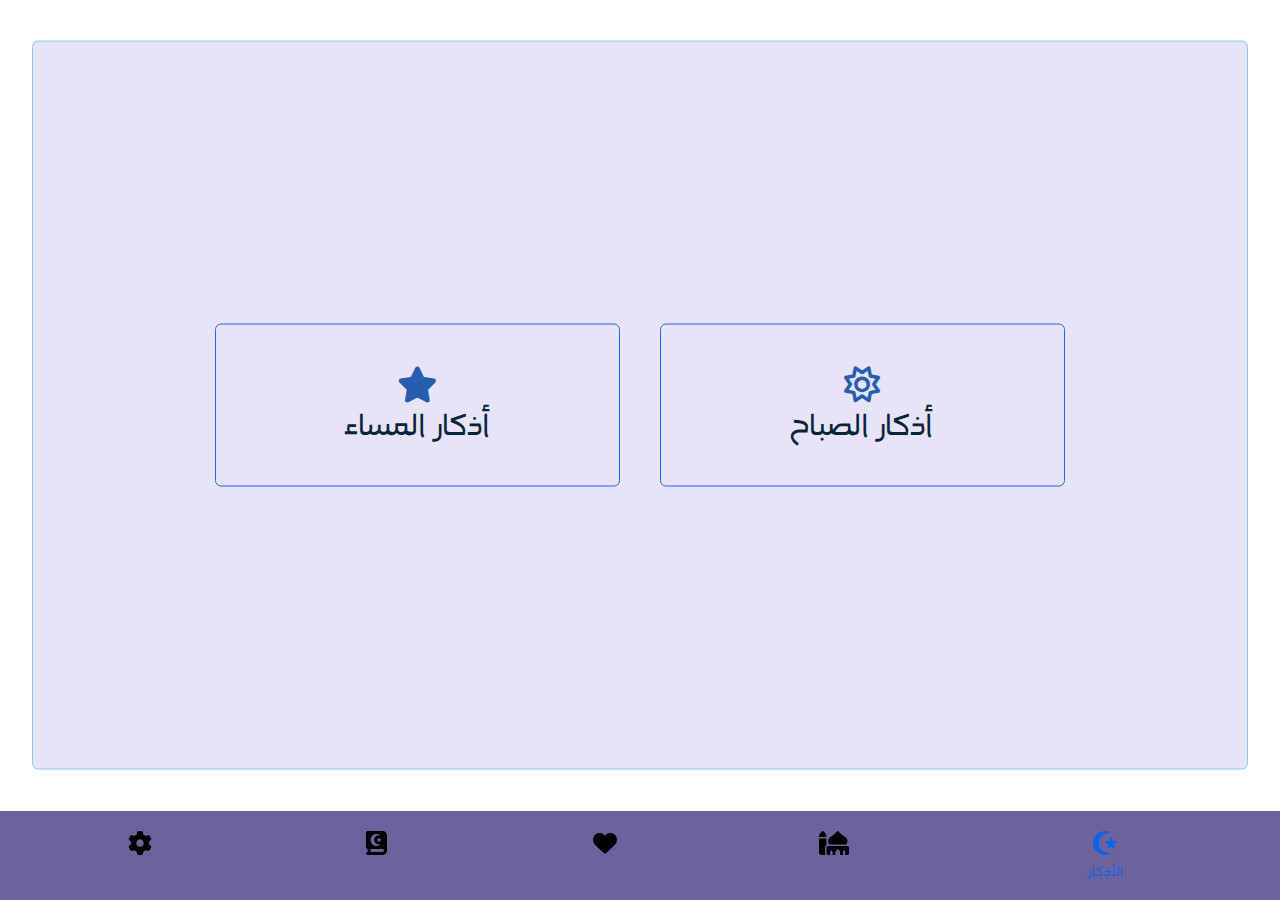
<file: Azkar/index.html>
<!DOCTYPE html><html data-critters-container><head>
  <meta charset="UTF-8">
  <title>الأذكار</title>
  <base href="/">
  <meta name="viewport" content="width=device-width, initial-scale=1">
  <link rel="icon" type="image/x-icon" href="assets/favicon.png">
<style>.fa-regular,.fa-solid{-moz-osx-font-smoothing:grayscale;-webkit-font-smoothing:antialiased;display:var(--fa-display,inline-block);font-style:normal;font-variant:normal;line-height:1;text-rendering:auto}.fa-regular:before,.fa-solid:before{content:var(--fa)}.fa-regular,.fa-solid{font-family:"Font Awesome 6 Free"}.fa-star-and-crescent{--fa:"\f699"}.fa-star{--fa:"\f005"}.fa-heart{--fa:"\f004"}.fa-gear{--fa:"\f013"}.fa-mosque{--fa:"\f678"}.fa-sun{--fa:"\f185"}.fa-book-quran{--fa:"\f687"}:root{--fa-style-family-brands:"Font Awesome 6 Brands";--fa-font-brands:normal 400 1em/1 "Font Awesome 6 Brands"}@font-face{font-family:"Font Awesome 6 Brands";font-style:normal;font-weight:400;font-display:block;src:url("./media/fa-brands-400-Q3XCMWHQ.woff2") format("woff2"),url("./media/fa-brands-400-R2XQZCET.ttf") format("truetype")}:root{--fa-font-regular:normal 400 1em/1 "Font Awesome 6 Free"}@font-face{font-family:"Font Awesome 6 Free";font-style:normal;font-weight:400;font-display:block;src:url("./media/fa-regular-400-QSNYFYRT.woff2") format("woff2"),url("./media/fa-regular-400-XUOPSR7E.ttf") format("truetype")}.fa-regular{font-weight:400}:root{--fa-style-family-classic:"Font Awesome 6 Free";--fa-font-solid:normal 900 1em/1 "Font Awesome 6 Free"}@font-face{font-family:"Font Awesome 6 Free";font-style:normal;font-weight:900;font-display:block;src:url("./media/fa-solid-900-5ZUYHGA7.woff2") format("woff2"),url("./media/fa-solid-900-PJNKLK6W.ttf") format("truetype")}.fa-solid{font-weight:900}*,:before,:after{--tw-border-spacing-x: 0;--tw-border-spacing-y: 0;--tw-translate-x: 0;--tw-translate-y: 0;--tw-rotate: 0;--tw-skew-x: 0;--tw-skew-y: 0;--tw-scale-x: 1;--tw-scale-y: 1;--tw-pan-x: ;--tw-pan-y: ;--tw-pinch-zoom: ;--tw-scroll-snap-strictness: proximity;--tw-gradient-from-position: ;--tw-gradient-via-position: ;--tw-gradient-to-position: ;--tw-ordinal: ;--tw-slashed-zero: ;--tw-numeric-figure: ;--tw-numeric-spacing: ;--tw-numeric-fraction: ;--tw-ring-inset: ;--tw-ring-offset-width: 0px;--tw-ring-offset-color: #fff;--tw-ring-color: rgb(59 130 246 / .5);--tw-ring-offset-shadow: 0 0 #0000;--tw-ring-shadow: 0 0 #0000;--tw-shadow: 0 0 #0000;--tw-shadow-colored: 0 0 #0000;--tw-blur: ;--tw-brightness: ;--tw-contrast: ;--tw-grayscale: ;--tw-hue-rotate: ;--tw-invert: ;--tw-saturate: ;--tw-sepia: ;--tw-drop-shadow: ;--tw-backdrop-blur: ;--tw-backdrop-brightness: ;--tw-backdrop-contrast: ;--tw-backdrop-grayscale: ;--tw-backdrop-hue-rotate: ;--tw-backdrop-invert: ;--tw-backdrop-opacity: ;--tw-backdrop-saturate: ;--tw-backdrop-sepia: ;--tw-contain-size: ;--tw-contain-layout: ;--tw-contain-paint: ;--tw-contain-style: }*,:before,:after{box-sizing:border-box;border-width:0;border-style:solid;border-color:#e5e7eb}:before,:after{--tw-content: ""}html{line-height:1.5;-webkit-text-size-adjust:100%;-moz-tab-size:4;tab-size:4;font-family:ui-sans-serif,system-ui,sans-serif,"Apple Color Emoji","Segoe UI Emoji",Segoe UI Symbol,"Noto Color Emoji";font-feature-settings:normal;font-variation-settings:normal;-webkit-tap-highlight-color:transparent}body{margin:0;line-height:inherit}h2,h3{font-size:inherit;font-weight:inherit}a{color:inherit;text-decoration:inherit}h2,h3{margin:0}ul{list-style:none;margin:0;padding:0}.container{width:100%}@media (min-width: 640px){.container{max-width:640px}}@media (min-width: 768px){.container{max-width:768px}}@media (min-width: 1024px){.container{max-width:1024px}}@media (min-width: 1280px){.container{max-width:1280px}}@media (min-width: 1536px){.container{max-width:1536px}}.fixed{position:fixed}.absolute{position:absolute}.relative{position:relative}.bottom-0{bottom:0}.left-\[50\%\]{left:50%}.top-\[50\%\]{top:50%}.z-20{z-index:20}.flex{display:flex}.h-\[90\%\]{height:90%}.h-\[90vh\]{height:90vh}.h-full{height:100%}.w-1\/3{width:33.333333%}.w-full{width:100%}.translate-x-\[-50\%\]{--tw-translate-x: -50%;transform:translate(var(--tw-translate-x),var(--tw-translate-y)) rotate(var(--tw-rotate)) skew(var(--tw-skew-x)) skewY(var(--tw-skew-y)) scaleX(var(--tw-scale-x)) scaleY(var(--tw-scale-y))}.translate-y-\[-50\%\]{--tw-translate-y: -50%;transform:translate(var(--tw-translate-x),var(--tw-translate-y)) rotate(var(--tw-rotate)) skew(var(--tw-skew-x)) skewY(var(--tw-skew-y)) scaleX(var(--tw-scale-x)) scaleY(var(--tw-scale-y))}.cursor-pointer{cursor:pointer}.flex-wrap{flex-wrap:wrap}.items-center{align-items:center}.justify-center{justify-content:center}.justify-around{justify-content:space-around}.gap-10{gap:2.5rem}.rounded-md{border-radius:.375rem}.border{border-width:1px}.border-blue-300{--tw-border-opacity: 1;border-color:rgb(147 197 253 / var(--tw-border-opacity, 1))}.border-blue-600{--tw-border-opacity: 1;border-color:rgb(37 99 235 / var(--tw-border-opacity, 1))}.bg-navBgColor{background-color:#312073b3}.bg-secondBgColor{background-color:#c4baf066}.p-10{padding:2.5rem}.p-4{padding:1rem}.text-center{text-align:center}.text-2xl{font-size:1.5rem;line-height:2rem}.text-4xl{font-size:2.25rem;line-height:2.5rem}.text-mainIconColor{--tw-text-opacity: 1;color:rgb(39 93 173 / var(--tw-text-opacity, 1))}.text-mainTextColor{--tw-text-opacity: 1;color:rgb(5 37 59 / var(--tw-text-opacity, 1))}@font-face{font-family:mainFont;src:url("./media/AQEEQSANSPRO-Regular-C6GJWSNN.otf");font-weight:400;font-style:normal}.container{margin-left:auto;margin-right:auto;width:95%}:root{--navIcon:#0965ee}html{height:100vh}body{font-family:Arial,sans-serif;font-family:mainFont,sans-serif;background-repeat:no-repeat}nav li h3{transform:translateY(50px);transition:transform .3s}nav a{transition:all .3s}.navActive{margin:50px;color:var(--navIcon)}.navActive+h3{color:var(--navIcon);transform:translateY(0)}
</style><link rel="stylesheet" href="styles-T3ULWFOV.css" media="print" onload="this.media='all'"><noscript><link rel="stylesheet" href="styles-T3ULWFOV.css"></noscript><link rel="modulepreload" href="chunk-MCQH4RF2.js"><link rel="modulepreload" href="chunk-VQRG344J.js"></head>
<body class="dark:bg-slate-900 dark:text-gray-200"><!--nghm-->
  <app-root _nghost-ng-c1177882562 ng-version="17.3.12" ngh="1" ng-server-context="ssg"><main _ngcontent-ng-c1177882562><router-outlet _ngcontent-ng-c1177882562></router-outlet><app-azkar _nghost-ng-c466432639 ngh="0"><section _ngcontent-ng-c466432639 class="h-[90vh] relative"><div _ngcontent-ng-c466432639 class="container h-[90%] absolute left-[50%] top-[50%] translate-x-[-50%] translate-y-[-50%] bg-secondBgColor border border-blue-300 rounded-md"><div _ngcontent-ng-c466432639 class="flex flex-wrap items-center h-full gap-10 justify-center"><div _ngcontent-ng-c466432639 routerlink="/AzkarDetails/المساء" class="w-1/3 flex justify-center items-center text-center border border-blue-600 dark:border-blue-400 rounded-md p-10 cursor-pointer" tabindex="0"><div _ngcontent-ng-c466432639 class="info"><i _ngcontent-ng-c466432639 class="fa-solid fa-star text-mainIconColor dark:text-blue-500 text-4xl"></i><h2 _ngcontent-ng-c466432639 class="text-mainTextColor text-4xl dark:text-gray-200">أذكار المساء</h2></div></div><div _ngcontent-ng-c466432639 routerlink="/AzkarDetails/الصباح" class="w-1/3 flex justify-center items-center text-center border border-blue-600 dark:border-blue-400 rounded-md p-10 cursor-pointer" tabindex="0"><div _ngcontent-ng-c466432639 class="info"><i _ngcontent-ng-c466432639 class="fa-regular fa-sun text-mainIconColor dark:text-blue-500 text-4xl"></i><h2 _ngcontent-ng-c466432639 class="text-mainTextColor text-4xl dark:text-gray-200">أذكار الصباح</h2></div></div></div></div></section></app-azkar><!----></main><app-nav _ngcontent-ng-c1177882562 _nghost-ng-c3508188404 ngh="0"><nav _ngcontent-ng-c3508188404 class="fixed bottom-0 w-full bg-navBgColor p-4 z-20"><div _ngcontent-ng-c3508188404><ul _ngcontent-ng-c3508188404 class="flex justify-around w-full"><li _ngcontent-ng-c3508188404 class="text-center cursor-pointer"><a _ngcontent-ng-c3508188404 routerlink="/Setting" routerlinkactive="navActive" href="/Setting" class><i _ngcontent-ng-c3508188404 class="fa-solid fa-gear text-2xl"></i></a><h3 _ngcontent-ng-c3508188404>الإعدادات</h3></li><li _ngcontent-ng-c3508188404 class="text-center cursor-pointer"><a _ngcontent-ng-c3508188404 routerlink="/Quran" routerlinkactive="navActive" href="/Quran" class><i _ngcontent-ng-c3508188404 class="fa-solid fa-book-quran text-2xl"></i></a><h3 _ngcontent-ng-c3508188404>القرآن</h3></li><li _ngcontent-ng-c3508188404 class="text-center cursor-pointer"><a _ngcontent-ng-c3508188404 routerlink="/Sebha" routerlinkactive="navActive" href="/Sebha" class><i _ngcontent-ng-c3508188404 class="fa-solid fa-heart text-2xl"></i></a><h3 _ngcontent-ng-c3508188404>السبحة</h3></li><li _ngcontent-ng-c3508188404 class="text-center cursor-pointer"><a _ngcontent-ng-c3508188404 routerlink="/Prayers" routerlinkactive="navActive" href="/Prayers" class><i _ngcontent-ng-c3508188404 class="fa-solid fa-mosque text-2xl"></i></a><h3 _ngcontent-ng-c3508188404>الاذآن</h3></li><li _ngcontent-ng-c3508188404 class="text-center cursor-pointer"><a _ngcontent-ng-c3508188404 routerlink="/Azkar" routerlinkactive="navActive" href="/Azkar" class="navActive"><i _ngcontent-ng-c3508188404 class="fa-solid fa-star-and-crescent text-2xl"></i></a><h3 _ngcontent-ng-c3508188404>الأذكار</h3></li></ul></div></nav></app-nav></app-root>
<script src="polyfills-FFHMD2TL.js" type="module"></script><script src="main-WSLMRQ4H.js" type="module"></script>

<script id="ng-state" type="application/json">{"__nghData__":[{},{"c":{"1":[{"i":"c466432639","r":1}]}}]}</script></body></html>
</file>
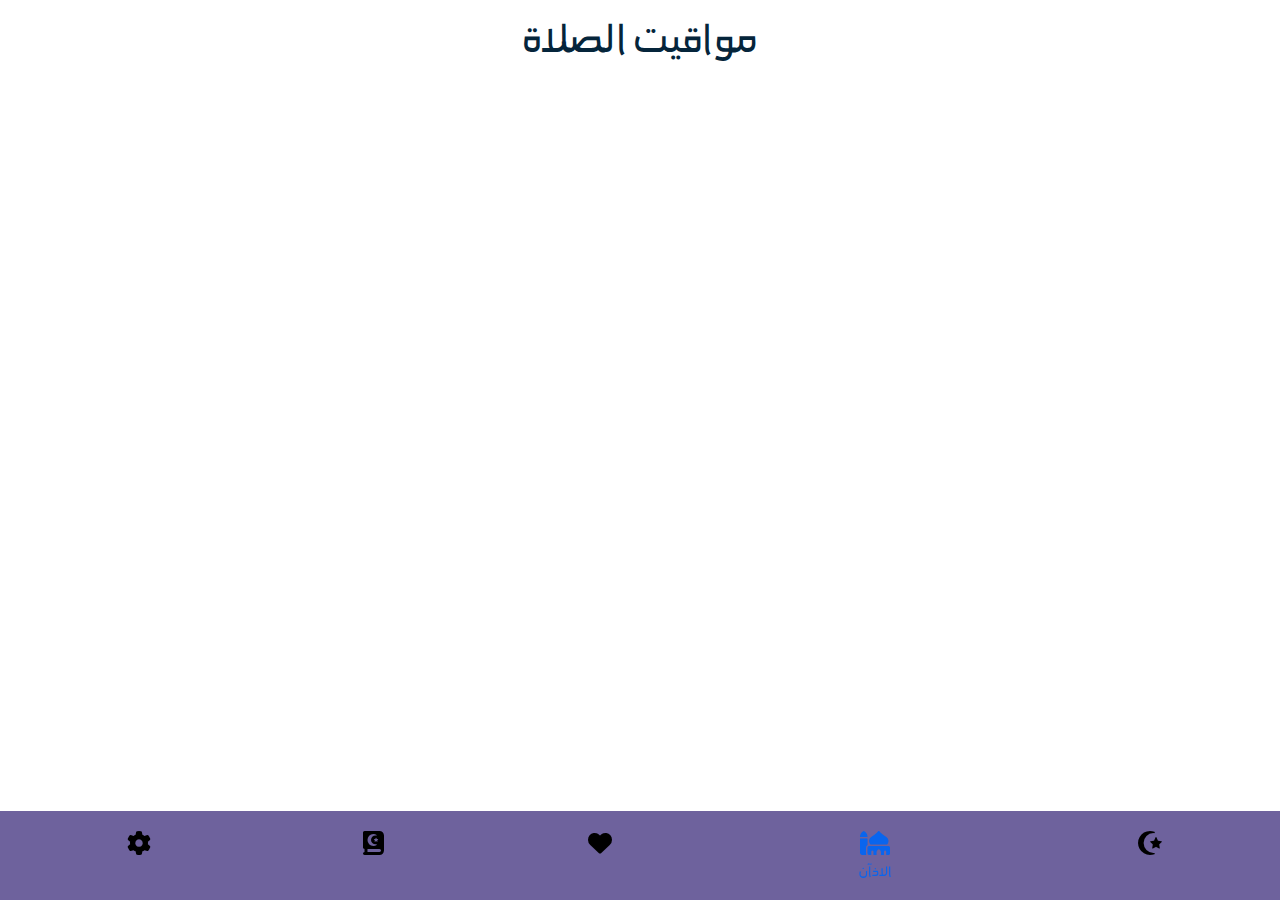
<file: Prayers/index.html>
<!DOCTYPE html><html data-critters-container><head>
  <meta charset="UTF-8">
  <title>الآذان</title>
  <base href="/">
  <meta name="viewport" content="width=device-width, initial-scale=1">
  <link rel="icon" type="image/x-icon" href="assets/favicon.png">
<style>.fa-solid{-moz-osx-font-smoothing:grayscale;-webkit-font-smoothing:antialiased;display:var(--fa-display,inline-block);font-style:normal;font-variant:normal;line-height:1;text-rendering:auto}.fa-solid:before{content:var(--fa)}.fa-solid{font-family:"Font Awesome 6 Free"}.fa-star-and-crescent{--fa:"\f699"}.fa-heart{--fa:"\f004"}.fa-gear{--fa:"\f013"}.fa-mosque{--fa:"\f678"}.fa-book-quran{--fa:"\f687"}:root{--fa-style-family-brands:"Font Awesome 6 Brands";--fa-font-brands:normal 400 1em/1 "Font Awesome 6 Brands"}@font-face{font-family:"Font Awesome 6 Brands";font-style:normal;font-weight:400;font-display:block;src:url("./media/fa-brands-400-Q3XCMWHQ.woff2") format("woff2"),url("./media/fa-brands-400-R2XQZCET.ttf") format("truetype")}:root{--fa-font-regular:normal 400 1em/1 "Font Awesome 6 Free"}@font-face{font-family:"Font Awesome 6 Free";font-style:normal;font-weight:400;font-display:block;src:url("./media/fa-regular-400-QSNYFYRT.woff2") format("woff2"),url("./media/fa-regular-400-XUOPSR7E.ttf") format("truetype")}:root{--fa-style-family-classic:"Font Awesome 6 Free";--fa-font-solid:normal 900 1em/1 "Font Awesome 6 Free"}@font-face{font-family:"Font Awesome 6 Free";font-style:normal;font-weight:900;font-display:block;src:url("./media/fa-solid-900-5ZUYHGA7.woff2") format("woff2"),url("./media/fa-solid-900-PJNKLK6W.ttf") format("truetype")}.fa-solid{font-weight:900}*,:before,:after{--tw-border-spacing-x: 0;--tw-border-spacing-y: 0;--tw-translate-x: 0;--tw-translate-y: 0;--tw-rotate: 0;--tw-skew-x: 0;--tw-skew-y: 0;--tw-scale-x: 1;--tw-scale-y: 1;--tw-pan-x: ;--tw-pan-y: ;--tw-pinch-zoom: ;--tw-scroll-snap-strictness: proximity;--tw-gradient-from-position: ;--tw-gradient-via-position: ;--tw-gradient-to-position: ;--tw-ordinal: ;--tw-slashed-zero: ;--tw-numeric-figure: ;--tw-numeric-spacing: ;--tw-numeric-fraction: ;--tw-ring-inset: ;--tw-ring-offset-width: 0px;--tw-ring-offset-color: #fff;--tw-ring-color: rgb(59 130 246 / .5);--tw-ring-offset-shadow: 0 0 #0000;--tw-ring-shadow: 0 0 #0000;--tw-shadow: 0 0 #0000;--tw-shadow-colored: 0 0 #0000;--tw-blur: ;--tw-brightness: ;--tw-contrast: ;--tw-grayscale: ;--tw-hue-rotate: ;--tw-invert: ;--tw-saturate: ;--tw-sepia: ;--tw-drop-shadow: ;--tw-backdrop-blur: ;--tw-backdrop-brightness: ;--tw-backdrop-contrast: ;--tw-backdrop-grayscale: ;--tw-backdrop-hue-rotate: ;--tw-backdrop-invert: ;--tw-backdrop-opacity: ;--tw-backdrop-saturate: ;--tw-backdrop-sepia: ;--tw-contain-size: ;--tw-contain-layout: ;--tw-contain-paint: ;--tw-contain-style: }*,:before,:after{box-sizing:border-box;border-width:0;border-style:solid;border-color:#e5e7eb}:before,:after{--tw-content: ""}html{line-height:1.5;-webkit-text-size-adjust:100%;-moz-tab-size:4;tab-size:4;font-family:ui-sans-serif,system-ui,sans-serif,"Apple Color Emoji","Segoe UI Emoji",Segoe UI Symbol,"Noto Color Emoji";font-feature-settings:normal;font-variation-settings:normal;-webkit-tap-highlight-color:transparent}body{margin:0;line-height:inherit}h1,h3{font-size:inherit;font-weight:inherit}a{color:inherit;text-decoration:inherit}h1,h3{margin:0}ul{list-style:none;margin:0;padding:0}.fixed{position:fixed}.bottom-0{bottom:0}.z-20{z-index:20}.my-4{margin-top:1rem;margin-bottom:1rem}.flex{display:flex}.w-full{width:100%}.cursor-pointer{cursor:pointer}.justify-around{justify-content:space-around}.bg-navBgColor{background-color:#312073b3}.p-4{padding:1rem}.pb-10{padding-bottom:2.5rem}.text-center{text-align:center}.text-2xl{font-size:1.5rem;line-height:2rem}.text-5xl{font-size:3rem;line-height:1}.text-mainTextColor{--tw-text-opacity: 1;color:rgb(5 37 59 / var(--tw-text-opacity, 1))}@font-face{font-family:mainFont;src:url("./media/AQEEQSANSPRO-Regular-C6GJWSNN.otf");font-weight:400;font-style:normal}:root{--navIcon:#0965ee}html{height:100vh}body{font-family:Arial,sans-serif;font-family:mainFont,sans-serif;background-repeat:no-repeat}nav li h3{transform:translateY(50px);transition:transform .3s}nav a{transition:all .3s}.navActive{margin:50px;color:var(--navIcon)}.navActive+h3{color:var(--navIcon);transform:translateY(0)}
</style><link rel="stylesheet" href="styles-T3ULWFOV.css" media="print" onload="this.media='all'"><noscript><link rel="stylesheet" href="styles-T3ULWFOV.css"></noscript><link rel="modulepreload" href="chunk-MCQH4RF2.js"><link rel="modulepreload" href="chunk-VQRG344J.js"></head>
<body class="dark:bg-slate-900 dark:text-gray-200"><!--nghm-->
  <app-root _nghost-ng-c1177882562 ng-version="17.3.12" ngh="2" ng-server-context="ssg"><main _ngcontent-ng-c1177882562><router-outlet _ngcontent-ng-c1177882562></router-outlet><app-prayers _nghost-ng-c1756970202 ngh="0"><section _ngcontent-ng-c1756970202 class="pb-10"><h1 _ngcontent-ng-c1756970202 class="text-5xl text-center my-4 text-mainTextColor dark:text-blue-500">مواقيت الصلاة</h1><!----></section></app-prayers><!----></main><app-nav _ngcontent-ng-c1177882562 _nghost-ng-c3508188404 ngh="1"><nav _ngcontent-ng-c3508188404 class="fixed bottom-0 w-full bg-navBgColor p-4 z-20"><div _ngcontent-ng-c3508188404><ul _ngcontent-ng-c3508188404 class="flex justify-around w-full"><li _ngcontent-ng-c3508188404 class="text-center cursor-pointer"><a _ngcontent-ng-c3508188404 routerlink="/Setting" routerlinkactive="navActive" href="/Setting" class><i _ngcontent-ng-c3508188404 class="fa-solid fa-gear text-2xl"></i></a><h3 _ngcontent-ng-c3508188404>الإعدادات</h3></li><li _ngcontent-ng-c3508188404 class="text-center cursor-pointer"><a _ngcontent-ng-c3508188404 routerlink="/Quran" routerlinkactive="navActive" href="/Quran" class><i _ngcontent-ng-c3508188404 class="fa-solid fa-book-quran text-2xl"></i></a><h3 _ngcontent-ng-c3508188404>القرآن</h3></li><li _ngcontent-ng-c3508188404 class="text-center cursor-pointer"><a _ngcontent-ng-c3508188404 routerlink="/Sebha" routerlinkactive="navActive" href="/Sebha" class><i _ngcontent-ng-c3508188404 class="fa-solid fa-heart text-2xl"></i></a><h3 _ngcontent-ng-c3508188404>السبحة</h3></li><li _ngcontent-ng-c3508188404 class="text-center cursor-pointer"><a _ngcontent-ng-c3508188404 routerlink="/Prayers" routerlinkactive="navActive" href="/Prayers" class="navActive"><i _ngcontent-ng-c3508188404 class="fa-solid fa-mosque text-2xl"></i></a><h3 _ngcontent-ng-c3508188404>الاذآن</h3></li><li _ngcontent-ng-c3508188404 class="text-center cursor-pointer"><a _ngcontent-ng-c3508188404 routerlink="/Azkar" routerlinkactive="navActive" href="/Azkar" class><i _ngcontent-ng-c3508188404 class="fa-solid fa-star-and-crescent text-2xl"></i></a><h3 _ngcontent-ng-c3508188404>الأذكار</h3></li></ul></div></nav></app-nav></app-root>
<script src="polyfills-FFHMD2TL.js" type="module"></script><script src="main-WSLMRQ4H.js" type="module"></script>

<script id="ng-state" type="application/json">{"__nghData__":[{"t":{"3":"t0"},"c":{"3":[]}},{},{"c":{"1":[{"i":"c1756970202","r":1}]}}]}</script></body></html>
</file>
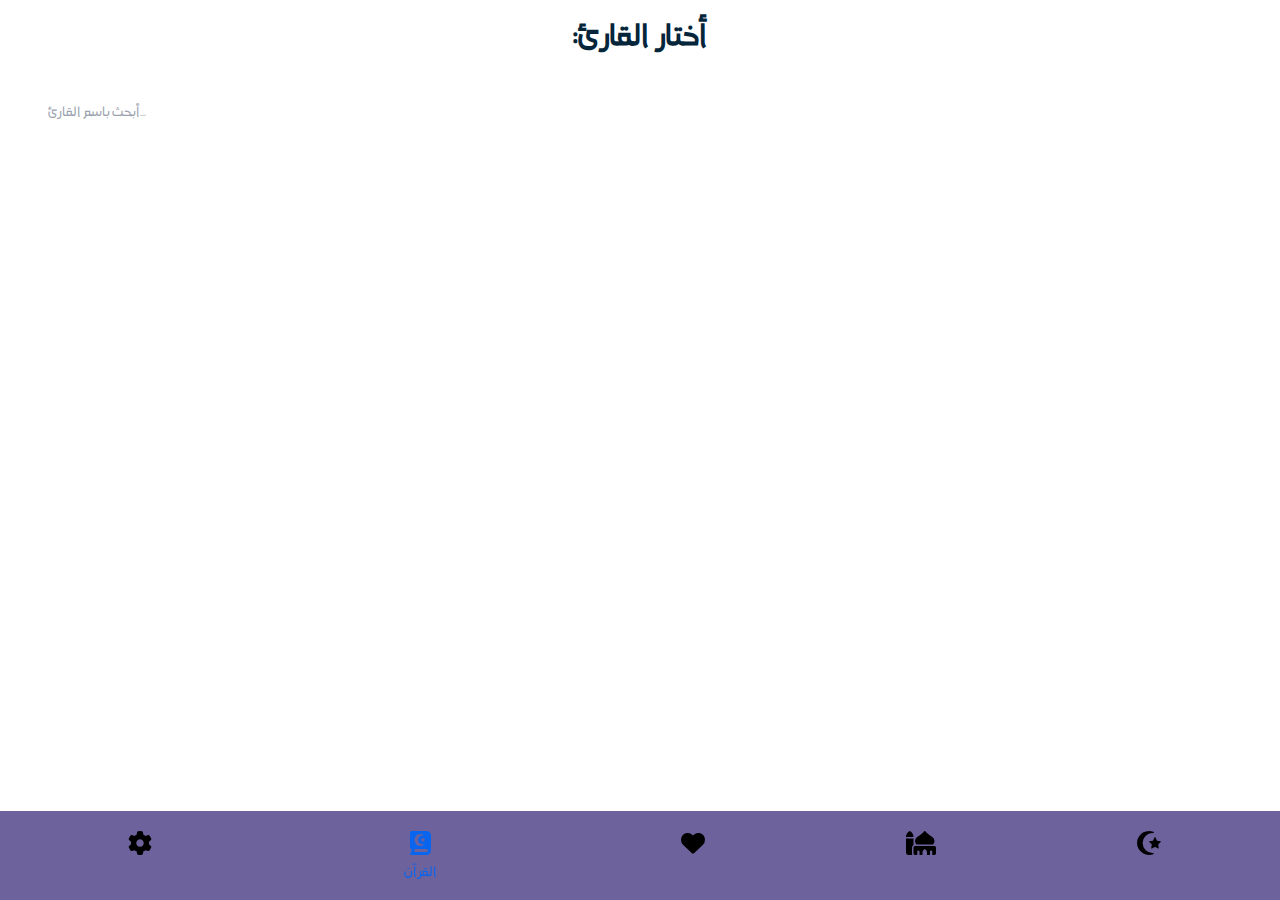
<file: Quran/index.html>
<!DOCTYPE html><html data-critters-container><head>
  <meta charset="UTF-8">
  <title>قرآن</title>
  <base href="/">
  <meta name="viewport" content="width=device-width, initial-scale=1">
  <link rel="icon" type="image/x-icon" href="assets/favicon.png">
<style>.fa-solid{-moz-osx-font-smoothing:grayscale;-webkit-font-smoothing:antialiased;display:var(--fa-display,inline-block);font-style:normal;font-variant:normal;line-height:1;text-rendering:auto}.fa-solid:before{content:var(--fa)}.fa-solid{font-family:"Font Awesome 6 Free"}.fa-star-and-crescent{--fa:"\f699"}.fa-heart{--fa:"\f004"}.fa-gear{--fa:"\f013"}.fa-mosque{--fa:"\f678"}.fa-book-quran{--fa:"\f687"}:root{--fa-style-family-brands:"Font Awesome 6 Brands";--fa-font-brands:normal 400 1em/1 "Font Awesome 6 Brands"}@font-face{font-family:"Font Awesome 6 Brands";font-style:normal;font-weight:400;font-display:block;src:url("./media/fa-brands-400-Q3XCMWHQ.woff2") format("woff2"),url("./media/fa-brands-400-R2XQZCET.ttf") format("truetype")}:root{--fa-font-regular:normal 400 1em/1 "Font Awesome 6 Free"}@font-face{font-family:"Font Awesome 6 Free";font-style:normal;font-weight:400;font-display:block;src:url("./media/fa-regular-400-QSNYFYRT.woff2") format("woff2"),url("./media/fa-regular-400-XUOPSR7E.ttf") format("truetype")}:root{--fa-style-family-classic:"Font Awesome 6 Free";--fa-font-solid:normal 900 1em/1 "Font Awesome 6 Free"}@font-face{font-family:"Font Awesome 6 Free";font-style:normal;font-weight:900;font-display:block;src:url("./media/fa-solid-900-5ZUYHGA7.woff2") format("woff2"),url("./media/fa-solid-900-PJNKLK6W.ttf") format("truetype")}.fa-solid{font-weight:900}*,:before,:after{--tw-border-spacing-x: 0;--tw-border-spacing-y: 0;--tw-translate-x: 0;--tw-translate-y: 0;--tw-rotate: 0;--tw-skew-x: 0;--tw-skew-y: 0;--tw-scale-x: 1;--tw-scale-y: 1;--tw-pan-x: ;--tw-pan-y: ;--tw-pinch-zoom: ;--tw-scroll-snap-strictness: proximity;--tw-gradient-from-position: ;--tw-gradient-via-position: ;--tw-gradient-to-position: ;--tw-ordinal: ;--tw-slashed-zero: ;--tw-numeric-figure: ;--tw-numeric-spacing: ;--tw-numeric-fraction: ;--tw-ring-inset: ;--tw-ring-offset-width: 0px;--tw-ring-offset-color: #fff;--tw-ring-color: rgb(59 130 246 / .5);--tw-ring-offset-shadow: 0 0 #0000;--tw-ring-shadow: 0 0 #0000;--tw-shadow: 0 0 #0000;--tw-shadow-colored: 0 0 #0000;--tw-blur: ;--tw-brightness: ;--tw-contrast: ;--tw-grayscale: ;--tw-hue-rotate: ;--tw-invert: ;--tw-saturate: ;--tw-sepia: ;--tw-drop-shadow: ;--tw-backdrop-blur: ;--tw-backdrop-brightness: ;--tw-backdrop-contrast: ;--tw-backdrop-grayscale: ;--tw-backdrop-hue-rotate: ;--tw-backdrop-invert: ;--tw-backdrop-opacity: ;--tw-backdrop-saturate: ;--tw-backdrop-sepia: ;--tw-contain-size: ;--tw-contain-layout: ;--tw-contain-paint: ;--tw-contain-style: }*,:before,:after{box-sizing:border-box;border-width:0;border-style:solid;border-color:#e5e7eb}:before,:after{--tw-content: ""}html{line-height:1.5;-webkit-text-size-adjust:100%;-moz-tab-size:4;tab-size:4;font-family:ui-sans-serif,system-ui,sans-serif,"Apple Color Emoji","Segoe UI Emoji",Segoe UI Symbol,"Noto Color Emoji";font-feature-settings:normal;font-variation-settings:normal;-webkit-tap-highlight-color:transparent}body{margin:0;line-height:inherit}h1,h3{font-size:inherit;font-weight:inherit}a{color:inherit;text-decoration:inherit}input{font-family:inherit;font-feature-settings:inherit;font-variation-settings:inherit;font-size:100%;font-weight:inherit;line-height:inherit;letter-spacing:inherit;color:inherit;margin:0;padding:0}h1,h3{margin:0}ul{list-style:none;margin:0;padding:0}input::placeholder{opacity:1;color:#9ca3af}.container{width:100%}@media (min-width: 640px){.container{max-width:640px}}@media (min-width: 768px){.container{max-width:768px}}@media (min-width: 1024px){.container{max-width:1024px}}@media (min-width: 1280px){.container{max-width:1280px}}@media (min-width: 1536px){.container{max-width:1536px}}.fixed{position:fixed}.bottom-0{bottom:0}.z-20{z-index:20}.mx-auto{margin-left:auto;margin-right:auto}.my-4{margin-top:1rem;margin-bottom:1rem}.my-5{margin-top:1.25rem;margin-bottom:1.25rem}.flex{display:flex}.w-1\/2{width:50%}.w-full{width:100%}.cursor-pointer{cursor:pointer}.flex-wrap{flex-wrap:wrap}.justify-around{justify-content:space-around}.gap-y-7{row-gap:1.75rem}.rounded-md{border-radius:.375rem}.rounded-sm{border-radius:.125rem}.bg-mainBgColor{--tw-bg-opacity: 1;background-color:rgb(252 247 248 / var(--tw-bg-opacity, 1))}.bg-navBgColor{background-color:#312073b3}.p-4{padding:1rem}.px-3{padding-left:.75rem;padding-right:.75rem}.px-4{padding-left:1rem;padding-right:1rem}.py-2{padding-top:.5rem;padding-bottom:.5rem}.py-5{padding-top:1.25rem;padding-bottom:1.25rem}.pb-10{padding-bottom:2.5rem}.text-center{text-align:center}.text-2xl{font-size:1.5rem;line-height:2rem}.text-4xl{font-size:2.25rem;line-height:2.5rem}.font-bold{font-weight:700}.text-mainIconColor{--tw-text-opacity: 1;color:rgb(39 93 173 / var(--tw-text-opacity, 1))}.text-mainTextColor{--tw-text-opacity: 1;color:rgb(5 37 59 / var(--tw-text-opacity, 1))}.shadow-md{--tw-shadow: 0 4px 6px -1px rgb(0 0 0 / .1), 0 2px 4px -2px rgb(0 0 0 / .1);--tw-shadow-colored: 0 4px 6px -1px var(--tw-shadow-color), 0 2px 4px -2px var(--tw-shadow-color);box-shadow:var(--tw-ring-offset-shadow, 0 0 #0000),var(--tw-ring-shadow, 0 0 #0000),var(--tw-shadow)}.duration-150{transition-duration:.15s}@font-face{font-family:mainFont;src:url("./media/AQEEQSANSPRO-Regular-C6GJWSNN.otf");font-weight:400;font-style:normal}.container{margin-left:auto;margin-right:auto;width:95%}:root{--navIcon:#0965ee}html{height:100vh}body{font-family:Arial,sans-serif;font-family:mainFont,sans-serif;background-repeat:no-repeat}nav li h3{transform:translateY(50px);transition:transform .3s}nav a{transition:all .3s}.navActive{margin:50px;color:var(--navIcon)}.navActive+h3{color:var(--navIcon);transform:translateY(0)}.hover\:bg-mainIconColor:hover{--tw-bg-opacity: 1;background-color:rgb(39 93 173 / var(--tw-bg-opacity, 1))}.focus\:outline-none:focus{outline:2px solid transparent;outline-offset:2px}.group:hover .group-hover\:text-mainBgColor{--tw-text-opacity: 1;color:rgb(252 247 248 / var(--tw-text-opacity, 1))}@media (min-width: 768px){.md\:w-1\/3{width:33.333333%}}@media (min-width: 1024px){.lg\:w-1\/4{width:25%}}
</style><link rel="stylesheet" href="styles-T3ULWFOV.css" media="print" onload="this.media='all'"><noscript><link rel="stylesheet" href="styles-T3ULWFOV.css"></noscript><link rel="modulepreload" href="chunk-MCQH4RF2.js"><link rel="modulepreload" href="chunk-VQRG344J.js"></head>
<body class="dark:bg-slate-900 dark:text-gray-200"><!--nghm-->
  <app-root _nghost-ng-c1177882562 ng-version="17.3.12" ngh="2" ng-server-context="ssg"><main _ngcontent-ng-c1177882562><router-outlet _ngcontent-ng-c1177882562></router-outlet><app-quran _nghost-ng-c2895014801 ngh="0"><section _ngcontent-ng-c2895014801><div _ngcontent-ng-c2895014801 class="container pb-10"><h1 _ngcontent-ng-c2895014801 class="text-center text-4xl my-4 text-mainTextColor font-bold dark:text-blue-300"><span _ngcontent-ng-c2895014801>:</span>أختار القارئ</h1><input _ngcontent-ng-c2895014801 type="text" id="searchInput" placeholder="أبحث باسم القارئ..." class="focus:outline-none my-5 mx-auto px-4 py-2 w-full rounded-md ng-untouched ng-pristine ng-valid" value><div _ngcontent-ng-c2895014801 class="readers pb-10"><div _ngcontent-ng-c2895014801 class="flex flex-wrap gap-y-7"><div _ngcontent-ng-c2895014801 class="w-1/2 lg:w-1/4 md:w-1/3 px-3 py-5 rounded-md cursor-pointer" tabindex="0"><div _ngcontent-ng-c2895014801 class="group inner px-3 py-5 transtition duration-150 bg-mainBgColor rounded-sm shadow-md hover:bg-mainIconColor"><h3 _ngcontent-ng-c2895014801 class="text-2xl text-mainIconColor transtition duration-150 text-center group-hover:text-mainBgColor">إبراهيم الأخضر</h3></div></div><div _ngcontent-ng-c2895014801 class="w-1/2 lg:w-1/4 md:w-1/3 px-3 py-5 rounded-md cursor-pointer" tabindex="0"><div _ngcontent-ng-c2895014801 class="group inner px-3 py-5 transtition duration-150 bg-mainBgColor rounded-sm shadow-md hover:bg-mainIconColor"><h3 _ngcontent-ng-c2895014801 class="text-2xl text-mainIconColor transtition duration-150 text-center group-hover:text-mainBgColor">أكرم العلاقمي</h3></div></div><div _ngcontent-ng-c2895014801 class="w-1/2 lg:w-1/4 md:w-1/3 px-3 py-5 rounded-md cursor-pointer" tabindex="0"><div _ngcontent-ng-c2895014801 class="group inner px-3 py-5 transtition duration-150 bg-mainBgColor rounded-sm shadow-md hover:bg-mainIconColor"><h3 _ngcontent-ng-c2895014801 class="text-2xl text-mainIconColor transtition duration-150 text-center group-hover:text-mainBgColor">ماجد العنزي</h3></div></div><div _ngcontent-ng-c2895014801 class="w-1/2 lg:w-1/4 md:w-1/3 px-3 py-5 rounded-md cursor-pointer" tabindex="0"><div _ngcontent-ng-c2895014801 class="group inner px-3 py-5 transtition duration-150 bg-mainBgColor rounded-sm shadow-md hover:bg-mainIconColor"><h3 _ngcontent-ng-c2895014801 class="text-2xl text-mainIconColor transtition duration-150 text-center group-hover:text-mainBgColor">مالك شيبة الحمد</h3></div></div><div _ngcontent-ng-c2895014801 class="w-1/2 lg:w-1/4 md:w-1/3 px-3 py-5 rounded-md cursor-pointer" tabindex="0"><div _ngcontent-ng-c2895014801 class="group inner px-3 py-5 transtition duration-150 bg-mainBgColor rounded-sm shadow-md hover:bg-mainIconColor"><h3 _ngcontent-ng-c2895014801 class="text-2xl text-mainIconColor transtition duration-150 text-center group-hover:text-mainBgColor">ماهر المعيقلي</h3></div></div><div _ngcontent-ng-c2895014801 class="w-1/2 lg:w-1/4 md:w-1/3 px-3 py-5 rounded-md cursor-pointer" tabindex="0"><div _ngcontent-ng-c2895014801 class="group inner px-3 py-5 transtition duration-150 bg-mainBgColor rounded-sm shadow-md hover:bg-mainIconColor"><h3 _ngcontent-ng-c2895014801 class="text-2xl text-mainIconColor transtition duration-150 text-center group-hover:text-mainBgColor">محمد الأيراوي</h3></div></div><div _ngcontent-ng-c2895014801 class="w-1/2 lg:w-1/4 md:w-1/3 px-3 py-5 rounded-md cursor-pointer" tabindex="0"><div _ngcontent-ng-c2895014801 class="group inner px-3 py-5 transtition duration-150 bg-mainBgColor rounded-sm shadow-md hover:bg-mainIconColor"><h3 _ngcontent-ng-c2895014801 class="text-2xl text-mainIconColor transtition duration-150 text-center group-hover:text-mainBgColor">محمد البراك</h3></div></div><div _ngcontent-ng-c2895014801 class="w-1/2 lg:w-1/4 md:w-1/3 px-3 py-5 rounded-md cursor-pointer" tabindex="0"><div _ngcontent-ng-c2895014801 class="group inner px-3 py-5 transtition duration-150 bg-mainBgColor rounded-sm shadow-md hover:bg-mainIconColor"><h3 _ngcontent-ng-c2895014801 class="text-2xl text-mainIconColor transtition duration-150 text-center group-hover:text-mainBgColor">محمد الطبلاوي</h3></div></div><div _ngcontent-ng-c2895014801 class="w-1/2 lg:w-1/4 md:w-1/3 px-3 py-5 rounded-md cursor-pointer" tabindex="0"><div _ngcontent-ng-c2895014801 class="group inner px-3 py-5 transtition duration-150 bg-mainBgColor rounded-sm shadow-md hover:bg-mainIconColor"><h3 _ngcontent-ng-c2895014801 class="text-2xl text-mainIconColor transtition duration-150 text-center group-hover:text-mainBgColor">محمد اللحيدان</h3></div></div><div _ngcontent-ng-c2895014801 class="w-1/2 lg:w-1/4 md:w-1/3 px-3 py-5 rounded-md cursor-pointer" tabindex="0"><div _ngcontent-ng-c2895014801 class="group inner px-3 py-5 transtition duration-150 bg-mainBgColor rounded-sm shadow-md hover:bg-mainIconColor"><h3 _ngcontent-ng-c2895014801 class="text-2xl text-mainIconColor transtition duration-150 text-center group-hover:text-mainBgColor">محمد المحيسني</h3></div></div><div _ngcontent-ng-c2895014801 class="w-1/2 lg:w-1/4 md:w-1/3 px-3 py-5 rounded-md cursor-pointer" tabindex="0"><div _ngcontent-ng-c2895014801 class="group inner px-3 py-5 transtition duration-150 bg-mainBgColor rounded-sm shadow-md hover:bg-mainIconColor"><h3 _ngcontent-ng-c2895014801 class="text-2xl text-mainIconColor transtition duration-150 text-center group-hover:text-mainBgColor">محمد أيوب</h3></div></div><div _ngcontent-ng-c2895014801 class="w-1/2 lg:w-1/4 md:w-1/3 px-3 py-5 rounded-md cursor-pointer" tabindex="0"><div _ngcontent-ng-c2895014801 class="group inner px-3 py-5 transtition duration-150 bg-mainBgColor rounded-sm shadow-md hover:bg-mainIconColor"><h3 _ngcontent-ng-c2895014801 class="text-2xl text-mainIconColor transtition duration-150 text-center group-hover:text-mainBgColor">الحسيني العزازي</h3></div></div><div _ngcontent-ng-c2895014801 class="w-1/2 lg:w-1/4 md:w-1/3 px-3 py-5 rounded-md cursor-pointer" tabindex="0"><div _ngcontent-ng-c2895014801 class="group inner px-3 py-5 transtition duration-150 bg-mainBgColor rounded-sm shadow-md hover:bg-mainIconColor"><h3 _ngcontent-ng-c2895014801 class="text-2xl text-mainIconColor transtition duration-150 text-center group-hover:text-mainBgColor">محمد صالح عالم شاه</h3></div></div><div _ngcontent-ng-c2895014801 class="w-1/2 lg:w-1/4 md:w-1/3 px-3 py-5 rounded-md cursor-pointer" tabindex="0"><div _ngcontent-ng-c2895014801 class="group inner px-3 py-5 transtition duration-150 bg-mainBgColor rounded-sm shadow-md hover:bg-mainIconColor"><h3 _ngcontent-ng-c2895014801 class="text-2xl text-mainIconColor transtition duration-150 text-center group-hover:text-mainBgColor">محمد جبريل</h3></div></div><div _ngcontent-ng-c2895014801 class="w-1/2 lg:w-1/4 md:w-1/3 px-3 py-5 rounded-md cursor-pointer" tabindex="0"><div _ngcontent-ng-c2895014801 class="group inner px-3 py-5 transtition duration-150 bg-mainBgColor rounded-sm shadow-md hover:bg-mainIconColor"><h3 _ngcontent-ng-c2895014801 class="text-2xl text-mainIconColor transtition duration-150 text-center group-hover:text-mainBgColor">محمد صديق المنشاوي</h3></div></div><div _ngcontent-ng-c2895014801 class="w-1/2 lg:w-1/4 md:w-1/3 px-3 py-5 rounded-md cursor-pointer" tabindex="0"><div _ngcontent-ng-c2895014801 class="group inner px-3 py-5 transtition duration-150 bg-mainBgColor rounded-sm shadow-md hover:bg-mainIconColor"><h3 _ngcontent-ng-c2895014801 class="text-2xl text-mainIconColor transtition duration-150 text-center group-hover:text-mainBgColor">محمد عبدالكريم</h3></div></div><div _ngcontent-ng-c2895014801 class="w-1/2 lg:w-1/4 md:w-1/3 px-3 py-5 rounded-md cursor-pointer" tabindex="0"><div _ngcontent-ng-c2895014801 class="group inner px-3 py-5 transtition duration-150 bg-mainBgColor rounded-sm shadow-md hover:bg-mainIconColor"><h3 _ngcontent-ng-c2895014801 class="text-2xl text-mainIconColor transtition duration-150 text-center group-hover:text-mainBgColor">محمد عبدالحكيم سعيد العبدالله</h3></div></div><div _ngcontent-ng-c2895014801 class="w-1/2 lg:w-1/4 md:w-1/3 px-3 py-5 rounded-md cursor-pointer" tabindex="0"><div _ngcontent-ng-c2895014801 class="group inner px-3 py-5 transtition duration-150 bg-mainBgColor rounded-sm shadow-md hover:bg-mainIconColor"><h3 _ngcontent-ng-c2895014801 class="text-2xl text-mainIconColor transtition duration-150 text-center group-hover:text-mainBgColor">محمود خليل الحصري</h3></div></div><div _ngcontent-ng-c2895014801 class="w-1/2 lg:w-1/4 md:w-1/3 px-3 py-5 rounded-md cursor-pointer" tabindex="0"><div _ngcontent-ng-c2895014801 class="group inner px-3 py-5 transtition duration-150 bg-mainBgColor rounded-sm shadow-md hover:bg-mainIconColor"><h3 _ngcontent-ng-c2895014801 class="text-2xl text-mainIconColor transtition duration-150 text-center group-hover:text-mainBgColor">إدريس أبكر</h3></div></div><div _ngcontent-ng-c2895014801 class="w-1/2 lg:w-1/4 md:w-1/3 px-3 py-5 rounded-md cursor-pointer" tabindex="0"><div _ngcontent-ng-c2895014801 class="group inner px-3 py-5 transtition duration-150 bg-mainBgColor rounded-sm shadow-md hover:bg-mainIconColor"><h3 _ngcontent-ng-c2895014801 class="text-2xl text-mainIconColor transtition duration-150 text-center group-hover:text-mainBgColor">محمود علي البنا</h3></div></div><div _ngcontent-ng-c2895014801 class="w-1/2 lg:w-1/4 md:w-1/3 px-3 py-5 rounded-md cursor-pointer" tabindex="0"><div _ngcontent-ng-c2895014801 class="group inner px-3 py-5 transtition duration-150 bg-mainBgColor rounded-sm shadow-md hover:bg-mainIconColor"><h3 _ngcontent-ng-c2895014801 class="text-2xl text-mainIconColor transtition duration-150 text-center group-hover:text-mainBgColor">مشاري العفاسي</h3></div></div><div _ngcontent-ng-c2895014801 class="w-1/2 lg:w-1/4 md:w-1/3 px-3 py-5 rounded-md cursor-pointer" tabindex="0"><div _ngcontent-ng-c2895014801 class="group inner px-3 py-5 transtition duration-150 bg-mainBgColor rounded-sm shadow-md hover:bg-mainIconColor"><h3 _ngcontent-ng-c2895014801 class="text-2xl text-mainIconColor transtition duration-150 text-center group-hover:text-mainBgColor">مصطفى إسماعيل</h3></div></div><div _ngcontent-ng-c2895014801 class="w-1/2 lg:w-1/4 md:w-1/3 px-3 py-5 rounded-md cursor-pointer" tabindex="0"><div _ngcontent-ng-c2895014801 class="group inner px-3 py-5 transtition duration-150 bg-mainBgColor rounded-sm shadow-md hover:bg-mainIconColor"><h3 _ngcontent-ng-c2895014801 class="text-2xl text-mainIconColor transtition duration-150 text-center group-hover:text-mainBgColor">مصطفى اللاهوني</h3></div></div><div _ngcontent-ng-c2895014801 class="w-1/2 lg:w-1/4 md:w-1/3 px-3 py-5 rounded-md cursor-pointer" tabindex="0"><div _ngcontent-ng-c2895014801 class="group inner px-3 py-5 transtition duration-150 bg-mainBgColor rounded-sm shadow-md hover:bg-mainIconColor"><h3 _ngcontent-ng-c2895014801 class="text-2xl text-mainIconColor transtition duration-150 text-center group-hover:text-mainBgColor">مصطفى رعد العزاوي</h3></div></div><div _ngcontent-ng-c2895014801 class="w-1/2 lg:w-1/4 md:w-1/3 px-3 py-5 rounded-md cursor-pointer" tabindex="0"><div _ngcontent-ng-c2895014801 class="group inner px-3 py-5 transtition duration-150 bg-mainBgColor rounded-sm shadow-md hover:bg-mainIconColor"><h3 _ngcontent-ng-c2895014801 class="text-2xl text-mainIconColor transtition duration-150 text-center group-hover:text-mainBgColor">معمر الأندونيسي</h3></div></div><div _ngcontent-ng-c2895014801 class="w-1/2 lg:w-1/4 md:w-1/3 px-3 py-5 rounded-md cursor-pointer" tabindex="0"><div _ngcontent-ng-c2895014801 class="group inner px-3 py-5 transtition duration-150 bg-mainBgColor rounded-sm shadow-md hover:bg-mainIconColor"><h3 _ngcontent-ng-c2895014801 class="text-2xl text-mainIconColor transtition duration-150 text-center group-hover:text-mainBgColor">مفتاح السلطني</h3></div></div><div _ngcontent-ng-c2895014801 class="w-1/2 lg:w-1/4 md:w-1/3 px-3 py-5 rounded-md cursor-pointer" tabindex="0"><div _ngcontent-ng-c2895014801 class="group inner px-3 py-5 transtition duration-150 bg-mainBgColor rounded-sm shadow-md hover:bg-mainIconColor"><h3 _ngcontent-ng-c2895014801 class="text-2xl text-mainIconColor transtition duration-150 text-center group-hover:text-mainBgColor">الزين محمد أحمد</h3></div></div><div _ngcontent-ng-c2895014801 class="w-1/2 lg:w-1/4 md:w-1/3 px-3 py-5 rounded-md cursor-pointer" tabindex="0"><div _ngcontent-ng-c2895014801 class="group inner px-3 py-5 transtition duration-150 bg-mainBgColor rounded-sm shadow-md hover:bg-mainIconColor"><h3 _ngcontent-ng-c2895014801 class="text-2xl text-mainIconColor transtition duration-150 text-center group-hover:text-mainBgColor">محمد سايد</h3></div></div><div _ngcontent-ng-c2895014801 class="w-1/2 lg:w-1/4 md:w-1/3 px-3 py-5 rounded-md cursor-pointer" tabindex="0"><div _ngcontent-ng-c2895014801 class="group inner px-3 py-5 transtition duration-150 bg-mainBgColor rounded-sm shadow-md hover:bg-mainIconColor"><h3 _ngcontent-ng-c2895014801 class="text-2xl text-mainIconColor transtition duration-150 text-center group-hover:text-mainBgColor">عبدالرحمن السويّد</h3></div></div><div _ngcontent-ng-c2895014801 class="w-1/2 lg:w-1/4 md:w-1/3 px-3 py-5 rounded-md cursor-pointer" tabindex="0"><div _ngcontent-ng-c2895014801 class="group inner px-3 py-5 transtition duration-150 bg-mainBgColor rounded-sm shadow-md hover:bg-mainIconColor"><h3 _ngcontent-ng-c2895014801 class="text-2xl text-mainIconColor transtition duration-150 text-center group-hover:text-mainBgColor">عبدالإله بن عون</h3></div></div><div _ngcontent-ng-c2895014801 class="w-1/2 lg:w-1/4 md:w-1/3 px-3 py-5 rounded-md cursor-pointer" tabindex="0"><div _ngcontent-ng-c2895014801 class="group inner px-3 py-5 transtition duration-150 bg-mainBgColor rounded-sm shadow-md hover:bg-mainIconColor"><h3 _ngcontent-ng-c2895014801 class="text-2xl text-mainIconColor transtition duration-150 text-center group-hover:text-mainBgColor">أحمد طالب بن حميد</h3></div></div><div _ngcontent-ng-c2895014801 class="w-1/2 lg:w-1/4 md:w-1/3 px-3 py-5 rounded-md cursor-pointer" tabindex="0"><div _ngcontent-ng-c2895014801 class="group inner px-3 py-5 transtition duration-150 bg-mainBgColor rounded-sm shadow-md hover:bg-mainIconColor"><h3 _ngcontent-ng-c2895014801 class="text-2xl text-mainIconColor transtition duration-150 text-center group-hover:text-mainBgColor">نورين محمد صديق</h3></div></div><div _ngcontent-ng-c2895014801 class="w-1/2 lg:w-1/4 md:w-1/3 px-3 py-5 rounded-md cursor-pointer" tabindex="0"><div _ngcontent-ng-c2895014801 class="group inner px-3 py-5 transtition duration-150 bg-mainBgColor rounded-sm shadow-md hover:bg-mainIconColor"><h3 _ngcontent-ng-c2895014801 class="text-2xl text-mainIconColor transtition duration-150 text-center group-hover:text-mainBgColor">ماجد الزامل</h3></div></div><div _ngcontent-ng-c2895014801 class="w-1/2 lg:w-1/4 md:w-1/3 px-3 py-5 rounded-md cursor-pointer" tabindex="0"><div _ngcontent-ng-c2895014801 class="group inner px-3 py-5 transtition duration-150 bg-mainBgColor rounded-sm shadow-md hover:bg-mainIconColor"><h3 _ngcontent-ng-c2895014801 class="text-2xl text-mainIconColor transtition duration-150 text-center group-hover:text-mainBgColor">القارئ ياسين</h3></div></div><div _ngcontent-ng-c2895014801 class="w-1/2 lg:w-1/4 md:w-1/3 px-3 py-5 rounded-md cursor-pointer" tabindex="0"><div _ngcontent-ng-c2895014801 class="group inner px-3 py-5 transtition duration-150 bg-mainBgColor rounded-sm shadow-md hover:bg-mainIconColor"><h3 _ngcontent-ng-c2895014801 class="text-2xl text-mainIconColor transtition duration-150 text-center group-hover:text-mainBgColor">ماهر شخاشيرو</h3></div></div><div _ngcontent-ng-c2895014801 class="w-1/2 lg:w-1/4 md:w-1/3 px-3 py-5 rounded-md cursor-pointer" tabindex="0"><div _ngcontent-ng-c2895014801 class="group inner px-3 py-5 transtition duration-150 bg-mainBgColor rounded-sm shadow-md hover:bg-mainIconColor"><h3 _ngcontent-ng-c2895014801 class="text-2xl text-mainIconColor transtition duration-150 text-center group-hover:text-mainBgColor">العشري عمران</h3></div></div><div _ngcontent-ng-c2895014801 class="w-1/2 lg:w-1/4 md:w-1/3 px-3 py-5 rounded-md cursor-pointer" tabindex="0"><div _ngcontent-ng-c2895014801 class="group inner px-3 py-5 transtition duration-150 bg-mainBgColor rounded-sm shadow-md hover:bg-mainIconColor"><h3 _ngcontent-ng-c2895014801 class="text-2xl text-mainIconColor transtition duration-150 text-center group-hover:text-mainBgColor">محمد المنشد</h3></div></div><div _ngcontent-ng-c2895014801 class="w-1/2 lg:w-1/4 md:w-1/3 px-3 py-5 rounded-md cursor-pointer" tabindex="0"><div _ngcontent-ng-c2895014801 class="group inner px-3 py-5 transtition duration-150 bg-mainBgColor rounded-sm shadow-md hover:bg-mainIconColor"><h3 _ngcontent-ng-c2895014801 class="text-2xl text-mainIconColor transtition duration-150 text-center group-hover:text-mainBgColor">محمود الشيمي</h3></div></div><div _ngcontent-ng-c2895014801 class="w-1/2 lg:w-1/4 md:w-1/3 px-3 py-5 rounded-md cursor-pointer" tabindex="0"><div _ngcontent-ng-c2895014801 class="group inner px-3 py-5 transtition duration-150 bg-mainBgColor rounded-sm shadow-md hover:bg-mainIconColor"><h3 _ngcontent-ng-c2895014801 class="text-2xl text-mainIconColor transtition duration-150 text-center group-hover:text-mainBgColor">ياسر سلامة</h3></div></div><div _ngcontent-ng-c2895014801 class="w-1/2 lg:w-1/4 md:w-1/3 px-3 py-5 rounded-md cursor-pointer" tabindex="0"><div _ngcontent-ng-c2895014801 class="group inner px-3 py-5 transtition duration-150 bg-mainBgColor rounded-sm shadow-md hover:bg-mainIconColor"><h3 _ngcontent-ng-c2895014801 class="text-2xl text-mainIconColor transtition duration-150 text-center group-hover:text-mainBgColor">أخيل عبدالحي روا</h3></div></div><div _ngcontent-ng-c2895014801 class="w-1/2 lg:w-1/4 md:w-1/3 px-3 py-5 rounded-md cursor-pointer" tabindex="0"><div _ngcontent-ng-c2895014801 class="group inner px-3 py-5 transtition duration-150 bg-mainBgColor rounded-sm shadow-md hover:bg-mainIconColor"><h3 _ngcontent-ng-c2895014801 class="text-2xl text-mainIconColor transtition duration-150 text-center group-hover:text-mainBgColor">أستاذ زامري</h3></div></div><div _ngcontent-ng-c2895014801 class="w-1/2 lg:w-1/4 md:w-1/3 px-3 py-5 rounded-md cursor-pointer" tabindex="0"><div _ngcontent-ng-c2895014801 class="group inner px-3 py-5 transtition duration-150 bg-mainBgColor rounded-sm shadow-md hover:bg-mainIconColor"><h3 _ngcontent-ng-c2895014801 class="text-2xl text-mainIconColor transtition duration-150 text-center group-hover:text-mainBgColor">خالد المهنا</h3></div></div><div _ngcontent-ng-c2895014801 class="w-1/2 lg:w-1/4 md:w-1/3 px-3 py-5 rounded-md cursor-pointer" tabindex="0"><div _ngcontent-ng-c2895014801 class="group inner px-3 py-5 transtition duration-150 bg-mainBgColor rounded-sm shadow-md hover:bg-mainIconColor"><h3 _ngcontent-ng-c2895014801 class="text-2xl text-mainIconColor transtition duration-150 text-center group-hover:text-mainBgColor">العيون الكوشي</h3></div></div><div _ngcontent-ng-c2895014801 class="w-1/2 lg:w-1/4 md:w-1/3 px-3 py-5 rounded-md cursor-pointer" tabindex="0"><div _ngcontent-ng-c2895014801 class="group inner px-3 py-5 transtition duration-150 bg-mainBgColor rounded-sm shadow-md hover:bg-mainIconColor"><h3 _ngcontent-ng-c2895014801 class="text-2xl text-mainIconColor transtition duration-150 text-center group-hover:text-mainBgColor">عادل الكلباني</h3></div></div><div _ngcontent-ng-c2895014801 class="w-1/2 lg:w-1/4 md:w-1/3 px-3 py-5 rounded-md cursor-pointer" tabindex="0"><div _ngcontent-ng-c2895014801 class="group inner px-3 py-5 transtition duration-150 bg-mainBgColor rounded-sm shadow-md hover:bg-mainIconColor"><h3 _ngcontent-ng-c2895014801 class="text-2xl text-mainIconColor transtition duration-150 text-center group-hover:text-mainBgColor">موسى بلال</h3></div></div><div _ngcontent-ng-c2895014801 class="w-1/2 lg:w-1/4 md:w-1/3 px-3 py-5 rounded-md cursor-pointer" tabindex="0"><div _ngcontent-ng-c2895014801 class="group inner px-3 py-5 transtition duration-150 bg-mainBgColor rounded-sm shadow-md hover:bg-mainIconColor"><h3 _ngcontent-ng-c2895014801 class="text-2xl text-mainIconColor transtition duration-150 text-center group-hover:text-mainBgColor">حسين آل الشيخ</h3></div></div><div _ngcontent-ng-c2895014801 class="w-1/2 lg:w-1/4 md:w-1/3 px-3 py-5 rounded-md cursor-pointer" tabindex="0"><div _ngcontent-ng-c2895014801 class="group inner px-3 py-5 transtition duration-150 bg-mainBgColor rounded-sm shadow-md hover:bg-mainIconColor"><h3 _ngcontent-ng-c2895014801 class="text-2xl text-mainIconColor transtition duration-150 text-center group-hover:text-mainBgColor">حاتم فريد الواعر</h3></div></div><div _ngcontent-ng-c2895014801 class="w-1/2 lg:w-1/4 md:w-1/3 px-3 py-5 rounded-md cursor-pointer" tabindex="0"><div _ngcontent-ng-c2895014801 class="group inner px-3 py-5 transtition duration-150 bg-mainBgColor rounded-sm shadow-md hover:bg-mainIconColor"><h3 _ngcontent-ng-c2895014801 class="text-2xl text-mainIconColor transtition duration-150 text-center group-hover:text-mainBgColor">إبراهيم الجرمي</h3></div></div><div _ngcontent-ng-c2895014801 class="w-1/2 lg:w-1/4 md:w-1/3 px-3 py-5 rounded-md cursor-pointer" tabindex="0"><div _ngcontent-ng-c2895014801 class="group inner px-3 py-5 transtition duration-150 bg-mainBgColor rounded-sm shadow-md hover:bg-mainIconColor"><h3 _ngcontent-ng-c2895014801 class="text-2xl text-mainIconColor transtition duration-150 text-center group-hover:text-mainBgColor">محمود الرفاعي</h3></div></div><div _ngcontent-ng-c2895014801 class="w-1/2 lg:w-1/4 md:w-1/3 px-3 py-5 rounded-md cursor-pointer" tabindex="0"><div _ngcontent-ng-c2895014801 class="group inner px-3 py-5 transtition duration-150 bg-mainBgColor rounded-sm shadow-md hover:bg-mainIconColor"><h3 _ngcontent-ng-c2895014801 class="text-2xl text-mainIconColor transtition duration-150 text-center group-hover:text-mainBgColor">ناصر العبيد</h3></div></div><div _ngcontent-ng-c2895014801 class="w-1/2 lg:w-1/4 md:w-1/3 px-3 py-5 rounded-md cursor-pointer" tabindex="0"><div _ngcontent-ng-c2895014801 class="group inner px-3 py-5 transtition duration-150 bg-mainBgColor rounded-sm shadow-md hover:bg-mainIconColor"><h3 _ngcontent-ng-c2895014801 class="text-2xl text-mainIconColor transtition duration-150 text-center group-hover:text-mainBgColor">واصل المذن</h3></div></div><div _ngcontent-ng-c2895014801 class="w-1/2 lg:w-1/4 md:w-1/3 px-3 py-5 rounded-md cursor-pointer" tabindex="0"><div _ngcontent-ng-c2895014801 class="group inner px-3 py-5 transtition duration-150 bg-mainBgColor rounded-sm shadow-md hover:bg-mainIconColor"><h3 _ngcontent-ng-c2895014801 class="text-2xl text-mainIconColor transtition duration-150 text-center group-hover:text-mainBgColor">توفيق الصايغ</h3></div></div><div _ngcontent-ng-c2895014801 class="w-1/2 lg:w-1/4 md:w-1/3 px-3 py-5 rounded-md cursor-pointer" tabindex="0"><div _ngcontent-ng-c2895014801 class="group inner px-3 py-5 transtition duration-150 bg-mainBgColor rounded-sm shadow-md hover:bg-mainIconColor"><h3 _ngcontent-ng-c2895014801 class="text-2xl text-mainIconColor transtition duration-150 text-center group-hover:text-mainBgColor">إبراهيم الدوسري</h3></div></div><div _ngcontent-ng-c2895014801 class="w-1/2 lg:w-1/4 md:w-1/3 px-3 py-5 rounded-md cursor-pointer" tabindex="0"><div _ngcontent-ng-c2895014801 class="group inner px-3 py-5 transtition duration-150 bg-mainBgColor rounded-sm shadow-md hover:bg-mainIconColor"><h3 _ngcontent-ng-c2895014801 class="text-2xl text-mainIconColor transtition duration-150 text-center group-hover:text-mainBgColor">جمال شاكر عبدالله</h3></div></div><div _ngcontent-ng-c2895014801 class="w-1/2 lg:w-1/4 md:w-1/3 px-3 py-5 rounded-md cursor-pointer" tabindex="0"><div _ngcontent-ng-c2895014801 class="group inner px-3 py-5 transtition duration-150 bg-mainBgColor rounded-sm shadow-md hover:bg-mainIconColor"><h3 _ngcontent-ng-c2895014801 class="text-2xl text-mainIconColor transtition duration-150 text-center group-hover:text-mainBgColor">جمعان العصيمي</h3></div></div><div _ngcontent-ng-c2895014801 class="w-1/2 lg:w-1/4 md:w-1/3 px-3 py-5 rounded-md cursor-pointer" tabindex="0"><div _ngcontent-ng-c2895014801 class="group inner px-3 py-5 transtition duration-150 bg-mainBgColor rounded-sm shadow-md hover:bg-mainIconColor"><h3 _ngcontent-ng-c2895014801 class="text-2xl text-mainIconColor transtition duration-150 text-center group-hover:text-mainBgColor">رضية عبدالرحمن</h3></div></div><div _ngcontent-ng-c2895014801 class="w-1/2 lg:w-1/4 md:w-1/3 px-3 py-5 rounded-md cursor-pointer" tabindex="0"><div _ngcontent-ng-c2895014801 class="group inner px-3 py-5 transtition duration-150 bg-mainBgColor rounded-sm shadow-md hover:bg-mainIconColor"><h3 _ngcontent-ng-c2895014801 class="text-2xl text-mainIconColor transtition duration-150 text-center group-hover:text-mainBgColor">رقية سولونق</h3></div></div><div _ngcontent-ng-c2895014801 class="w-1/2 lg:w-1/4 md:w-1/3 px-3 py-5 rounded-md cursor-pointer" tabindex="0"><div _ngcontent-ng-c2895014801 class="group inner px-3 py-5 transtition duration-150 bg-mainBgColor rounded-sm shadow-md hover:bg-mainIconColor"><h3 _ngcontent-ng-c2895014801 class="text-2xl text-mainIconColor transtition duration-150 text-center group-hover:text-mainBgColor">سابينة مامات</h3></div></div><div _ngcontent-ng-c2895014801 class="w-1/2 lg:w-1/4 md:w-1/3 px-3 py-5 rounded-md cursor-pointer" tabindex="0"><div _ngcontent-ng-c2895014801 class="group inner px-3 py-5 transtition duration-150 bg-mainBgColor rounded-sm shadow-md hover:bg-mainIconColor"><h3 _ngcontent-ng-c2895014801 class="text-2xl text-mainIconColor transtition duration-150 text-center group-hover:text-mainBgColor">سيدين عبدالرحمن</h3></div></div><div _ngcontent-ng-c2895014801 class="w-1/2 lg:w-1/4 md:w-1/3 px-3 py-5 rounded-md cursor-pointer" tabindex="0"><div _ngcontent-ng-c2895014801 class="group inner px-3 py-5 transtition duration-150 bg-mainBgColor rounded-sm shadow-md hover:bg-mainIconColor"><h3 _ngcontent-ng-c2895014801 class="text-2xl text-mainIconColor transtition duration-150 text-center group-hover:text-mainBgColor">عبدالغني عبدالله</h3></div></div><div _ngcontent-ng-c2895014801 class="w-1/2 lg:w-1/4 md:w-1/3 px-3 py-5 rounded-md cursor-pointer" tabindex="0"><div _ngcontent-ng-c2895014801 class="group inner px-3 py-5 transtition duration-150 bg-mainBgColor rounded-sm shadow-md hover:bg-mainIconColor"><h3 _ngcontent-ng-c2895014801 class="text-2xl text-mainIconColor transtition duration-150 text-center group-hover:text-mainBgColor">عبدالله فهمي</h3></div></div><div _ngcontent-ng-c2895014801 class="w-1/2 lg:w-1/4 md:w-1/3 px-3 py-5 rounded-md cursor-pointer" tabindex="0"><div _ngcontent-ng-c2895014801 class="group inner px-3 py-5 transtition duration-150 bg-mainBgColor rounded-sm shadow-md hover:bg-mainIconColor"><h3 _ngcontent-ng-c2895014801 class="text-2xl text-mainIconColor transtition duration-150 text-center group-hover:text-mainBgColor">حمد الدغريري</h3></div></div><div _ngcontent-ng-c2895014801 class="w-1/2 lg:w-1/4 md:w-1/3 px-3 py-5 rounded-md cursor-pointer" tabindex="0"><div _ngcontent-ng-c2895014801 class="group inner px-3 py-5 transtition duration-150 bg-mainBgColor rounded-sm shadow-md hover:bg-mainIconColor"><h3 _ngcontent-ng-c2895014801 class="text-2xl text-mainIconColor transtition duration-150 text-center group-hover:text-mainBgColor">محمد الحافظ</h3></div></div><div _ngcontent-ng-c2895014801 class="w-1/2 lg:w-1/4 md:w-1/3 px-3 py-5 rounded-md cursor-pointer" tabindex="0"><div _ngcontent-ng-c2895014801 class="group inner px-3 py-5 transtition duration-150 bg-mainBgColor rounded-sm shadow-md hover:bg-mainIconColor"><h3 _ngcontent-ng-c2895014801 class="text-2xl text-mainIconColor transtition duration-150 text-center group-hover:text-mainBgColor">محمد حفص علي</h3></div></div><div _ngcontent-ng-c2895014801 class="w-1/2 lg:w-1/4 md:w-1/3 px-3 py-5 rounded-md cursor-pointer" tabindex="0"><div _ngcontent-ng-c2895014801 class="group inner px-3 py-5 transtition duration-150 bg-mainBgColor rounded-sm shadow-md hover:bg-mainIconColor"><h3 _ngcontent-ng-c2895014801 class="text-2xl text-mainIconColor transtition duration-150 text-center group-hover:text-mainBgColor">محمد خير النور</h3></div></div><div _ngcontent-ng-c2895014801 class="w-1/2 lg:w-1/4 md:w-1/3 px-3 py-5 rounded-md cursor-pointer" tabindex="0"><div _ngcontent-ng-c2895014801 class="group inner px-3 py-5 transtition duration-150 bg-mainBgColor rounded-sm shadow-md hover:bg-mainIconColor"><h3 _ngcontent-ng-c2895014801 class="text-2xl text-mainIconColor transtition duration-150 text-center group-hover:text-mainBgColor">يوسف بن نوح أحمد</h3></div></div><div _ngcontent-ng-c2895014801 class="w-1/2 lg:w-1/4 md:w-1/3 px-3 py-5 rounded-md cursor-pointer" tabindex="0"><div _ngcontent-ng-c2895014801 class="group inner px-3 py-5 transtition duration-150 bg-mainBgColor rounded-sm shadow-md hover:bg-mainIconColor"><h3 _ngcontent-ng-c2895014801 class="text-2xl text-mainIconColor transtition duration-150 text-center group-hover:text-mainBgColor">جمال الدين الزيلعي</h3></div></div><div _ngcontent-ng-c2895014801 class="w-1/2 lg:w-1/4 md:w-1/3 px-3 py-5 rounded-md cursor-pointer" tabindex="0"><div _ngcontent-ng-c2895014801 class="group inner px-3 py-5 transtition duration-150 bg-mainBgColor rounded-sm shadow-md hover:bg-mainIconColor"><h3 _ngcontent-ng-c2895014801 class="text-2xl text-mainIconColor transtition duration-150 text-center group-hover:text-mainBgColor">معيض الحارثي</h3></div></div><div _ngcontent-ng-c2895014801 class="w-1/2 lg:w-1/4 md:w-1/3 px-3 py-5 rounded-md cursor-pointer" tabindex="0"><div _ngcontent-ng-c2895014801 class="group inner px-3 py-5 transtition duration-150 bg-mainBgColor rounded-sm shadow-md hover:bg-mainIconColor"><h3 _ngcontent-ng-c2895014801 class="text-2xl text-mainIconColor transtition duration-150 text-center group-hover:text-mainBgColor">محمد رشاد الشريف</h3></div></div><div _ngcontent-ng-c2895014801 class="w-1/2 lg:w-1/4 md:w-1/3 px-3 py-5 rounded-md cursor-pointer" tabindex="0"><div _ngcontent-ng-c2895014801 class="group inner px-3 py-5 transtition duration-150 bg-mainBgColor rounded-sm shadow-md hover:bg-mainIconColor"><h3 _ngcontent-ng-c2895014801 class="text-2xl text-mainIconColor transtition duration-150 text-center group-hover:text-mainBgColor">إبراهيم الجبرين</h3></div></div><div _ngcontent-ng-c2895014801 class="w-1/2 lg:w-1/4 md:w-1/3 px-3 py-5 rounded-md cursor-pointer" tabindex="0"><div _ngcontent-ng-c2895014801 class="group inner px-3 py-5 transtition duration-150 bg-mainBgColor rounded-sm shadow-md hover:bg-mainIconColor"><h3 _ngcontent-ng-c2895014801 class="text-2xl text-mainIconColor transtition duration-150 text-center group-hover:text-mainBgColor">خالد الجليل</h3></div></div><div _ngcontent-ng-c2895014801 class="w-1/2 lg:w-1/4 md:w-1/3 px-3 py-5 rounded-md cursor-pointer" tabindex="0"><div _ngcontent-ng-c2895014801 class="group inner px-3 py-5 transtition duration-150 bg-mainBgColor rounded-sm shadow-md hover:bg-mainIconColor"><h3 _ngcontent-ng-c2895014801 class="text-2xl text-mainIconColor transtition duration-150 text-center group-hover:text-mainBgColor">أحمد الطرابلسي</h3></div></div><div _ngcontent-ng-c2895014801 class="w-1/2 lg:w-1/4 md:w-1/3 px-3 py-5 rounded-md cursor-pointer" tabindex="0"><div _ngcontent-ng-c2895014801 class="group inner px-3 py-5 transtition duration-150 bg-mainBgColor rounded-sm shadow-md hover:bg-mainIconColor"><h3 _ngcontent-ng-c2895014801 class="text-2xl text-mainIconColor transtition duration-150 text-center group-hover:text-mainBgColor">عبدالله الكندري</h3></div></div><div _ngcontent-ng-c2895014801 class="w-1/2 lg:w-1/4 md:w-1/3 px-3 py-5 rounded-md cursor-pointer" tabindex="0"><div _ngcontent-ng-c2895014801 class="group inner px-3 py-5 transtition duration-150 bg-mainBgColor rounded-sm shadow-md hover:bg-mainIconColor"><h3 _ngcontent-ng-c2895014801 class="text-2xl text-mainIconColor transtition duration-150 text-center group-hover:text-mainBgColor">أحمد عامر</h3></div></div><div _ngcontent-ng-c2895014801 class="w-1/2 lg:w-1/4 md:w-1/3 px-3 py-5 rounded-md cursor-pointer" tabindex="0"><div _ngcontent-ng-c2895014801 class="group inner px-3 py-5 transtition duration-150 bg-mainBgColor rounded-sm shadow-md hover:bg-mainIconColor"><h3 _ngcontent-ng-c2895014801 class="text-2xl text-mainIconColor transtition duration-150 text-center group-hover:text-mainBgColor">إبراهيم السعدان</h3></div></div><div _ngcontent-ng-c2895014801 class="w-1/2 lg:w-1/4 md:w-1/3 px-3 py-5 rounded-md cursor-pointer" tabindex="0"><div _ngcontent-ng-c2895014801 class="group inner px-3 py-5 transtition duration-150 bg-mainBgColor rounded-sm shadow-md hover:bg-mainIconColor"><h3 _ngcontent-ng-c2895014801 class="text-2xl text-mainIconColor transtition duration-150 text-center group-hover:text-mainBgColor">أحمد الحذيفي</h3></div></div><div _ngcontent-ng-c2895014801 class="w-1/2 lg:w-1/4 md:w-1/3 px-3 py-5 rounded-md cursor-pointer" tabindex="0"><div _ngcontent-ng-c2895014801 class="group inner px-3 py-5 transtition duration-150 bg-mainBgColor rounded-sm shadow-md hover:bg-mainIconColor"><h3 _ngcontent-ng-c2895014801 class="text-2xl text-mainIconColor transtition duration-150 text-center group-hover:text-mainBgColor">محمد عثمان خان</h3></div></div><div _ngcontent-ng-c2895014801 class="w-1/2 lg:w-1/4 md:w-1/3 px-3 py-5 rounded-md cursor-pointer" tabindex="0"><div _ngcontent-ng-c2895014801 class="group inner px-3 py-5 transtition duration-150 bg-mainBgColor rounded-sm shadow-md hover:bg-mainIconColor"><h3 _ngcontent-ng-c2895014801 class="text-2xl text-mainIconColor transtition duration-150 text-center group-hover:text-mainBgColor">يوسف الدغوش</h3></div></div><div _ngcontent-ng-c2895014801 class="w-1/2 lg:w-1/4 md:w-1/3 px-3 py-5 rounded-md cursor-pointer" tabindex="0"><div _ngcontent-ng-c2895014801 class="group inner px-3 py-5 transtition duration-150 bg-mainBgColor rounded-sm shadow-md hover:bg-mainIconColor"><h3 _ngcontent-ng-c2895014801 class="text-2xl text-mainIconColor transtition duration-150 text-center group-hover:text-mainBgColor">الدوكالي محمد العالم</h3></div></div><div _ngcontent-ng-c2895014801 class="w-1/2 lg:w-1/4 md:w-1/3 px-3 py-5 rounded-md cursor-pointer" tabindex="0"><div _ngcontent-ng-c2895014801 class="group inner px-3 py-5 transtition duration-150 bg-mainBgColor rounded-sm shadow-md hover:bg-mainIconColor"><h3 _ngcontent-ng-c2895014801 class="text-2xl text-mainIconColor transtition duration-150 text-center group-hover:text-mainBgColor">وشيار حيدر اربيلي</h3></div></div><div _ngcontent-ng-c2895014801 class="w-1/2 lg:w-1/4 md:w-1/3 px-3 py-5 rounded-md cursor-pointer" tabindex="0"><div _ngcontent-ng-c2895014801 class="group inner px-3 py-5 transtition duration-150 bg-mainBgColor rounded-sm shadow-md hover:bg-mainIconColor"><h3 _ngcontent-ng-c2895014801 class="text-2xl text-mainIconColor transtition duration-150 text-center group-hover:text-mainBgColor">خالد القحطاني</h3></div></div><div _ngcontent-ng-c2895014801 class="w-1/2 lg:w-1/4 md:w-1/3 px-3 py-5 rounded-md cursor-pointer" tabindex="0"><div _ngcontent-ng-c2895014801 class="group inner px-3 py-5 transtition duration-150 bg-mainBgColor rounded-sm shadow-md hover:bg-mainIconColor"><h3 _ngcontent-ng-c2895014801 class="text-2xl text-mainIconColor transtition duration-150 text-center group-hover:text-mainBgColor">الفاتح محمد الزبير</h3></div></div><div _ngcontent-ng-c2895014801 class="w-1/2 lg:w-1/4 md:w-1/3 px-3 py-5 rounded-md cursor-pointer" tabindex="0"><div _ngcontent-ng-c2895014801 class="group inner px-3 py-5 transtition duration-150 bg-mainBgColor rounded-sm shadow-md hover:bg-mainIconColor"><h3 _ngcontent-ng-c2895014801 class="text-2xl text-mainIconColor transtition duration-150 text-center group-hover:text-mainBgColor">محمد برهجي</h3></div></div><div _ngcontent-ng-c2895014801 class="w-1/2 lg:w-1/4 md:w-1/3 px-3 py-5 rounded-md cursor-pointer" tabindex="0"><div _ngcontent-ng-c2895014801 class="group inner px-3 py-5 transtition duration-150 bg-mainBgColor rounded-sm shadow-md hover:bg-mainIconColor"><h3 _ngcontent-ng-c2895014801 class="text-2xl text-mainIconColor transtition duration-150 text-center group-hover:text-mainBgColor">يوسف العيدروس</h3></div></div><div _ngcontent-ng-c2895014801 class="w-1/2 lg:w-1/4 md:w-1/3 px-3 py-5 rounded-md cursor-pointer" tabindex="0"><div _ngcontent-ng-c2895014801 class="group inner px-3 py-5 transtition duration-150 bg-mainBgColor rounded-sm shadow-md hover:bg-mainIconColor"><h3 _ngcontent-ng-c2895014801 class="text-2xl text-mainIconColor transtition duration-150 text-center group-hover:text-mainBgColor">حسن الدغريري</h3></div></div><div _ngcontent-ng-c2895014801 class="w-1/2 lg:w-1/4 md:w-1/3 px-3 py-5 rounded-md cursor-pointer" tabindex="0"><div _ngcontent-ng-c2895014801 class="group inner px-3 py-5 transtition duration-150 bg-mainBgColor rounded-sm shadow-md hover:bg-mainIconColor"><h3 _ngcontent-ng-c2895014801 class="text-2xl text-mainIconColor transtition duration-150 text-center group-hover:text-mainBgColor">محمد الفقيه</h3></div></div><div _ngcontent-ng-c2895014801 class="w-1/2 lg:w-1/4 md:w-1/3 px-3 py-5 rounded-md cursor-pointer" tabindex="0"><div _ngcontent-ng-c2895014801 class="group inner px-3 py-5 transtition duration-150 bg-mainBgColor rounded-sm shadow-md hover:bg-mainIconColor"><h3 _ngcontent-ng-c2895014801 class="text-2xl text-mainIconColor transtition duration-150 text-center group-hover:text-mainBgColor">أحمد البشر</h3></div></div><div _ngcontent-ng-c2895014801 class="w-1/2 lg:w-1/4 md:w-1/3 px-3 py-5 rounded-md cursor-pointer" tabindex="0"><div _ngcontent-ng-c2895014801 class="group inner px-3 py-5 transtition duration-150 bg-mainBgColor rounded-sm shadow-md hover:bg-mainIconColor"><h3 _ngcontent-ng-c2895014801 class="text-2xl text-mainIconColor transtition duration-150 text-center group-hover:text-mainBgColor">جنيد ادم عبدالله</h3></div></div><div _ngcontent-ng-c2895014801 class="w-1/2 lg:w-1/4 md:w-1/3 px-3 py-5 rounded-md cursor-pointer" tabindex="0"><div _ngcontent-ng-c2895014801 class="group inner px-3 py-5 transtition duration-150 bg-mainBgColor rounded-sm shadow-md hover:bg-mainIconColor"><h3 _ngcontent-ng-c2895014801 class="text-2xl text-mainIconColor transtition duration-150 text-center group-hover:text-mainBgColor">طارق عبدالغني دعوب</h3></div></div><div _ngcontent-ng-c2895014801 class="w-1/2 lg:w-1/4 md:w-1/3 px-3 py-5 rounded-md cursor-pointer" tabindex="0"><div _ngcontent-ng-c2895014801 class="group inner px-3 py-5 transtition duration-150 bg-mainBgColor rounded-sm shadow-md hover:bg-mainIconColor"><h3 _ngcontent-ng-c2895014801 class="text-2xl text-mainIconColor transtition duration-150 text-center group-hover:text-mainBgColor">عثمان الأنصاري</h3></div></div><div _ngcontent-ng-c2895014801 class="w-1/2 lg:w-1/4 md:w-1/3 px-3 py-5 rounded-md cursor-pointer" tabindex="0"><div _ngcontent-ng-c2895014801 class="group inner px-3 py-5 transtition duration-150 bg-mainBgColor rounded-sm shadow-md hover:bg-mainIconColor"><h3 _ngcontent-ng-c2895014801 class="text-2xl text-mainIconColor transtition duration-150 text-center group-hover:text-mainBgColor">بندر بليله</h3></div></div><div _ngcontent-ng-c2895014801 class="w-1/2 lg:w-1/4 md:w-1/3 px-3 py-5 rounded-md cursor-pointer" tabindex="0"><div _ngcontent-ng-c2895014801 class="group inner px-3 py-5 transtition duration-150 bg-mainBgColor rounded-sm shadow-md hover:bg-mainIconColor"><h3 _ngcontent-ng-c2895014801 class="text-2xl text-mainIconColor transtition duration-150 text-center group-hover:text-mainBgColor">خالد الشريمي</h3></div></div><div _ngcontent-ng-c2895014801 class="w-1/2 lg:w-1/4 md:w-1/3 px-3 py-5 rounded-md cursor-pointer" tabindex="0"><div _ngcontent-ng-c2895014801 class="group inner px-3 py-5 transtition duration-150 bg-mainBgColor rounded-sm shadow-md hover:bg-mainIconColor"><h3 _ngcontent-ng-c2895014801 class="text-2xl text-mainIconColor transtition duration-150 text-center group-hover:text-mainBgColor">وديع اليمني</h3></div></div><div _ngcontent-ng-c2895014801 class="w-1/2 lg:w-1/4 md:w-1/3 px-3 py-5 rounded-md cursor-pointer" tabindex="0"><div _ngcontent-ng-c2895014801 class="group inner px-3 py-5 transtition duration-150 bg-mainBgColor rounded-sm shadow-md hover:bg-mainIconColor"><h3 _ngcontent-ng-c2895014801 class="text-2xl text-mainIconColor transtition duration-150 text-center group-hover:text-mainBgColor">خالد عبدالكافي</h3></div></div><div _ngcontent-ng-c2895014801 class="w-1/2 lg:w-1/4 md:w-1/3 px-3 py-5 rounded-md cursor-pointer" tabindex="0"><div _ngcontent-ng-c2895014801 class="group inner px-3 py-5 transtition duration-150 bg-mainBgColor rounded-sm shadow-md hover:bg-mainIconColor"><h3 _ngcontent-ng-c2895014801 class="text-2xl text-mainIconColor transtition duration-150 text-center group-hover:text-mainBgColor">رعد محمد الكردي</h3></div></div><div _ngcontent-ng-c2895014801 class="w-1/2 lg:w-1/4 md:w-1/3 px-3 py-5 rounded-md cursor-pointer" tabindex="0"><div _ngcontent-ng-c2895014801 class="group inner px-3 py-5 transtition duration-150 bg-mainBgColor rounded-sm shadow-md hover:bg-mainIconColor"><h3 _ngcontent-ng-c2895014801 class="text-2xl text-mainIconColor transtition duration-150 text-center group-hover:text-mainBgColor">عبدالرحمن العوسي</h3></div></div><div _ngcontent-ng-c2895014801 class="w-1/2 lg:w-1/4 md:w-1/3 px-3 py-5 rounded-md cursor-pointer" tabindex="0"><div _ngcontent-ng-c2895014801 class="group inner px-3 py-5 transtition duration-150 bg-mainBgColor rounded-sm shadow-md hover:bg-mainIconColor"><h3 _ngcontent-ng-c2895014801 class="text-2xl text-mainIconColor transtition duration-150 text-center group-hover:text-mainBgColor">خالد الغامدي</h3></div></div><div _ngcontent-ng-c2895014801 class="w-1/2 lg:w-1/4 md:w-1/3 px-3 py-5 rounded-md cursor-pointer" tabindex="0"><div _ngcontent-ng-c2895014801 class="group inner px-3 py-5 transtition duration-150 bg-mainBgColor rounded-sm shadow-md hover:bg-mainIconColor"><h3 _ngcontent-ng-c2895014801 class="text-2xl text-mainIconColor transtition duration-150 text-center group-hover:text-mainBgColor">رمضان شكور</h3></div></div><div _ngcontent-ng-c2895014801 class="w-1/2 lg:w-1/4 md:w-1/3 px-3 py-5 rounded-md cursor-pointer" tabindex="0"><div _ngcontent-ng-c2895014801 class="group inner px-3 py-5 transtition duration-150 bg-mainBgColor rounded-sm shadow-md hover:bg-mainIconColor"><h3 _ngcontent-ng-c2895014801 class="text-2xl text-mainIconColor transtition duration-150 text-center group-hover:text-mainBgColor">عبدالمجيد الأركاني</h3></div></div><div _ngcontent-ng-c2895014801 class="w-1/2 lg:w-1/4 md:w-1/3 px-3 py-5 rounded-md cursor-pointer" tabindex="0"><div _ngcontent-ng-c2895014801 class="group inner px-3 py-5 transtition duration-150 bg-mainBgColor rounded-sm shadow-md hover:bg-mainIconColor"><h3 _ngcontent-ng-c2895014801 class="text-2xl text-mainIconColor transtition duration-150 text-center group-hover:text-mainBgColor">محمد خليل القارئ</h3></div></div><div _ngcontent-ng-c2895014801 class="w-1/2 lg:w-1/4 md:w-1/3 px-3 py-5 rounded-md cursor-pointer" tabindex="0"><div _ngcontent-ng-c2895014801 class="group inner px-3 py-5 transtition duration-150 bg-mainBgColor rounded-sm shadow-md hover:bg-mainIconColor"><h3 _ngcontent-ng-c2895014801 class="text-2xl text-mainIconColor transtition duration-150 text-center group-hover:text-mainBgColor">خالد الوهيبي</h3></div></div><div _ngcontent-ng-c2895014801 class="w-1/2 lg:w-1/4 md:w-1/3 px-3 py-5 rounded-md cursor-pointer" tabindex="0"><div _ngcontent-ng-c2895014801 class="group inner px-3 py-5 transtition duration-150 bg-mainBgColor rounded-sm shadow-md hover:bg-mainIconColor"><h3 _ngcontent-ng-c2895014801 class="text-2xl text-mainIconColor transtition duration-150 text-center group-hover:text-mainBgColor">رامي الدعيس</h3></div></div><div _ngcontent-ng-c2895014801 class="w-1/2 lg:w-1/4 md:w-1/3 px-3 py-5 rounded-md cursor-pointer" tabindex="0"><div _ngcontent-ng-c2895014801 class="group inner px-3 py-5 transtition duration-150 bg-mainBgColor rounded-sm shadow-md hover:bg-mainIconColor"><h3 _ngcontent-ng-c2895014801 class="text-2xl text-mainIconColor transtition duration-150 text-center group-hover:text-mainBgColor">هزاع البلوشي</h3></div></div><div _ngcontent-ng-c2895014801 class="w-1/2 lg:w-1/4 md:w-1/3 px-3 py-5 rounded-md cursor-pointer" tabindex="0"><div _ngcontent-ng-c2895014801 class="group inner px-3 py-5 transtition duration-150 bg-mainBgColor rounded-sm shadow-md hover:bg-mainIconColor"><h3 _ngcontent-ng-c2895014801 class="text-2xl text-mainIconColor transtition duration-150 text-center group-hover:text-mainBgColor">عبدالرحمن الماجد</h3></div></div><div _ngcontent-ng-c2895014801 class="w-1/2 lg:w-1/4 md:w-1/3 px-3 py-5 rounded-md cursor-pointer" tabindex="0"><div _ngcontent-ng-c2895014801 class="group inner px-3 py-5 transtition duration-150 bg-mainBgColor rounded-sm shadow-md hover:bg-mainIconColor"><h3 _ngcontent-ng-c2895014801 class="text-2xl text-mainIconColor transtition duration-150 text-center group-hover:text-mainBgColor">مروان العكري</h3></div></div><div _ngcontent-ng-c2895014801 class="w-1/2 lg:w-1/4 md:w-1/3 px-3 py-5 rounded-md cursor-pointer" tabindex="0"><div _ngcontent-ng-c2895014801 class="group inner px-3 py-5 transtition duration-150 bg-mainBgColor rounded-sm shadow-md hover:bg-mainIconColor"><h3 _ngcontent-ng-c2895014801 class="text-2xl text-mainIconColor transtition duration-150 text-center group-hover:text-mainBgColor">خليفة الطنيجي</h3></div></div><div _ngcontent-ng-c2895014801 class="w-1/2 lg:w-1/4 md:w-1/3 px-3 py-5 rounded-md cursor-pointer" tabindex="0"><div _ngcontent-ng-c2895014801 class="group inner px-3 py-5 transtition duration-150 bg-mainBgColor rounded-sm shadow-md hover:bg-mainIconColor"><h3 _ngcontent-ng-c2895014801 class="text-2xl text-mainIconColor transtition duration-150 text-center group-hover:text-mainBgColor">سلمان العتيبي</h3></div></div><div _ngcontent-ng-c2895014801 class="w-1/2 lg:w-1/4 md:w-1/3 px-3 py-5 rounded-md cursor-pointer" tabindex="0"><div _ngcontent-ng-c2895014801 class="group inner px-3 py-5 transtition duration-150 bg-mainBgColor rounded-sm shadow-md hover:bg-mainIconColor"><h3 _ngcontent-ng-c2895014801 class="text-2xl text-mainIconColor transtition duration-150 text-center group-hover:text-mainBgColor">محمد رفعت</h3></div></div><div _ngcontent-ng-c2895014801 class="w-1/2 lg:w-1/4 md:w-1/3 px-3 py-5 rounded-md cursor-pointer" tabindex="0"><div _ngcontent-ng-c2895014801 class="group inner px-3 py-5 transtition duration-150 bg-mainBgColor rounded-sm shadow-md hover:bg-mainIconColor"><h3 _ngcontent-ng-c2895014801 class="text-2xl text-mainIconColor transtition duration-150 text-center group-hover:text-mainBgColor">عبدالله الموسى</h3></div></div><div _ngcontent-ng-c2895014801 class="w-1/2 lg:w-1/4 md:w-1/3 px-3 py-5 rounded-md cursor-pointer" tabindex="0"><div _ngcontent-ng-c2895014801 class="group inner px-3 py-5 transtition duration-150 bg-mainBgColor rounded-sm shadow-md hover:bg-mainIconColor"><h3 _ngcontent-ng-c2895014801 class="text-2xl text-mainIconColor transtition duration-150 text-center group-hover:text-mainBgColor">عبدالله الخلف</h3></div></div><div _ngcontent-ng-c2895014801 class="w-1/2 lg:w-1/4 md:w-1/3 px-3 py-5 rounded-md cursor-pointer" tabindex="0"><div _ngcontent-ng-c2895014801 class="group inner px-3 py-5 transtition duration-150 bg-mainBgColor rounded-sm shadow-md hover:bg-mainIconColor"><h3 _ngcontent-ng-c2895014801 class="text-2xl text-mainIconColor transtition duration-150 text-center group-hover:text-mainBgColor">منصور السالمي</h3></div></div><div _ngcontent-ng-c2895014801 class="w-1/2 lg:w-1/4 md:w-1/3 px-3 py-5 rounded-md cursor-pointer" tabindex="0"><div _ngcontent-ng-c2895014801 class="group inner px-3 py-5 transtition duration-150 bg-mainBgColor rounded-sm shadow-md hover:bg-mainIconColor"><h3 _ngcontent-ng-c2895014801 class="text-2xl text-mainIconColor transtition duration-150 text-center group-hover:text-mainBgColor">صلاح مصلي</h3></div></div><div _ngcontent-ng-c2895014801 class="w-1/2 lg:w-1/4 md:w-1/3 px-3 py-5 rounded-md cursor-pointer" tabindex="0"><div _ngcontent-ng-c2895014801 class="group inner px-3 py-5 transtition duration-150 bg-mainBgColor rounded-sm shadow-md hover:bg-mainIconColor"><h3 _ngcontent-ng-c2895014801 class="text-2xl text-mainIconColor transtition duration-150 text-center group-hover:text-mainBgColor">خالد الشارخ</h3></div></div><div _ngcontent-ng-c2895014801 class="w-1/2 lg:w-1/4 md:w-1/3 px-3 py-5 rounded-md cursor-pointer" tabindex="0"><div _ngcontent-ng-c2895014801 class="group inner px-3 py-5 transtition duration-150 bg-mainBgColor rounded-sm shadow-md hover:bg-mainIconColor"><h3 _ngcontent-ng-c2895014801 class="text-2xl text-mainIconColor transtition duration-150 text-center group-hover:text-mainBgColor">ناصر العصفور</h3></div></div><div _ngcontent-ng-c2895014801 class="w-1/2 lg:w-1/4 md:w-1/3 px-3 py-5 rounded-md cursor-pointer" tabindex="0"><div _ngcontent-ng-c2895014801 class="group inner px-3 py-5 transtition duration-150 bg-mainBgColor rounded-sm shadow-md hover:bg-mainIconColor"><h3 _ngcontent-ng-c2895014801 class="text-2xl text-mainIconColor transtition duration-150 text-center group-hover:text-mainBgColor">داود حمزة</h3></div></div><div _ngcontent-ng-c2895014801 class="w-1/2 lg:w-1/4 md:w-1/3 px-3 py-5 rounded-md cursor-pointer" tabindex="0"><div _ngcontent-ng-c2895014801 class="group inner px-3 py-5 transtition duration-150 bg-mainBgColor rounded-sm shadow-md hover:bg-mainIconColor"><h3 _ngcontent-ng-c2895014801 class="text-2xl text-mainIconColor transtition duration-150 text-center group-hover:text-mainBgColor">محمد البخيت</h3></div></div><div _ngcontent-ng-c2895014801 class="w-1/2 lg:w-1/4 md:w-1/3 px-3 py-5 rounded-md cursor-pointer" tabindex="0"><div _ngcontent-ng-c2895014801 class="group inner px-3 py-5 transtition duration-150 bg-mainBgColor rounded-sm shadow-md hover:bg-mainIconColor"><h3 _ngcontent-ng-c2895014801 class="text-2xl text-mainIconColor transtition duration-150 text-center group-hover:text-mainBgColor">ناصر الماجد</h3></div></div><div _ngcontent-ng-c2895014801 class="w-1/2 lg:w-1/4 md:w-1/3 px-3 py-5 rounded-md cursor-pointer" tabindex="0"><div _ngcontent-ng-c2895014801 class="group inner px-3 py-5 transtition duration-150 bg-mainBgColor rounded-sm shadow-md hover:bg-mainIconColor"><h3 _ngcontent-ng-c2895014801 class="text-2xl text-mainIconColor transtition duration-150 text-center group-hover:text-mainBgColor">أحمد السويلم</h3></div></div><div _ngcontent-ng-c2895014801 class="w-1/2 lg:w-1/4 md:w-1/3 px-3 py-5 rounded-md cursor-pointer" tabindex="0"><div _ngcontent-ng-c2895014801 class="group inner px-3 py-5 transtition duration-150 bg-mainBgColor rounded-sm shadow-md hover:bg-mainIconColor"><h3 _ngcontent-ng-c2895014801 class="text-2xl text-mainIconColor transtition duration-150 text-center group-hover:text-mainBgColor">إسلام صبحي</h3></div></div><div _ngcontent-ng-c2895014801 class="w-1/2 lg:w-1/4 md:w-1/3 px-3 py-5 rounded-md cursor-pointer" tabindex="0"><div _ngcontent-ng-c2895014801 class="group inner px-3 py-5 transtition duration-150 bg-mainBgColor rounded-sm shadow-md hover:bg-mainIconColor"><h3 _ngcontent-ng-c2895014801 class="text-2xl text-mainIconColor transtition duration-150 text-center group-hover:text-mainBgColor">بدر التركي</h3></div></div><div _ngcontent-ng-c2895014801 class="w-1/2 lg:w-1/4 md:w-1/3 px-3 py-5 rounded-md cursor-pointer" tabindex="0"><div _ngcontent-ng-c2895014801 class="group inner px-3 py-5 transtition duration-150 bg-mainBgColor rounded-sm shadow-md hover:bg-mainIconColor"><h3 _ngcontent-ng-c2895014801 class="text-2xl text-mainIconColor transtition duration-150 text-center group-hover:text-mainBgColor">هيثم الجدعاني</h3></div></div><div _ngcontent-ng-c2895014801 class="w-1/2 lg:w-1/4 md:w-1/3 px-3 py-5 rounded-md cursor-pointer" tabindex="0"><div _ngcontent-ng-c2895014801 class="group inner px-3 py-5 transtition duration-150 bg-mainBgColor rounded-sm shadow-md hover:bg-mainIconColor"><h3 _ngcontent-ng-c2895014801 class="text-2xl text-mainIconColor transtition duration-150 text-center group-hover:text-mainBgColor">أحمد خليل شاهين</h3></div></div><div _ngcontent-ng-c2895014801 class="w-1/2 lg:w-1/4 md:w-1/3 px-3 py-5 rounded-md cursor-pointer" tabindex="0"><div _ngcontent-ng-c2895014801 class="group inner px-3 py-5 transtition duration-150 bg-mainBgColor rounded-sm shadow-md hover:bg-mainIconColor"><h3 _ngcontent-ng-c2895014801 class="text-2xl text-mainIconColor transtition duration-150 text-center group-hover:text-mainBgColor">سعد المقرن</h3></div></div><div _ngcontent-ng-c2895014801 class="w-1/2 lg:w-1/4 md:w-1/3 px-3 py-5 rounded-md cursor-pointer" tabindex="0"><div _ngcontent-ng-c2895014801 class="group inner px-3 py-5 transtition duration-150 bg-mainBgColor rounded-sm shadow-md hover:bg-mainIconColor"><h3 _ngcontent-ng-c2895014801 class="text-2xl text-mainIconColor transtition duration-150 text-center group-hover:text-mainBgColor">أحمد النفيس</h3></div></div><div _ngcontent-ng-c2895014801 class="w-1/2 lg:w-1/4 md:w-1/3 px-3 py-5 rounded-md cursor-pointer" tabindex="0"><div _ngcontent-ng-c2895014801 class="group inner px-3 py-5 transtition duration-150 bg-mainBgColor rounded-sm shadow-md hover:bg-mainIconColor"><h3 _ngcontent-ng-c2895014801 class="text-2xl text-mainIconColor transtition duration-150 text-center group-hover:text-mainBgColor">رشيد إفراد</h3></div></div><div _ngcontent-ng-c2895014801 class="w-1/2 lg:w-1/4 md:w-1/3 px-3 py-5 rounded-md cursor-pointer" tabindex="0"><div _ngcontent-ng-c2895014801 class="group inner px-3 py-5 transtition duration-150 bg-mainBgColor rounded-sm shadow-md hover:bg-mainIconColor"><h3 _ngcontent-ng-c2895014801 class="text-2xl text-mainIconColor transtition duration-150 text-center group-hover:text-mainBgColor">عمر الدريويز</h3></div></div><div _ngcontent-ng-c2895014801 class="w-1/2 lg:w-1/4 md:w-1/3 px-3 py-5 rounded-md cursor-pointer" tabindex="0"><div _ngcontent-ng-c2895014801 class="group inner px-3 py-5 transtition duration-150 bg-mainBgColor rounded-sm shadow-md hover:bg-mainIconColor"><h3 _ngcontent-ng-c2895014801 class="text-2xl text-mainIconColor transtition duration-150 text-center group-hover:text-mainBgColor">عبدالعزيز العسيري</h3></div></div><div _ngcontent-ng-c2895014801 class="w-1/2 lg:w-1/4 md:w-1/3 px-3 py-5 rounded-md cursor-pointer" tabindex="0"><div _ngcontent-ng-c2895014801 class="group inner px-3 py-5 transtition duration-150 bg-mainBgColor rounded-sm shadow-md hover:bg-mainIconColor"><h3 _ngcontent-ng-c2895014801 class="text-2xl text-mainIconColor transtition duration-150 text-center group-hover:text-mainBgColor">يونس اسويلص</h3></div></div><div _ngcontent-ng-c2895014801 class="w-1/2 lg:w-1/4 md:w-1/3 px-3 py-5 rounded-md cursor-pointer" tabindex="0"><div _ngcontent-ng-c2895014801 class="group inner px-3 py-5 transtition duration-150 bg-mainBgColor rounded-sm shadow-md hover:bg-mainIconColor"><h3 _ngcontent-ng-c2895014801 class="text-2xl text-mainIconColor transtition duration-150 text-center group-hover:text-mainBgColor">أحمد ديبان</h3></div></div><div _ngcontent-ng-c2895014801 class="w-1/2 lg:w-1/4 md:w-1/3 px-3 py-5 rounded-md cursor-pointer" tabindex="0"><div _ngcontent-ng-c2895014801 class="group inner px-3 py-5 transtition duration-150 bg-mainBgColor rounded-sm shadow-md hover:bg-mainIconColor"><h3 _ngcontent-ng-c2895014801 class="text-2xl text-mainIconColor transtition duration-150 text-center group-hover:text-mainBgColor">عبدالله كامل</h3></div></div><div _ngcontent-ng-c2895014801 class="w-1/2 lg:w-1/4 md:w-1/3 px-3 py-5 rounded-md cursor-pointer" tabindex="0"><div _ngcontent-ng-c2895014801 class="group inner px-3 py-5 transtition duration-150 bg-mainBgColor rounded-sm shadow-md hover:bg-mainIconColor"><h3 _ngcontent-ng-c2895014801 class="text-2xl text-mainIconColor transtition duration-150 text-center group-hover:text-mainBgColor">بيشه وا قادر الكردي</h3></div></div><div _ngcontent-ng-c2895014801 class="w-1/2 lg:w-1/4 md:w-1/3 px-3 py-5 rounded-md cursor-pointer" tabindex="0"><div _ngcontent-ng-c2895014801 class="group inner px-3 py-5 transtition duration-150 bg-mainBgColor rounded-sm shadow-md hover:bg-mainIconColor"><h3 _ngcontent-ng-c2895014801 class="text-2xl text-mainIconColor transtition duration-150 text-center group-hover:text-mainBgColor">رشيد بلعالية</h3></div></div><div _ngcontent-ng-c2895014801 class="w-1/2 lg:w-1/4 md:w-1/3 px-3 py-5 rounded-md cursor-pointer" tabindex="0"><div _ngcontent-ng-c2895014801 class="group inner px-3 py-5 transtition duration-150 bg-mainBgColor rounded-sm shadow-md hover:bg-mainIconColor"><h3 _ngcontent-ng-c2895014801 class="text-2xl text-mainIconColor transtition duration-150 text-center group-hover:text-mainBgColor">نذير المالكي</h3></div></div><div _ngcontent-ng-c2895014801 class="w-1/2 lg:w-1/4 md:w-1/3 px-3 py-5 rounded-md cursor-pointer" tabindex="0"><div _ngcontent-ng-c2895014801 class="group inner px-3 py-5 transtition duration-150 bg-mainBgColor rounded-sm shadow-md hover:bg-mainIconColor"><h3 _ngcontent-ng-c2895014801 class="text-2xl text-mainIconColor transtition duration-150 text-center group-hover:text-mainBgColor">عكاشة كميني</h3></div></div><div _ngcontent-ng-c2895014801 class="w-1/2 lg:w-1/4 md:w-1/3 px-3 py-5 rounded-md cursor-pointer" tabindex="0"><div _ngcontent-ng-c2895014801 class="group inner px-3 py-5 transtition duration-150 bg-mainBgColor rounded-sm shadow-md hover:bg-mainIconColor"><h3 _ngcontent-ng-c2895014801 class="text-2xl text-mainIconColor transtition duration-150 text-center group-hover:text-mainBgColor">هيثم الدخين</h3></div></div><div _ngcontent-ng-c2895014801 class="w-1/2 lg:w-1/4 md:w-1/3 px-3 py-5 rounded-md cursor-pointer" tabindex="0"><div _ngcontent-ng-c2895014801 class="group inner px-3 py-5 transtition duration-150 bg-mainBgColor rounded-sm shadow-md hover:bg-mainIconColor"><h3 _ngcontent-ng-c2895014801 class="text-2xl text-mainIconColor transtition duration-150 text-center group-hover:text-mainBgColor">محمد أبو سنينة</h3></div></div><div _ngcontent-ng-c2895014801 class="w-1/2 lg:w-1/4 md:w-1/3 px-3 py-5 rounded-md cursor-pointer" tabindex="0"><div _ngcontent-ng-c2895014801 class="group inner px-3 py-5 transtition duration-150 bg-mainBgColor rounded-sm shadow-md hover:bg-mainIconColor"><h3 _ngcontent-ng-c2895014801 class="text-2xl text-mainIconColor transtition duration-150 text-center group-hover:text-mainBgColor">محمد الأمين قنيوة</h3></div></div><div _ngcontent-ng-c2895014801 class="w-1/2 lg:w-1/4 md:w-1/3 px-3 py-5 rounded-md cursor-pointer" tabindex="0"><div _ngcontent-ng-c2895014801 class="group inner px-3 py-5 transtition duration-150 bg-mainBgColor rounded-sm shadow-md hover:bg-mainIconColor"><h3 _ngcontent-ng-c2895014801 class="text-2xl text-mainIconColor transtition duration-150 text-center group-hover:text-mainBgColor">محمود عبدالحكم</h3></div></div><div _ngcontent-ng-c2895014801 class="w-1/2 lg:w-1/4 md:w-1/3 px-3 py-5 rounded-md cursor-pointer" tabindex="0"><div _ngcontent-ng-c2895014801 class="group inner px-3 py-5 transtition duration-150 bg-mainBgColor rounded-sm shadow-md hover:bg-mainIconColor"><h3 _ngcontent-ng-c2895014801 class="text-2xl text-mainIconColor transtition duration-150 text-center group-hover:text-mainBgColor">أحمد عيسى المعصراوي</h3></div></div><div _ngcontent-ng-c2895014801 class="w-1/2 lg:w-1/4 md:w-1/3 px-3 py-5 rounded-md cursor-pointer" tabindex="0"><div _ngcontent-ng-c2895014801 class="group inner px-3 py-5 transtition duration-150 bg-mainBgColor rounded-sm shadow-md hover:bg-mainIconColor"><h3 _ngcontent-ng-c2895014801 class="text-2xl text-mainIconColor transtition duration-150 text-center group-hover:text-mainBgColor">إبراهيم كشيدان</h3></div></div><div _ngcontent-ng-c2895014801 class="w-1/2 lg:w-1/4 md:w-1/3 px-3 py-5 rounded-md cursor-pointer" tabindex="0"><div _ngcontent-ng-c2895014801 class="group inner px-3 py-5 transtition duration-150 bg-mainBgColor rounded-sm shadow-md hover:bg-mainIconColor"><h3 _ngcontent-ng-c2895014801 class="text-2xl text-mainIconColor transtition duration-150 text-center group-hover:text-mainBgColor">زكريا حمامة</h3></div></div><div _ngcontent-ng-c2895014801 class="w-1/2 lg:w-1/4 md:w-1/3 px-3 py-5 rounded-md cursor-pointer" tabindex="0"><div _ngcontent-ng-c2895014801 class="group inner px-3 py-5 transtition duration-150 bg-mainBgColor rounded-sm shadow-md hover:bg-mainIconColor"><h3 _ngcontent-ng-c2895014801 class="text-2xl text-mainIconColor transtition duration-150 text-center group-hover:text-mainBgColor">هاشم أبو دلال</h3></div></div><div _ngcontent-ng-c2895014801 class="w-1/2 lg:w-1/4 md:w-1/3 px-3 py-5 rounded-md cursor-pointer" tabindex="0"><div _ngcontent-ng-c2895014801 class="group inner px-3 py-5 transtition duration-150 bg-mainBgColor rounded-sm shadow-md hover:bg-mainIconColor"><h3 _ngcontent-ng-c2895014801 class="text-2xl text-mainIconColor transtition duration-150 text-center group-hover:text-mainBgColor">فؤاد الخامري</h3></div></div><div _ngcontent-ng-c2895014801 class="w-1/2 lg:w-1/4 md:w-1/3 px-3 py-5 rounded-md cursor-pointer" tabindex="0"><div _ngcontent-ng-c2895014801 class="group inner px-3 py-5 transtition duration-150 bg-mainBgColor rounded-sm shadow-md hover:bg-mainIconColor"><h3 _ngcontent-ng-c2895014801 class="text-2xl text-mainIconColor transtition duration-150 text-center group-hover:text-mainBgColor">سيد أحمد هاشمي</h3></div></div><div _ngcontent-ng-c2895014801 class="w-1/2 lg:w-1/4 md:w-1/3 px-3 py-5 rounded-md cursor-pointer" tabindex="0"><div _ngcontent-ng-c2895014801 class="group inner px-3 py-5 transtition duration-150 bg-mainBgColor rounded-sm shadow-md hover:bg-mainIconColor"><h3 _ngcontent-ng-c2895014801 class="text-2xl text-mainIconColor transtition duration-150 text-center group-hover:text-mainBgColor">خالد كريم محمدي</h3></div></div><div _ngcontent-ng-c2895014801 class="w-1/2 lg:w-1/4 md:w-1/3 px-3 py-5 rounded-md cursor-pointer" tabindex="0"><div _ngcontent-ng-c2895014801 class="group inner px-3 py-5 transtition duration-150 bg-mainBgColor rounded-sm shadow-md hover:bg-mainIconColor"><h3 _ngcontent-ng-c2895014801 class="text-2xl text-mainIconColor transtition duration-150 text-center group-hover:text-mainBgColor">مال الله عبدالرحمن الجابر</h3></div></div><div _ngcontent-ng-c2895014801 class="w-1/2 lg:w-1/4 md:w-1/3 px-3 py-5 rounded-md cursor-pointer" tabindex="0"><div _ngcontent-ng-c2895014801 class="group inner px-3 py-5 transtition duration-150 bg-mainBgColor rounded-sm shadow-md hover:bg-mainIconColor"><h3 _ngcontent-ng-c2895014801 class="text-2xl text-mainIconColor transtition duration-150 text-center group-hover:text-mainBgColor">سلمان الصديق</h3></div></div><div _ngcontent-ng-c2895014801 class="w-1/2 lg:w-1/4 md:w-1/3 px-3 py-5 rounded-md cursor-pointer" tabindex="0"><div _ngcontent-ng-c2895014801 class="group inner px-3 py-5 transtition duration-150 bg-mainBgColor rounded-sm shadow-md hover:bg-mainIconColor"><h3 _ngcontent-ng-c2895014801 class="text-2xl text-mainIconColor transtition duration-150 text-center group-hover:text-mainBgColor">حسن صالح</h3></div></div><div _ngcontent-ng-c2895014801 class="w-1/2 lg:w-1/4 md:w-1/3 px-3 py-5 rounded-md cursor-pointer" tabindex="0"><div _ngcontent-ng-c2895014801 class="group inner px-3 py-5 transtition duration-150 bg-mainBgColor rounded-sm shadow-md hover:bg-mainIconColor"><h3 _ngcontent-ng-c2895014801 class="text-2xl text-mainIconColor transtition duration-150 text-center group-hover:text-mainBgColor">عبدالرحمن الشحات</h3></div></div><div _ngcontent-ng-c2895014801 class="w-1/2 lg:w-1/4 md:w-1/3 px-3 py-5 rounded-md cursor-pointer" tabindex="0"><div _ngcontent-ng-c2895014801 class="group inner px-3 py-5 transtition duration-150 bg-mainBgColor rounded-sm shadow-md hover:bg-mainIconColor"><h3 _ngcontent-ng-c2895014801 class="text-2xl text-mainIconColor transtition duration-150 text-center group-hover:text-mainBgColor">عيسى عمر سناكو</h3></div></div><div _ngcontent-ng-c2895014801 class="w-1/2 lg:w-1/4 md:w-1/3 px-3 py-5 rounded-md cursor-pointer" tabindex="0"><div _ngcontent-ng-c2895014801 class="group inner px-3 py-5 transtition duration-150 bg-mainBgColor rounded-sm shadow-md hover:bg-mainIconColor"><h3 _ngcontent-ng-c2895014801 class="text-2xl text-mainIconColor transtition duration-150 text-center group-hover:text-mainBgColor">هارون بقائي</h3></div></div><div _ngcontent-ng-c2895014801 class="w-1/2 lg:w-1/4 md:w-1/3 px-3 py-5 rounded-md cursor-pointer" tabindex="0"><div _ngcontent-ng-c2895014801 class="group inner px-3 py-5 transtition duration-150 bg-mainBgColor rounded-sm shadow-md hover:bg-mainIconColor"><h3 _ngcontent-ng-c2895014801 class="text-2xl text-mainIconColor transtition duration-150 text-center group-hover:text-mainBgColor">عبدالله بخاري</h3></div></div><div _ngcontent-ng-c2895014801 class="w-1/2 lg:w-1/4 md:w-1/3 px-3 py-5 rounded-md cursor-pointer" tabindex="0"><div _ngcontent-ng-c2895014801 class="group inner px-3 py-5 transtition duration-150 bg-mainBgColor rounded-sm shadow-md hover:bg-mainIconColor"><h3 _ngcontent-ng-c2895014801 class="text-2xl text-mainIconColor transtition duration-150 text-center group-hover:text-mainBgColor">صالح القريشي</h3></div></div><div _ngcontent-ng-c2895014801 class="w-1/2 lg:w-1/4 md:w-1/3 px-3 py-5 rounded-md cursor-pointer" tabindex="0"><div _ngcontent-ng-c2895014801 class="group inner px-3 py-5 transtition duration-150 bg-mainBgColor rounded-sm shadow-md hover:bg-mainIconColor"><h3 _ngcontent-ng-c2895014801 class="text-2xl text-mainIconColor transtition duration-150 text-center group-hover:text-mainBgColor">إبراهيم العسيري</h3></div></div><div _ngcontent-ng-c2895014801 class="w-1/2 lg:w-1/4 md:w-1/3 px-3 py-5 rounded-md cursor-pointer" tabindex="0"><div _ngcontent-ng-c2895014801 class="group inner px-3 py-5 transtition duration-150 bg-mainBgColor rounded-sm shadow-md hover:bg-mainIconColor"><h3 _ngcontent-ng-c2895014801 class="text-2xl text-mainIconColor transtition duration-150 text-center group-hover:text-mainBgColor">سعد الغامدي</h3></div></div><div _ngcontent-ng-c2895014801 class="w-1/2 lg:w-1/4 md:w-1/3 px-3 py-5 rounded-md cursor-pointer" tabindex="0"><div _ngcontent-ng-c2895014801 class="group inner px-3 py-5 transtition duration-150 bg-mainBgColor rounded-sm shadow-md hover:bg-mainIconColor"><h3 _ngcontent-ng-c2895014801 class="text-2xl text-mainIconColor transtition duration-150 text-center group-hover:text-mainBgColor">صالح الشمراني</h3></div></div><div _ngcontent-ng-c2895014801 class="w-1/2 lg:w-1/4 md:w-1/3 px-3 py-5 rounded-md cursor-pointer" tabindex="0"><div _ngcontent-ng-c2895014801 class="group inner px-3 py-5 transtition duration-150 bg-mainBgColor rounded-sm shadow-md hover:bg-mainIconColor"><h3 _ngcontent-ng-c2895014801 class="text-2xl text-mainIconColor transtition duration-150 text-center group-hover:text-mainBgColor">فيصل الهاجري</h3></div></div><div _ngcontent-ng-c2895014801 class="w-1/2 lg:w-1/4 md:w-1/3 px-3 py-5 rounded-md cursor-pointer" tabindex="0"><div _ngcontent-ng-c2895014801 class="group inner px-3 py-5 transtition duration-150 bg-mainBgColor rounded-sm shadow-md hover:bg-mainIconColor"><h3 _ngcontent-ng-c2895014801 class="text-2xl text-mainIconColor transtition duration-150 text-center group-hover:text-mainBgColor">أنس العمادي</h3></div></div><div _ngcontent-ng-c2895014801 class="w-1/2 lg:w-1/4 md:w-1/3 px-3 py-5 rounded-md cursor-pointer" tabindex="0"><div _ngcontent-ng-c2895014801 class="group inner px-3 py-5 transtition duration-150 bg-mainBgColor rounded-sm shadow-md hover:bg-mainIconColor"><h3 _ngcontent-ng-c2895014801 class="text-2xl text-mainIconColor transtition duration-150 text-center group-hover:text-mainBgColor">عبدالملك العسكر</h3></div></div><div _ngcontent-ng-c2895014801 class="w-1/2 lg:w-1/4 md:w-1/3 px-3 py-5 rounded-md cursor-pointer" tabindex="0"><div _ngcontent-ng-c2895014801 class="group inner px-3 py-5 transtition duration-150 bg-mainBgColor rounded-sm shadow-md hover:bg-mainIconColor"><h3 _ngcontent-ng-c2895014801 class="text-2xl text-mainIconColor transtition duration-150 text-center group-hover:text-mainBgColor">عبدالكريم الحازمي</h3></div></div><div _ngcontent-ng-c2895014801 class="w-1/2 lg:w-1/4 md:w-1/3 px-3 py-5 rounded-md cursor-pointer" tabindex="0"><div _ngcontent-ng-c2895014801 class="group inner px-3 py-5 transtition duration-150 bg-mainBgColor rounded-sm shadow-md hover:bg-mainIconColor"><h3 _ngcontent-ng-c2895014801 class="text-2xl text-mainIconColor transtition duration-150 text-center group-hover:text-mainBgColor">هشام الهراز</h3></div></div><div _ngcontent-ng-c2895014801 class="w-1/2 lg:w-1/4 md:w-1/3 px-3 py-5 rounded-md cursor-pointer" tabindex="0"><div _ngcontent-ng-c2895014801 class="group inner px-3 py-5 transtition duration-150 bg-mainBgColor rounded-sm shadow-md hover:bg-mainIconColor"><h3 _ngcontent-ng-c2895014801 class="text-2xl text-mainIconColor transtition duration-150 text-center group-hover:text-mainBgColor">عبدالله المشعل</h3></div></div><div _ngcontent-ng-c2895014801 class="w-1/2 lg:w-1/4 md:w-1/3 px-3 py-5 rounded-md cursor-pointer" tabindex="0"><div _ngcontent-ng-c2895014801 class="group inner px-3 py-5 transtition duration-150 bg-mainBgColor rounded-sm shadow-md hover:bg-mainIconColor"><h3 _ngcontent-ng-c2895014801 class="text-2xl text-mainIconColor transtition duration-150 text-center group-hover:text-mainBgColor">عبدالعزيز سحيم</h3></div></div><div _ngcontent-ng-c2895014801 class="w-1/2 lg:w-1/4 md:w-1/3 px-3 py-5 rounded-md cursor-pointer" tabindex="0"><div _ngcontent-ng-c2895014801 class="group inner px-3 py-5 transtition duration-150 bg-mainBgColor rounded-sm shadow-md hover:bg-mainIconColor"><h3 _ngcontent-ng-c2895014801 class="text-2xl text-mainIconColor transtition duration-150 text-center group-hover:text-mainBgColor">سعود الشريم</h3></div></div><div _ngcontent-ng-c2895014801 class="w-1/2 lg:w-1/4 md:w-1/3 px-3 py-5 rounded-md cursor-pointer" tabindex="0"><div _ngcontent-ng-c2895014801 class="group inner px-3 py-5 transtition duration-150 bg-mainBgColor rounded-sm shadow-md hover:bg-mainIconColor"><h3 _ngcontent-ng-c2895014801 class="text-2xl text-mainIconColor transtition duration-150 text-center group-hover:text-mainBgColor">سهل ياسين</h3></div></div><div _ngcontent-ng-c2895014801 class="w-1/2 lg:w-1/4 md:w-1/3 px-3 py-5 rounded-md cursor-pointer" tabindex="0"><div _ngcontent-ng-c2895014801 class="group inner px-3 py-5 transtition duration-150 bg-mainBgColor rounded-sm shadow-md hover:bg-mainIconColor"><h3 _ngcontent-ng-c2895014801 class="text-2xl text-mainIconColor transtition duration-150 text-center group-hover:text-mainBgColor">زكي داغستاني</h3></div></div><div _ngcontent-ng-c2895014801 class="w-1/2 lg:w-1/4 md:w-1/3 px-3 py-5 rounded-md cursor-pointer" tabindex="0"><div _ngcontent-ng-c2895014801 class="group inner px-3 py-5 transtition duration-150 bg-mainBgColor rounded-sm shadow-md hover:bg-mainIconColor"><h3 _ngcontent-ng-c2895014801 class="text-2xl text-mainIconColor transtition duration-150 text-center group-hover:text-mainBgColor">سامي الحسن</h3></div></div><div _ngcontent-ng-c2895014801 class="w-1/2 lg:w-1/4 md:w-1/3 px-3 py-5 rounded-md cursor-pointer" tabindex="0"><div _ngcontent-ng-c2895014801 class="group inner px-3 py-5 transtition duration-150 bg-mainBgColor rounded-sm shadow-md hover:bg-mainIconColor"><h3 _ngcontent-ng-c2895014801 class="text-2xl text-mainIconColor transtition duration-150 text-center group-hover:text-mainBgColor">سامي الدوسري</h3></div></div><div _ngcontent-ng-c2895014801 class="w-1/2 lg:w-1/4 md:w-1/3 px-3 py-5 rounded-md cursor-pointer" tabindex="0"><div _ngcontent-ng-c2895014801 class="group inner px-3 py-5 transtition duration-150 bg-mainBgColor rounded-sm shadow-md hover:bg-mainIconColor"><h3 _ngcontent-ng-c2895014801 class="text-2xl text-mainIconColor transtition duration-150 text-center group-hover:text-mainBgColor">سيد رمضان</h3></div></div><div _ngcontent-ng-c2895014801 class="w-1/2 lg:w-1/4 md:w-1/3 px-3 py-5 rounded-md cursor-pointer" tabindex="0"><div _ngcontent-ng-c2895014801 class="group inner px-3 py-5 transtition duration-150 bg-mainBgColor rounded-sm shadow-md hover:bg-mainIconColor"><h3 _ngcontent-ng-c2895014801 class="text-2xl text-mainIconColor transtition duration-150 text-center group-hover:text-mainBgColor">شعبان الصياد</h3></div></div><div _ngcontent-ng-c2895014801 class="w-1/2 lg:w-1/4 md:w-1/3 px-3 py-5 rounded-md cursor-pointer" tabindex="0"><div _ngcontent-ng-c2895014801 class="group inner px-3 py-5 transtition duration-150 bg-mainBgColor rounded-sm shadow-md hover:bg-mainIconColor"><h3 _ngcontent-ng-c2895014801 class="text-2xl text-mainIconColor transtition duration-150 text-center group-hover:text-mainBgColor">شيرزاد عبدالرحمن طاهر</h3></div></div><div _ngcontent-ng-c2895014801 class="w-1/2 lg:w-1/4 md:w-1/3 px-3 py-5 rounded-md cursor-pointer" tabindex="0"><div _ngcontent-ng-c2895014801 class="group inner px-3 py-5 transtition duration-150 bg-mainBgColor rounded-sm shadow-md hover:bg-mainIconColor"><h3 _ngcontent-ng-c2895014801 class="text-2xl text-mainIconColor transtition duration-150 text-center group-hover:text-mainBgColor">صابر عبدالحكم</h3></div></div><div _ngcontent-ng-c2895014801 class="w-1/2 lg:w-1/4 md:w-1/3 px-3 py-5 rounded-md cursor-pointer" tabindex="0"><div _ngcontent-ng-c2895014801 class="group inner px-3 py-5 transtition duration-150 bg-mainBgColor rounded-sm shadow-md hover:bg-mainIconColor"><h3 _ngcontent-ng-c2895014801 class="text-2xl text-mainIconColor transtition duration-150 text-center group-hover:text-mainBgColor">شيخ أبو بكر الشاطري</h3></div></div><div _ngcontent-ng-c2895014801 class="w-1/2 lg:w-1/4 md:w-1/3 px-3 py-5 rounded-md cursor-pointer" tabindex="0"><div _ngcontent-ng-c2895014801 class="group inner px-3 py-5 transtition duration-150 bg-mainBgColor rounded-sm shadow-md hover:bg-mainIconColor"><h3 _ngcontent-ng-c2895014801 class="text-2xl text-mainIconColor transtition duration-150 text-center group-hover:text-mainBgColor">صالح الصاهود</h3></div></div><div _ngcontent-ng-c2895014801 class="w-1/2 lg:w-1/4 md:w-1/3 px-3 py-5 rounded-md cursor-pointer" tabindex="0"><div _ngcontent-ng-c2895014801 class="group inner px-3 py-5 transtition duration-150 bg-mainBgColor rounded-sm shadow-md hover:bg-mainIconColor"><h3 _ngcontent-ng-c2895014801 class="text-2xl text-mainIconColor transtition duration-150 text-center group-hover:text-mainBgColor">صالح آل طالب</h3></div></div><div _ngcontent-ng-c2895014801 class="w-1/2 lg:w-1/4 md:w-1/3 px-3 py-5 rounded-md cursor-pointer" tabindex="0"><div _ngcontent-ng-c2895014801 class="group inner px-3 py-5 transtition duration-150 bg-mainBgColor rounded-sm shadow-md hover:bg-mainIconColor"><h3 _ngcontent-ng-c2895014801 class="text-2xl text-mainIconColor transtition duration-150 text-center group-hover:text-mainBgColor">صالح الهبدان</h3></div></div><div _ngcontent-ng-c2895014801 class="w-1/2 lg:w-1/4 md:w-1/3 px-3 py-5 rounded-md cursor-pointer" tabindex="0"><div _ngcontent-ng-c2895014801 class="group inner px-3 py-5 transtition duration-150 bg-mainBgColor rounded-sm shadow-md hover:bg-mainIconColor"><h3 _ngcontent-ng-c2895014801 class="text-2xl text-mainIconColor transtition duration-150 text-center group-hover:text-mainBgColor">صلاح البدير</h3></div></div><div _ngcontent-ng-c2895014801 class="w-1/2 lg:w-1/4 md:w-1/3 px-3 py-5 rounded-md cursor-pointer" tabindex="0"><div _ngcontent-ng-c2895014801 class="group inner px-3 py-5 transtition duration-150 bg-mainBgColor rounded-sm shadow-md hover:bg-mainIconColor"><h3 _ngcontent-ng-c2895014801 class="text-2xl text-mainIconColor transtition duration-150 text-center group-hover:text-mainBgColor">صلاح الهاشم</h3></div></div><div _ngcontent-ng-c2895014801 class="w-1/2 lg:w-1/4 md:w-1/3 px-3 py-5 rounded-md cursor-pointer" tabindex="0"><div _ngcontent-ng-c2895014801 class="group inner px-3 py-5 transtition duration-150 bg-mainBgColor rounded-sm shadow-md hover:bg-mainIconColor"><h3 _ngcontent-ng-c2895014801 class="text-2xl text-mainIconColor transtition duration-150 text-center group-hover:text-mainBgColor">صلاح بو خاطر</h3></div></div><div _ngcontent-ng-c2895014801 class="w-1/2 lg:w-1/4 md:w-1/3 px-3 py-5 rounded-md cursor-pointer" tabindex="0"><div _ngcontent-ng-c2895014801 class="group inner px-3 py-5 transtition duration-150 bg-mainBgColor rounded-sm shadow-md hover:bg-mainIconColor"><h3 _ngcontent-ng-c2895014801 class="text-2xl text-mainIconColor transtition duration-150 text-center group-hover:text-mainBgColor">مختار الحاج</h3></div></div><div _ngcontent-ng-c2895014801 class="w-1/2 lg:w-1/4 md:w-1/3 px-3 py-5 rounded-md cursor-pointer" tabindex="0"><div _ngcontent-ng-c2895014801 class="group inner px-3 py-5 transtition duration-150 bg-mainBgColor rounded-sm shadow-md hover:bg-mainIconColor"><h3 _ngcontent-ng-c2895014801 class="text-2xl text-mainIconColor transtition duration-150 text-center group-hover:text-mainBgColor">عادل ريان</h3></div></div><div _ngcontent-ng-c2895014801 class="w-1/2 lg:w-1/4 md:w-1/3 px-3 py-5 rounded-md cursor-pointer" tabindex="0"><div _ngcontent-ng-c2895014801 class="group inner px-3 py-5 transtition duration-150 bg-mainBgColor rounded-sm shadow-md hover:bg-mainIconColor"><h3 _ngcontent-ng-c2895014801 class="text-2xl text-mainIconColor transtition duration-150 text-center group-hover:text-mainBgColor">عبدالبارئ الثبيتي</h3></div></div><div _ngcontent-ng-c2895014801 class="w-1/2 lg:w-1/4 md:w-1/3 px-3 py-5 rounded-md cursor-pointer" tabindex="0"><div _ngcontent-ng-c2895014801 class="group inner px-3 py-5 transtition duration-150 bg-mainBgColor rounded-sm shadow-md hover:bg-mainIconColor"><h3 _ngcontent-ng-c2895014801 class="text-2xl text-mainIconColor transtition duration-150 text-center group-hover:text-mainBgColor">أحمد بن علي العجمي</h3></div></div><div _ngcontent-ng-c2895014801 class="w-1/2 lg:w-1/4 md:w-1/3 px-3 py-5 rounded-md cursor-pointer" tabindex="0"><div _ngcontent-ng-c2895014801 class="group inner px-3 py-5 transtition duration-150 bg-mainBgColor rounded-sm shadow-md hover:bg-mainIconColor"><h3 _ngcontent-ng-c2895014801 class="text-2xl text-mainIconColor transtition duration-150 text-center group-hover:text-mainBgColor">عبدالبارئ محمد</h3></div></div><div _ngcontent-ng-c2895014801 class="w-1/2 lg:w-1/4 md:w-1/3 px-3 py-5 rounded-md cursor-pointer" tabindex="0"><div _ngcontent-ng-c2895014801 class="group inner px-3 py-5 transtition duration-150 bg-mainBgColor rounded-sm shadow-md hover:bg-mainIconColor"><h3 _ngcontent-ng-c2895014801 class="text-2xl text-mainIconColor transtition duration-150 text-center group-hover:text-mainBgColor">عبدالباسط عبدالصمد</h3></div></div><div _ngcontent-ng-c2895014801 class="w-1/2 lg:w-1/4 md:w-1/3 px-3 py-5 rounded-md cursor-pointer" tabindex="0"><div _ngcontent-ng-c2895014801 class="group inner px-3 py-5 transtition duration-150 bg-mainBgColor rounded-sm shadow-md hover:bg-mainIconColor"><h3 _ngcontent-ng-c2895014801 class="text-2xl text-mainIconColor transtition duration-150 text-center group-hover:text-mainBgColor">عبدالرحمن السديس</h3></div></div><div _ngcontent-ng-c2895014801 class="w-1/2 lg:w-1/4 md:w-1/3 px-3 py-5 rounded-md cursor-pointer" tabindex="0"><div _ngcontent-ng-c2895014801 class="group inner px-3 py-5 transtition duration-150 bg-mainBgColor rounded-sm shadow-md hover:bg-mainIconColor"><h3 _ngcontent-ng-c2895014801 class="text-2xl text-mainIconColor transtition duration-150 text-center group-hover:text-mainBgColor">عبدالعزيز الأحمد</h3></div></div><div _ngcontent-ng-c2895014801 class="w-1/2 lg:w-1/4 md:w-1/3 px-3 py-5 rounded-md cursor-pointer" tabindex="0"><div _ngcontent-ng-c2895014801 class="group inner px-3 py-5 transtition duration-150 bg-mainBgColor rounded-sm shadow-md hover:bg-mainIconColor"><h3 _ngcontent-ng-c2895014801 class="text-2xl text-mainIconColor transtition duration-150 text-center group-hover:text-mainBgColor">عبدالعزيز الزهراني</h3></div></div><div _ngcontent-ng-c2895014801 class="w-1/2 lg:w-1/4 md:w-1/3 px-3 py-5 rounded-md cursor-pointer" tabindex="0"><div _ngcontent-ng-c2895014801 class="group inner px-3 py-5 transtition duration-150 bg-mainBgColor rounded-sm shadow-md hover:bg-mainIconColor"><h3 _ngcontent-ng-c2895014801 class="text-2xl text-mainIconColor transtition duration-150 text-center group-hover:text-mainBgColor">عبدالله البريمي</h3></div></div><div _ngcontent-ng-c2895014801 class="w-1/2 lg:w-1/4 md:w-1/3 px-3 py-5 rounded-md cursor-pointer" tabindex="0"><div _ngcontent-ng-c2895014801 class="group inner px-3 py-5 transtition duration-150 bg-mainBgColor rounded-sm shadow-md hover:bg-mainIconColor"><h3 _ngcontent-ng-c2895014801 class="text-2xl text-mainIconColor transtition duration-150 text-center group-hover:text-mainBgColor">عبدالله البعيجان</h3></div></div><div _ngcontent-ng-c2895014801 class="w-1/2 lg:w-1/4 md:w-1/3 px-3 py-5 rounded-md cursor-pointer" tabindex="0"><div _ngcontent-ng-c2895014801 class="group inner px-3 py-5 transtition duration-150 bg-mainBgColor rounded-sm shadow-md hover:bg-mainIconColor"><h3 _ngcontent-ng-c2895014801 class="text-2xl text-mainIconColor transtition duration-150 text-center group-hover:text-mainBgColor">عبدالله المطرود</h3></div></div><div _ngcontent-ng-c2895014801 class="w-1/2 lg:w-1/4 md:w-1/3 px-3 py-5 rounded-md cursor-pointer" tabindex="0"><div _ngcontent-ng-c2895014801 class="group inner px-3 py-5 transtition duration-150 bg-mainBgColor rounded-sm shadow-md hover:bg-mainIconColor"><h3 _ngcontent-ng-c2895014801 class="text-2xl text-mainIconColor transtition duration-150 text-center group-hover:text-mainBgColor">أحمد الحواشي</h3></div></div><div _ngcontent-ng-c2895014801 class="w-1/2 lg:w-1/4 md:w-1/3 px-3 py-5 rounded-md cursor-pointer" tabindex="0"><div _ngcontent-ng-c2895014801 class="group inner px-3 py-5 transtition duration-150 bg-mainBgColor rounded-sm shadow-md hover:bg-mainIconColor"><h3 _ngcontent-ng-c2895014801 class="text-2xl text-mainIconColor transtition duration-150 text-center group-hover:text-mainBgColor">عبدالله بصفر</h3></div></div><div _ngcontent-ng-c2895014801 class="w-1/2 lg:w-1/4 md:w-1/3 px-3 py-5 rounded-md cursor-pointer" tabindex="0"><div _ngcontent-ng-c2895014801 class="group inner px-3 py-5 transtition duration-150 bg-mainBgColor rounded-sm shadow-md hover:bg-mainIconColor"><h3 _ngcontent-ng-c2895014801 class="text-2xl text-mainIconColor transtition duration-150 text-center group-hover:text-mainBgColor">عبدالله خياط</h3></div></div><div _ngcontent-ng-c2895014801 class="w-1/2 lg:w-1/4 md:w-1/3 px-3 py-5 rounded-md cursor-pointer" tabindex="0"><div _ngcontent-ng-c2895014801 class="group inner px-3 py-5 transtition duration-150 bg-mainBgColor rounded-sm shadow-md hover:bg-mainIconColor"><h3 _ngcontent-ng-c2895014801 class="text-2xl text-mainIconColor transtition duration-150 text-center group-hover:text-mainBgColor">عبدالله عواد الجهني</h3></div></div><div _ngcontent-ng-c2895014801 class="w-1/2 lg:w-1/4 md:w-1/3 px-3 py-5 rounded-md cursor-pointer" tabindex="0"><div _ngcontent-ng-c2895014801 class="group inner px-3 py-5 transtition duration-150 bg-mainBgColor rounded-sm shadow-md hover:bg-mainIconColor"><h3 _ngcontent-ng-c2895014801 class="text-2xl text-mainIconColor transtition duration-150 text-center group-hover:text-mainBgColor">عبدالله غيلان</h3></div></div><div _ngcontent-ng-c2895014801 class="w-1/2 lg:w-1/4 md:w-1/3 px-3 py-5 rounded-md cursor-pointer" tabindex="0"><div _ngcontent-ng-c2895014801 class="group inner px-3 py-5 transtition duration-150 bg-mainBgColor rounded-sm shadow-md hover:bg-mainIconColor"><h3 _ngcontent-ng-c2895014801 class="text-2xl text-mainIconColor transtition duration-150 text-center group-hover:text-mainBgColor">عبدالرشيد صوفي</h3></div></div><div _ngcontent-ng-c2895014801 class="w-1/2 lg:w-1/4 md:w-1/3 px-3 py-5 rounded-md cursor-pointer" tabindex="0"><div _ngcontent-ng-c2895014801 class="group inner px-3 py-5 transtition duration-150 bg-mainBgColor rounded-sm shadow-md hover:bg-mainIconColor"><h3 _ngcontent-ng-c2895014801 class="text-2xl text-mainIconColor transtition duration-150 text-center group-hover:text-mainBgColor">عبدالمحسن الحارثي</h3></div></div><div _ngcontent-ng-c2895014801 class="w-1/2 lg:w-1/4 md:w-1/3 px-3 py-5 rounded-md cursor-pointer" tabindex="0"><div _ngcontent-ng-c2895014801 class="group inner px-3 py-5 transtition duration-150 bg-mainBgColor rounded-sm shadow-md hover:bg-mainIconColor"><h3 _ngcontent-ng-c2895014801 class="text-2xl text-mainIconColor transtition duration-150 text-center group-hover:text-mainBgColor">عبدالمحسن القاسم</h3></div></div><div _ngcontent-ng-c2895014801 class="w-1/2 lg:w-1/4 md:w-1/3 px-3 py-5 rounded-md cursor-pointer" tabindex="0"><div _ngcontent-ng-c2895014801 class="group inner px-3 py-5 transtition duration-150 bg-mainBgColor rounded-sm shadow-md hover:bg-mainIconColor"><h3 _ngcontent-ng-c2895014801 class="text-2xl text-mainIconColor transtition duration-150 text-center group-hover:text-mainBgColor">عبدالمحسن العسكر</h3></div></div><div _ngcontent-ng-c2895014801 class="w-1/2 lg:w-1/4 md:w-1/3 px-3 py-5 rounded-md cursor-pointer" tabindex="0"><div _ngcontent-ng-c2895014801 class="group inner px-3 py-5 transtition duration-150 bg-mainBgColor rounded-sm shadow-md hover:bg-mainIconColor"><h3 _ngcontent-ng-c2895014801 class="text-2xl text-mainIconColor transtition duration-150 text-center group-hover:text-mainBgColor">عبدالمحسن العبيكان</h3></div></div><div _ngcontent-ng-c2895014801 class="w-1/2 lg:w-1/4 md:w-1/3 px-3 py-5 rounded-md cursor-pointer" tabindex="0"><div _ngcontent-ng-c2895014801 class="group inner px-3 py-5 transtition duration-150 bg-mainBgColor rounded-sm shadow-md hover:bg-mainIconColor"><h3 _ngcontent-ng-c2895014801 class="text-2xl text-mainIconColor transtition duration-150 text-center group-hover:text-mainBgColor">أحمد سعود</h3></div></div><div _ngcontent-ng-c2895014801 class="w-1/2 lg:w-1/4 md:w-1/3 px-3 py-5 rounded-md cursor-pointer" tabindex="0"><div _ngcontent-ng-c2895014801 class="group inner px-3 py-5 transtition duration-150 bg-mainBgColor rounded-sm shadow-md hover:bg-mainIconColor"><h3 _ngcontent-ng-c2895014801 class="text-2xl text-mainIconColor transtition duration-150 text-center group-hover:text-mainBgColor">عبدالهادي أحمد كناكري</h3></div></div><div _ngcontent-ng-c2895014801 class="w-1/2 lg:w-1/4 md:w-1/3 px-3 py-5 rounded-md cursor-pointer" tabindex="0"><div _ngcontent-ng-c2895014801 class="group inner px-3 py-5 transtition duration-150 bg-mainBgColor rounded-sm shadow-md hover:bg-mainIconColor"><h3 _ngcontent-ng-c2895014801 class="text-2xl text-mainIconColor transtition duration-150 text-center group-hover:text-mainBgColor">عبدالودود حنيف</h3></div></div><div _ngcontent-ng-c2895014801 class="w-1/2 lg:w-1/4 md:w-1/3 px-3 py-5 rounded-md cursor-pointer" tabindex="0"><div _ngcontent-ng-c2895014801 class="group inner px-3 py-5 transtition duration-150 bg-mainBgColor rounded-sm shadow-md hover:bg-mainIconColor"><h3 _ngcontent-ng-c2895014801 class="text-2xl text-mainIconColor transtition duration-150 text-center group-hover:text-mainBgColor">عبدالولي الأركاني</h3></div></div><div _ngcontent-ng-c2895014801 class="w-1/2 lg:w-1/4 md:w-1/3 px-3 py-5 rounded-md cursor-pointer" tabindex="0"><div _ngcontent-ng-c2895014801 class="group inner px-3 py-5 transtition duration-150 bg-mainBgColor rounded-sm shadow-md hover:bg-mainIconColor"><h3 _ngcontent-ng-c2895014801 class="text-2xl text-mainIconColor transtition duration-150 text-center group-hover:text-mainBgColor">علي أبو هاشم</h3></div></div><div _ngcontent-ng-c2895014801 class="w-1/2 lg:w-1/4 md:w-1/3 px-3 py-5 rounded-md cursor-pointer" tabindex="0"><div _ngcontent-ng-c2895014801 class="group inner px-3 py-5 transtition duration-150 bg-mainBgColor rounded-sm shadow-md hover:bg-mainIconColor"><h3 _ngcontent-ng-c2895014801 class="text-2xl text-mainIconColor transtition duration-150 text-center group-hover:text-mainBgColor">علي بن عبدالرحمن الحذيفي</h3></div></div><div _ngcontent-ng-c2895014801 class="w-1/2 lg:w-1/4 md:w-1/3 px-3 py-5 rounded-md cursor-pointer" tabindex="0"><div _ngcontent-ng-c2895014801 class="group inner px-3 py-5 transtition duration-150 bg-mainBgColor rounded-sm shadow-md hover:bg-mainIconColor"><h3 _ngcontent-ng-c2895014801 class="text-2xl text-mainIconColor transtition duration-150 text-center group-hover:text-mainBgColor">علي جابر</h3></div></div><div _ngcontent-ng-c2895014801 class="w-1/2 lg:w-1/4 md:w-1/3 px-3 py-5 rounded-md cursor-pointer" tabindex="0"><div _ngcontent-ng-c2895014801 class="group inner px-3 py-5 transtition duration-150 bg-mainBgColor rounded-sm shadow-md hover:bg-mainIconColor"><h3 _ngcontent-ng-c2895014801 class="text-2xl text-mainIconColor transtition duration-150 text-center group-hover:text-mainBgColor">علي حجاج السويسي</h3></div></div><div _ngcontent-ng-c2895014801 class="w-1/2 lg:w-1/4 md:w-1/3 px-3 py-5 rounded-md cursor-pointer" tabindex="0"><div _ngcontent-ng-c2895014801 class="group inner px-3 py-5 transtition duration-150 bg-mainBgColor rounded-sm shadow-md hover:bg-mainIconColor"><h3 _ngcontent-ng-c2895014801 class="text-2xl text-mainIconColor transtition duration-150 text-center group-hover:text-mainBgColor">عماد زهير حافظ</h3></div></div><div _ngcontent-ng-c2895014801 class="w-1/2 lg:w-1/4 md:w-1/3 px-3 py-5 rounded-md cursor-pointer" tabindex="0"><div _ngcontent-ng-c2895014801 class="group inner px-3 py-5 transtition duration-150 bg-mainBgColor rounded-sm shadow-md hover:bg-mainIconColor"><h3 _ngcontent-ng-c2895014801 class="text-2xl text-mainIconColor transtition duration-150 text-center group-hover:text-mainBgColor">عبدالعزيز التركي</h3></div></div><div _ngcontent-ng-c2895014801 class="w-1/2 lg:w-1/4 md:w-1/3 px-3 py-5 rounded-md cursor-pointer" tabindex="0"><div _ngcontent-ng-c2895014801 class="group inner px-3 py-5 transtition duration-150 bg-mainBgColor rounded-sm shadow-md hover:bg-mainIconColor"><h3 _ngcontent-ng-c2895014801 class="text-2xl text-mainIconColor transtition duration-150 text-center group-hover:text-mainBgColor">أحمد صابر</h3></div></div><div _ngcontent-ng-c2895014801 class="w-1/2 lg:w-1/4 md:w-1/3 px-3 py-5 rounded-md cursor-pointer" tabindex="0"><div _ngcontent-ng-c2895014801 class="group inner px-3 py-5 transtition duration-150 bg-mainBgColor rounded-sm shadow-md hover:bg-mainIconColor"><h3 _ngcontent-ng-c2895014801 class="text-2xl text-mainIconColor transtition duration-150 text-center group-hover:text-mainBgColor">عمر القزابري</h3></div></div><div _ngcontent-ng-c2895014801 class="w-1/2 lg:w-1/4 md:w-1/3 px-3 py-5 rounded-md cursor-pointer" tabindex="0"><div _ngcontent-ng-c2895014801 class="group inner px-3 py-5 transtition duration-150 bg-mainBgColor rounded-sm shadow-md hover:bg-mainIconColor"><h3 _ngcontent-ng-c2895014801 class="text-2xl text-mainIconColor transtition duration-150 text-center group-hover:text-mainBgColor">فارس عباد</h3></div></div><div _ngcontent-ng-c2895014801 class="w-1/2 lg:w-1/4 md:w-1/3 px-3 py-5 rounded-md cursor-pointer" tabindex="0"><div _ngcontent-ng-c2895014801 class="group inner px-3 py-5 transtition duration-150 bg-mainBgColor rounded-sm shadow-md hover:bg-mainIconColor"><h3 _ngcontent-ng-c2895014801 class="text-2xl text-mainIconColor transtition duration-150 text-center group-hover:text-mainBgColor">فهد العتيبي</h3></div></div><div _ngcontent-ng-c2895014801 class="w-1/2 lg:w-1/4 md:w-1/3 px-3 py-5 rounded-md cursor-pointer" tabindex="0"><div _ngcontent-ng-c2895014801 class="group inner px-3 py-5 transtition duration-150 bg-mainBgColor rounded-sm shadow-md hover:bg-mainIconColor"><h3 _ngcontent-ng-c2895014801 class="text-2xl text-mainIconColor transtition duration-150 text-center group-hover:text-mainBgColor">فهد الكندري</h3></div></div><div _ngcontent-ng-c2895014801 class="w-1/2 lg:w-1/4 md:w-1/3 px-3 py-5 rounded-md cursor-pointer" tabindex="0"><div _ngcontent-ng-c2895014801 class="group inner px-3 py-5 transtition duration-150 bg-mainBgColor rounded-sm shadow-md hover:bg-mainIconColor"><h3 _ngcontent-ng-c2895014801 class="text-2xl text-mainIconColor transtition duration-150 text-center group-hover:text-mainBgColor">فواز الكعبي</h3></div></div><div _ngcontent-ng-c2895014801 class="w-1/2 lg:w-1/4 md:w-1/3 px-3 py-5 rounded-md cursor-pointer" tabindex="0"><div _ngcontent-ng-c2895014801 class="group inner px-3 py-5 transtition duration-150 bg-mainBgColor rounded-sm shadow-md hover:bg-mainIconColor"><h3 _ngcontent-ng-c2895014801 class="text-2xl text-mainIconColor transtition duration-150 text-center group-hover:text-mainBgColor">لافي العوني</h3></div></div><div _ngcontent-ng-c2895014801 class="w-1/2 lg:w-1/4 md:w-1/3 px-3 py-5 rounded-md cursor-pointer" tabindex="0"><div _ngcontent-ng-c2895014801 class="group inner px-3 py-5 transtition duration-150 bg-mainBgColor rounded-sm shadow-md hover:bg-mainIconColor"><h3 _ngcontent-ng-c2895014801 class="text-2xl text-mainIconColor transtition duration-150 text-center group-hover:text-mainBgColor">ناصر القطامي</h3></div></div><div _ngcontent-ng-c2895014801 class="w-1/2 lg:w-1/4 md:w-1/3 px-3 py-5 rounded-md cursor-pointer" tabindex="0"><div _ngcontent-ng-c2895014801 class="group inner px-3 py-5 transtition duration-150 bg-mainBgColor rounded-sm shadow-md hover:bg-mainIconColor"><h3 _ngcontent-ng-c2895014801 class="text-2xl text-mainIconColor transtition duration-150 text-center group-hover:text-mainBgColor">نبيل الرفاعي</h3></div></div><div _ngcontent-ng-c2895014801 class="w-1/2 lg:w-1/4 md:w-1/3 px-3 py-5 rounded-md cursor-pointer" tabindex="0"><div _ngcontent-ng-c2895014801 class="group inner px-3 py-5 transtition duration-150 bg-mainBgColor rounded-sm shadow-md hover:bg-mainIconColor"><h3 _ngcontent-ng-c2895014801 class="text-2xl text-mainIconColor transtition duration-150 text-center group-hover:text-mainBgColor">نعمة الحسان</h3></div></div><div _ngcontent-ng-c2895014801 class="w-1/2 lg:w-1/4 md:w-1/3 px-3 py-5 rounded-md cursor-pointer" tabindex="0"><div _ngcontent-ng-c2895014801 class="group inner px-3 py-5 transtition duration-150 bg-mainBgColor rounded-sm shadow-md hover:bg-mainIconColor"><h3 _ngcontent-ng-c2895014801 class="text-2xl text-mainIconColor transtition duration-150 text-center group-hover:text-mainBgColor">هاني الرفاعي</h3></div></div><div _ngcontent-ng-c2895014801 class="w-1/2 lg:w-1/4 md:w-1/3 px-3 py-5 rounded-md cursor-pointer" tabindex="0"><div _ngcontent-ng-c2895014801 class="group inner px-3 py-5 transtition duration-150 bg-mainBgColor rounded-sm shadow-md hover:bg-mainIconColor"><h3 _ngcontent-ng-c2895014801 class="text-2xl text-mainIconColor transtition duration-150 text-center group-hover:text-mainBgColor">أحمد نعينع</h3></div></div><div _ngcontent-ng-c2895014801 class="w-1/2 lg:w-1/4 md:w-1/3 px-3 py-5 rounded-md cursor-pointer" tabindex="0"><div _ngcontent-ng-c2895014801 class="group inner px-3 py-5 transtition duration-150 bg-mainBgColor rounded-sm shadow-md hover:bg-mainIconColor"><h3 _ngcontent-ng-c2895014801 class="text-2xl text-mainIconColor transtition duration-150 text-center group-hover:text-mainBgColor">وليد الدليمي</h3></div></div><div _ngcontent-ng-c2895014801 class="w-1/2 lg:w-1/4 md:w-1/3 px-3 py-5 rounded-md cursor-pointer" tabindex="0"><div _ngcontent-ng-c2895014801 class="group inner px-3 py-5 transtition duration-150 bg-mainBgColor rounded-sm shadow-md hover:bg-mainIconColor"><h3 _ngcontent-ng-c2895014801 class="text-2xl text-mainIconColor transtition duration-150 text-center group-hover:text-mainBgColor">وليد النائحي</h3></div></div><div _ngcontent-ng-c2895014801 class="w-1/2 lg:w-1/4 md:w-1/3 px-3 py-5 rounded-md cursor-pointer" tabindex="0"><div _ngcontent-ng-c2895014801 class="group inner px-3 py-5 transtition duration-150 bg-mainBgColor rounded-sm shadow-md hover:bg-mainIconColor"><h3 _ngcontent-ng-c2895014801 class="text-2xl text-mainIconColor transtition duration-150 text-center group-hover:text-mainBgColor">ياسر الدوسري</h3></div></div><div _ngcontent-ng-c2895014801 class="w-1/2 lg:w-1/4 md:w-1/3 px-3 py-5 rounded-md cursor-pointer" tabindex="0"><div _ngcontent-ng-c2895014801 class="group inner px-3 py-5 transtition duration-150 bg-mainBgColor rounded-sm shadow-md hover:bg-mainIconColor"><h3 _ngcontent-ng-c2895014801 class="text-2xl text-mainIconColor transtition duration-150 text-center group-hover:text-mainBgColor">ياسر القرشي</h3></div></div><div _ngcontent-ng-c2895014801 class="w-1/2 lg:w-1/4 md:w-1/3 px-3 py-5 rounded-md cursor-pointer" tabindex="0"><div _ngcontent-ng-c2895014801 class="group inner px-3 py-5 transtition duration-150 bg-mainBgColor rounded-sm shadow-md hover:bg-mainIconColor"><h3 _ngcontent-ng-c2895014801 class="text-2xl text-mainIconColor transtition duration-150 text-center group-hover:text-mainBgColor">ياسر الفيلكاوي</h3></div></div><div _ngcontent-ng-c2895014801 class="w-1/2 lg:w-1/4 md:w-1/3 px-3 py-5 rounded-md cursor-pointer" tabindex="0"><div _ngcontent-ng-c2895014801 class="group inner px-3 py-5 transtition duration-150 bg-mainBgColor rounded-sm shadow-md hover:bg-mainIconColor"><h3 _ngcontent-ng-c2895014801 class="text-2xl text-mainIconColor transtition duration-150 text-center group-hover:text-mainBgColor">ياسر المزروعي </h3></div></div><div _ngcontent-ng-c2895014801 class="w-1/2 lg:w-1/4 md:w-1/3 px-3 py-5 rounded-md cursor-pointer" tabindex="0"><div _ngcontent-ng-c2895014801 class="group inner px-3 py-5 transtition duration-150 bg-mainBgColor rounded-sm shadow-md hover:bg-mainIconColor"><h3 _ngcontent-ng-c2895014801 class="text-2xl text-mainIconColor transtition duration-150 text-center group-hover:text-mainBgColor">يحيى حوا</h3></div></div><div _ngcontent-ng-c2895014801 class="w-1/2 lg:w-1/4 md:w-1/3 px-3 py-5 rounded-md cursor-pointer" tabindex="0"><div _ngcontent-ng-c2895014801 class="group inner px-3 py-5 transtition duration-150 bg-mainBgColor rounded-sm shadow-md hover:bg-mainIconColor"><h3 _ngcontent-ng-c2895014801 class="text-2xl text-mainIconColor transtition duration-150 text-center group-hover:text-mainBgColor">يوسف الشويعي</h3></div></div><div _ngcontent-ng-c2895014801 class="w-1/2 lg:w-1/4 md:w-1/3 px-3 py-5 rounded-md cursor-pointer" tabindex="0"><div _ngcontent-ng-c2895014801 class="group inner px-3 py-5 transtition duration-150 bg-mainBgColor rounded-sm shadow-md hover:bg-mainIconColor"><h3 _ngcontent-ng-c2895014801 class="text-2xl text-mainIconColor transtition duration-150 text-center group-hover:text-mainBgColor">عبدالله عبدل</h3></div></div><!----></div></div></div></section></app-quran><!----></main><app-nav _ngcontent-ng-c1177882562 _nghost-ng-c3508188404 ngh="1"><nav _ngcontent-ng-c3508188404 class="fixed bottom-0 w-full bg-navBgColor p-4 z-20"><div _ngcontent-ng-c3508188404><ul _ngcontent-ng-c3508188404 class="flex justify-around w-full"><li _ngcontent-ng-c3508188404 class="text-center cursor-pointer"><a _ngcontent-ng-c3508188404 routerlink="/Setting" routerlinkactive="navActive" href="/Setting" class><i _ngcontent-ng-c3508188404 class="fa-solid fa-gear text-2xl"></i></a><h3 _ngcontent-ng-c3508188404>الإعدادات</h3></li><li _ngcontent-ng-c3508188404 class="text-center cursor-pointer"><a _ngcontent-ng-c3508188404 routerlink="/Quran" routerlinkactive="navActive" href="/Quran" class="navActive"><i _ngcontent-ng-c3508188404 class="fa-solid fa-book-quran text-2xl"></i></a><h3 _ngcontent-ng-c3508188404>القرآن</h3></li><li _ngcontent-ng-c3508188404 class="text-center cursor-pointer"><a _ngcontent-ng-c3508188404 routerlink="/Sebha" routerlinkactive="navActive" href="/Sebha" class><i _ngcontent-ng-c3508188404 class="fa-solid fa-heart text-2xl"></i></a><h3 _ngcontent-ng-c3508188404>السبحة</h3></li><li _ngcontent-ng-c3508188404 class="text-center cursor-pointer"><a _ngcontent-ng-c3508188404 routerlink="/Prayers" routerlinkactive="navActive" href="/Prayers" class><i _ngcontent-ng-c3508188404 class="fa-solid fa-mosque text-2xl"></i></a><h3 _ngcontent-ng-c3508188404>الاذآن</h3></li><li _ngcontent-ng-c3508188404 class="text-center cursor-pointer"><a _ngcontent-ng-c3508188404 routerlink="/Azkar" routerlinkactive="navActive" href="/Azkar" class><i _ngcontent-ng-c3508188404 class="fa-solid fa-star-and-crescent text-2xl"></i></a><h3 _ngcontent-ng-c3508188404>الأذكار</h3></li></ul></div></nav></app-nav></app-root>
<script src="polyfills-FFHMD2TL.js" type="module"></script><script src="main-WSLMRQ4H.js" type="module"></script>

<script id="ng-state" type="application/json">{"1127537007":{"b":{"reciters":[{"id":1,"name":"إبراهيم الأخضر","letter":"إ","date":"2020-04-07T02:17:26.000000Z","moshaf":[{"id":1,"name":"حفص عن عاصم - مرتل","server":"https://server6.mp3quran.net/akdr/","surah_total":114,"moshaf_type":11,"surah_list":"1,2,3,4,5,6,7,8,9,10,11,12,13,14,15,16,17,18,19,20,21,22,23,24,25,26,27,28,29,30,31,32,33,34,35,36,37,38,39,40,41,42,43,44,45,46,47,48,49,50,51,52,53,54,55,56,57,58,59,60,61,62,63,64,65,66,67,68,69,70,71,72,73,74,75,76,77,78,79,80,81,82,83,84,85,86,87,88,89,90,91,92,93,94,95,96,97,98,99,100,101,102,103,104,105,106,107,108,109,110,111,112,113,114"}]},{"id":10,"name":"أكرم العلاقمي","letter":"أ","date":"2020-04-07T02:17:28.000000Z","moshaf":[{"id":10,"name":"حفص عن عاصم - مرتل","server":"https://server9.mp3quran.net/akrm/","surah_total":114,"moshaf_type":11,"surah_list":"1,2,3,4,5,6,7,8,9,10,11,12,13,14,15,16,17,18,19,20,21,22,23,24,25,26,27,28,29,30,31,32,33,34,35,36,37,38,39,40,41,42,43,44,45,46,47,48,49,50,51,52,53,54,55,56,57,58,59,60,61,62,63,64,65,66,67,68,69,70,71,72,73,74,75,76,77,78,79,80,81,82,83,84,85,86,87,88,89,90,91,92,93,94,95,96,97,98,99,100,101,102,103,104,105,106,107,108,109,110,111,112,113,114"}]},{"id":100,"name":"ماجد العنزي","letter":"م","date":"2020-04-07T02:17:49.000000Z","moshaf":[{"id":100,"name":"حفص عن عاصم - مرتل","server":"https://server8.mp3quran.net/majd_onazi/","surah_total":69,"moshaf_type":11,"surah_list":"1,13,14,17,18,19,30,31,32,34,43,44,45,49,50,51,53,55,56,59,60,67,68,69,70,71,72,73,74,75,76,77,78,79,80,81,82,83,84,85,86,87,88,89,90,91,92,93,94,95,96,97,98,99,100,101,102,103,104,105,106,107,108,109,110,111,112,113,114"}]},{"id":101,"name":"مالك شيبة الحمد","letter":"م","date":"2020-04-07T02:17:49.000000Z","moshaf":[{"id":101,"name":"حفص عن عاصم - مرتل","server":"https://server9.mp3quran.net/shaibat/","surah_total":37,"moshaf_type":11,"surah_list":"78,79,80,81,82,83,84,85,86,87,88,89,90,91,92,93,94,95,96,97,98,99,100,101,102,103,104,105,106,107,108,109,110,111,112,113,114"}]},{"id":102,"name":"ماهر المعيقلي","letter":"م","date":"2020-04-07T02:17:49.000000Z","moshaf":[{"id":133,"name":"المصحف المجود - المصحف المجود","server":"https://server12.mp3quran.net/maher/Almusshaf-Al-Mojawwad/","surah_total":114,"moshaf_type":222,"surah_list":"1,2,3,4,5,6,7,8,9,10,11,12,13,14,15,16,17,18,19,20,21,22,23,24,25,26,27,28,29,30,31,32,33,34,35,36,37,38,39,40,41,42,43,44,45,46,47,48,49,50,51,52,53,54,55,56,57,58,59,60,61,62,63,64,65,66,67,68,69,70,71,72,73,74,75,76,77,78,79,80,81,82,83,84,85,86,87,88,89,90,91,92,93,94,95,96,97,98,99,100,101,102,103,104,105,106,107,108,109,110,111,112,113,114"},{"id":103,"name":"المصحف المعلم - المصحف المعلم","server":"https://server12.mp3quran.net/maher/Almusshaf-Al-Mo-lim/","surah_total":38,"moshaf_type":213,"surah_list":"1,78,79,80,81,82,83,84,85,86,87,88,89,90,91,92,93,94,95,96,97,98,99,100,101,102,103,104,105,106,107,108,109,110,111,112,113,114"},{"id":102,"name":"حفص عن عاصم - مرتل","server":"https://server12.mp3quran.net/maher/","surah_total":114,"moshaf_type":11,"surah_list":"1,2,3,4,5,6,7,8,9,10,11,12,13,14,15,16,17,18,19,20,21,22,23,24,25,26,27,28,29,30,31,32,33,34,35,36,37,38,39,40,41,42,43,44,45,46,47,48,49,50,51,52,53,54,55,56,57,58,59,60,61,62,63,64,65,66,67,68,69,70,71,72,73,74,75,76,77,78,79,80,81,82,83,84,85,86,87,88,89,90,91,92,93,94,95,96,97,98,99,100,101,102,103,104,105,106,107,108,109,110,111,112,113,114"}]},{"id":104,"name":"محمد الأيراوي","letter":"م","date":"2020-04-07T02:17:49.000000Z","moshaf":[{"id":104,"name":"ورش عن نافع من طريق الأزرق - مرتل","server":"https://server6.mp3quran.net/earawi/","surah_total":112,"moshaf_type":181,"surah_list":"1,2,3,4,7,8,9,10,11,12,13,14,15,16,17,18,19,20,21,22,23,24,25,26,27,28,29,30,31,32,33,34,35,36,37,38,39,40,41,42,43,44,45,46,47,48,49,50,51,52,53,54,55,56,57,58,59,60,61,62,63,64,65,66,67,68,69,70,71,72,73,74,75,76,77,78,79,80,81,82,83,84,85,86,87,88,89,90,91,92,93,94,95,96,97,98,99,100,101,102,103,104,105,106,107,108,109,110,111,112,113,114"}]},{"id":105,"name":"محمد البراك","letter":"م","date":"2020-04-07T02:17:50.000000Z","moshaf":[{"id":105,"name":"حفص عن عاصم - مرتل","server":"https://server13.mp3quran.net/braak/","surah_total":62,"moshaf_type":11,"surah_list":"1,12,36,37,44,45,50,51,52,53,54,55,56,57,67,68,69,70,71,72,73,74,75,76,77,78,79,80,81,82,83,84,85,86,87,88,89,90,91,92,93,94,95,96,97,98,99,100,101,102,103,104,105,106,107,108,109,110,111,112,113,114"}]},{"id":106,"name":"محمد الطبلاوي","letter":"م","date":"2020-04-07T02:17:50.000000Z","moshaf":[{"id":106,"name":"حفص عن عاصم - مرتل","server":"https://server12.mp3quran.net/tblawi/","surah_total":114,"moshaf_type":11,"surah_list":"1,2,3,4,5,6,7,8,9,10,11,12,13,14,15,16,17,18,19,20,21,22,23,24,25,26,27,28,29,30,31,32,33,34,35,36,37,38,39,40,41,42,43,44,45,46,47,48,49,50,51,52,53,54,55,56,57,58,59,60,61,62,63,64,65,66,67,68,69,70,71,72,73,74,75,76,77,78,79,80,81,82,83,84,85,86,87,88,89,90,91,92,93,94,95,96,97,98,99,100,101,102,103,104,105,106,107,108,109,110,111,112,113,114"}]},{"id":107,"name":"محمد اللحيدان","letter":"م","date":"2020-04-07T02:17:50.000000Z","moshaf":[{"id":107,"name":"حفص عن عاصم - مرتل","server":"https://server8.mp3quran.net/lhdan/","surah_total":114,"moshaf_type":11,"surah_list":"1,2,3,4,5,6,7,8,9,10,11,12,13,14,15,16,17,18,19,20,21,22,23,24,25,26,27,28,29,30,31,32,33,34,35,36,37,38,39,40,41,42,43,44,45,46,47,48,49,50,51,52,53,54,55,56,57,58,59,60,61,62,63,64,65,66,67,68,69,70,71,72,73,74,75,76,77,78,79,80,81,82,83,84,85,86,87,88,89,90,91,92,93,94,95,96,97,98,99,100,101,102,103,104,105,106,107,108,109,110,111,112,113,114"}]},{"id":108,"name":"محمد المحيسني","letter":"م","date":"2020-04-07T02:17:50.000000Z","moshaf":[{"id":108,"name":"حفص عن عاصم - مرتل","server":"https://server11.mp3quran.net/mhsny/","surah_total":113,"moshaf_type":11,"surah_list":"1,2,3,4,5,6,7,8,9,10,11,12,13,14,15,16,17,18,19,20,21,22,23,24,25,26,27,28,29,30,31,32,33,34,35,36,37,38,39,40,41,42,43,44,46,47,48,49,50,51,52,53,54,55,56,57,58,59,60,61,62,63,64,65,66,67,68,69,70,71,72,73,74,75,76,77,78,79,80,81,82,83,84,85,86,87,88,89,90,91,92,93,94,95,96,97,98,99,100,101,102,103,104,105,106,107,108,109,110,111,112,113,114"}]},{"id":109,"name":"محمد أيوب","letter":"م","date":"2020-04-07T02:17:51.000000Z","moshaf":[{"id":320,"name":"حفص عن عاصم - 4","server":"https://server16.mp3quran.net/ayyoub2/Rewayat-Hafs-A-n-Assem/","surah_total":114,"moshaf_type":14,"surah_list":"1,2,3,4,5,6,7,8,9,10,11,12,13,14,15,16,17,18,19,20,21,22,23,24,25,26,27,28,29,30,31,32,33,34,35,36,37,38,39,40,41,42,43,44,45,46,47,48,49,50,51,52,53,54,55,56,57,58,59,60,61,62,63,64,65,66,67,68,69,70,71,72,73,74,75,76,77,78,79,80,81,82,83,84,85,86,87,88,89,90,91,92,93,94,95,96,97,98,99,100,101,102,103,104,105,106,107,108,109,110,111,112,113,114"},{"id":109,"name":"حفص عن عاصم - مرتل","server":"https://server8.mp3quran.net/ayyub/","surah_total":114,"moshaf_type":11,"surah_list":"1,2,3,4,5,6,7,8,9,10,11,12,13,14,15,16,17,18,19,20,21,22,23,24,25,26,27,28,29,30,31,32,33,34,35,36,37,38,39,40,41,42,43,44,45,46,47,48,49,50,51,52,53,54,55,56,57,58,59,60,61,62,63,64,65,66,67,68,69,70,71,72,73,74,75,76,77,78,79,80,81,82,83,84,85,86,87,88,89,90,91,92,93,94,95,96,97,98,99,100,101,102,103,104,105,106,107,108,109,110,111,112,113,114"}]},{"id":11,"name":"الحسيني العزازي","letter":"ا","date":"2020-04-07T02:17:29.000000Z","moshaf":[{"id":11,"name":"المصحف المعلم - المصحف المعلم","server":"https://server8.mp3quran.net/3zazi/","surah_total":57,"moshaf_type":213,"surah_list":"58,59,60,61,62,63,64,65,66,67,68,69,70,71,72,73,74,75,76,77,78,79,80,81,82,83,84,85,86,87,88,89,90,91,92,93,94,95,96,97,98,99,100,101,102,103,104,105,106,107,108,109,110,111,112,113,114"}]},{"id":110,"name":"محمد صالح عالم شاه","letter":"م","date":"2020-04-07T02:17:51.000000Z","moshaf":[{"id":110,"name":"حفص عن عاصم - مرتل","server":"https://server12.mp3quran.net/shah/","surah_total":114,"moshaf_type":11,"surah_list":"1,2,3,4,5,6,7,8,9,10,11,12,13,14,15,16,17,18,19,20,21,22,23,24,25,26,27,28,29,30,31,32,33,34,35,36,37,38,39,40,41,42,43,44,45,46,47,48,49,50,51,52,53,54,55,56,57,58,59,60,61,62,63,64,65,66,67,68,69,70,71,72,73,74,75,76,77,78,79,80,81,82,83,84,85,86,87,88,89,90,91,92,93,94,95,96,97,98,99,100,101,102,103,104,105,106,107,108,109,110,111,112,113,114"}]},{"id":111,"name":"محمد جبريل","letter":"م","date":"2020-04-07T02:17:51.000000Z","moshaf":[{"id":111,"name":"حفص عن عاصم - مرتل","server":"https://server8.mp3quran.net/jbrl/","surah_total":114,"moshaf_type":11,"surah_list":"1,2,3,4,5,6,7,8,9,10,11,12,13,14,15,16,17,18,19,20,21,22,23,24,25,26,27,28,29,30,31,32,33,34,35,36,37,38,39,40,41,42,43,44,45,46,47,48,49,50,51,52,53,54,55,56,57,58,59,60,61,62,63,64,65,66,67,68,69,70,71,72,73,74,75,76,77,78,79,80,81,82,83,84,85,86,87,88,89,90,91,92,93,94,95,96,97,98,99,100,101,102,103,104,105,106,107,108,109,110,111,112,113,114"}]},{"id":112,"name":"محمد صديق المنشاوي","letter":"م","date":"2020-04-07T02:17:51.000000Z","moshaf":[{"id":114,"name":"المصحف المعلم - المصحف المعلم","server":"https://server10.mp3quran.net/minsh/Almusshaf-Al-Mo-lim/","surah_total":114,"moshaf_type":213,"surah_list":"1,2,3,4,5,6,7,8,9,10,11,12,13,14,15,16,17,18,19,20,21,22,23,24,25,26,27,28,29,30,31,32,33,34,35,36,37,38,39,40,41,42,43,44,45,46,47,48,49,50,51,52,53,54,55,56,57,58,59,60,61,62,63,64,65,66,67,68,69,70,71,72,73,74,75,76,77,78,79,80,81,82,83,84,85,86,87,88,89,90,91,92,93,94,95,96,97,98,99,100,101,102,103,104,105,106,107,108,109,110,111,112,113,114"},{"id":113,"name":"المصحف المجود - المصحف المجود","server":"https://server10.mp3quran.net/minsh/Almusshaf-Al-Mojawwad/","surah_total":114,"moshaf_type":222,"surah_list":"1,2,3,4,5,6,7,8,9,10,11,12,13,14,15,16,17,18,19,20,21,22,23,24,25,26,27,28,29,30,31,32,33,34,35,36,37,38,39,40,41,42,43,44,45,46,47,48,49,50,51,52,53,54,55,56,57,58,59,60,61,62,63,64,65,66,67,68,69,70,71,72,73,74,75,76,77,78,79,80,81,82,83,84,85,86,87,88,89,90,91,92,93,94,95,96,97,98,99,100,101,102,103,104,105,106,107,108,109,110,111,112,113,114"},{"id":112,"name":"حفص عن عاصم - مرتل","server":"https://server10.mp3quran.net/minsh/","surah_total":114,"moshaf_type":11,"surah_list":"1,2,3,4,5,6,7,8,9,10,11,12,13,14,15,16,17,18,19,20,21,22,23,24,25,26,27,28,29,30,31,32,33,34,35,36,37,38,39,40,41,42,43,44,45,46,47,48,49,50,51,52,53,54,55,56,57,58,59,60,61,62,63,64,65,66,67,68,69,70,71,72,73,74,75,76,77,78,79,80,81,82,83,84,85,86,87,88,89,90,91,92,93,94,95,96,97,98,99,100,101,102,103,104,105,106,107,108,109,110,111,112,113,114"}]},{"id":115,"name":"محمد عبدالكريم","letter":"م","date":"2020-04-07T02:17:52.000000Z","moshaf":[{"id":210,"name":"ورش عن نافع من طريق أبي بكر الأصبهاني - مرتل","server":"https://server12.mp3quran.net/m_krm/Rewayat-Warsh-A-n-Nafi-Men-Tariq-Abi-Baker-Alasbahani/","surah_total":114,"moshaf_type":101,"surah_list":"1,2,3,4,5,6,7,8,9,10,11,12,13,14,15,16,17,18,19,20,21,22,23,24,25,26,27,28,29,30,31,32,33,34,35,36,37,38,39,40,41,42,43,44,45,46,47,48,49,50,51,52,53,54,55,56,57,58,59,60,61,62,63,64,65,66,67,68,69,70,71,72,73,74,75,76,77,78,79,80,81,82,83,84,85,86,87,88,89,90,91,92,93,94,95,96,97,98,99,100,101,102,103,104,105,106,107,108,109,110,111,112,113,114"},{"id":115,"name":"حفص عن عاصم - مرتل","server":"https://server12.mp3quran.net/m_krm/","surah_total":114,"moshaf_type":11,"surah_list":"1,2,3,4,5,6,7,8,9,10,11,12,13,14,15,16,17,18,19,20,21,22,23,24,25,26,27,28,29,30,31,32,33,34,35,36,37,38,39,40,41,42,43,44,45,46,47,48,49,50,51,52,53,54,55,56,57,58,59,60,61,62,63,64,65,66,67,68,69,70,71,72,73,74,75,76,77,78,79,80,81,82,83,84,85,86,87,88,89,90,91,92,93,94,95,96,97,98,99,100,101,102,103,104,105,106,107,108,109,110,111,112,113,114"}]},{"id":116,"name":"محمد عبدالحكيم سعيد العبدالله","letter":"م","date":"2020-04-07T02:17:52.000000Z","moshaf":[{"id":117,"name":"الدوري عن الكسائي - مرتل","server":"https://server9.mp3quran.net/abdullah/Rewayat-AlDorai-A-n-Al-Kisa-ai/","surah_total":114,"moshaf_type":121,"surah_list":"1,2,3,4,5,6,7,8,9,10,11,12,13,14,15,16,17,18,19,20,21,22,23,24,25,26,27,28,29,30,31,32,33,34,35,36,37,38,39,40,41,42,43,44,45,46,47,48,49,50,51,52,53,54,55,56,57,58,59,60,61,62,63,64,65,66,67,68,69,70,71,72,73,74,75,76,77,78,79,80,81,82,83,84,85,86,87,88,89,90,91,92,93,94,95,96,97,98,99,100,101,102,103,104,105,106,107,108,109,110,111,112,113,114"},{"id":116,"name":"البزي وقنبل عن ابن كثير - مرتل","server":"https://server9.mp3quran.net/abdullah/","surah_total":114,"moshaf_type":111,"surah_list":"1,2,3,4,5,6,7,8,9,10,11,12,13,14,15,16,17,18,19,20,21,22,23,24,25,26,27,28,29,30,31,32,33,34,35,36,37,38,39,40,41,42,43,44,45,46,47,48,49,50,51,52,53,54,55,56,57,58,59,60,61,62,63,64,65,66,67,68,69,70,71,72,73,74,75,76,77,78,79,80,81,82,83,84,85,86,87,88,89,90,91,92,93,94,95,96,97,98,99,100,101,102,103,104,105,106,107,108,109,110,111,112,113,114"}]},{"id":118,"name":"محمود خليل الحصري","letter":"م","date":"2020-04-07T02:17:52.000000Z","moshaf":[{"id":270,"name":"قالون عن نافع - مرتل","server":"https://server13.mp3quran.net/husr/Rewayat-Qalon-A-n-Nafi/","surah_total":114,"moshaf_type":51,"surah_list":"1,2,3,4,5,6,7,8,9,10,11,12,13,14,15,16,17,18,19,20,21,22,23,24,25,26,27,28,29,30,31,32,33,34,35,36,37,38,39,40,41,42,43,44,45,46,47,48,49,50,51,52,53,54,55,56,57,58,59,60,61,62,63,64,65,66,67,68,69,70,71,72,73,74,75,76,77,78,79,80,81,82,83,84,85,86,87,88,89,90,91,92,93,94,95,96,97,98,99,100,101,102,103,104,105,106,107,108,109,110,111,112,113,114"},{"id":269,"name":"الدوري عن أبي عمرو - مرتل","server":"https://server13.mp3quran.net/husr/Rewayat-Aldori-A-n-Abi-Amr/","surah_total":114,"moshaf_type":131,"surah_list":"1,2,3,4,5,6,7,8,9,10,11,12,13,14,15,16,17,18,19,20,21,22,23,24,25,26,27,28,29,30,31,32,33,34,35,36,37,38,39,40,41,42,43,44,45,46,47,48,49,50,51,52,53,54,55,56,57,58,59,60,61,62,63,64,65,66,67,68,69,70,71,72,73,74,75,76,77,78,79,80,81,82,83,84,85,86,87,88,89,90,91,92,93,94,95,96,97,98,99,100,101,102,103,104,105,106,107,108,109,110,111,112,113,114"},{"id":120,"name":"ورش عن نافع - مرتل","server":"https://server13.mp3quran.net/husr/Rewayat-Warsh-A-n-Nafi/","surah_total":114,"moshaf_type":21,"surah_list":"1,2,3,4,5,6,7,8,9,10,11,12,13,14,15,16,17,18,19,20,21,22,23,24,25,26,27,28,29,30,31,32,33,34,35,36,37,38,39,40,41,42,43,44,45,46,47,48,49,50,51,52,53,54,55,56,57,58,59,60,61,62,63,64,65,66,67,68,69,70,71,72,73,74,75,76,77,78,79,80,81,82,83,84,85,86,87,88,89,90,91,92,93,94,95,96,97,98,99,100,101,102,103,104,105,106,107,108,109,110,111,112,113,114"},{"id":119,"name":"المصحف المجود - المصحف المجود","server":"https://server13.mp3quran.net/husr/Almusshaf-Al-Mojawwad/","surah_total":114,"moshaf_type":222,"surah_list":"1,2,3,4,5,6,7,8,9,10,11,12,13,14,15,16,17,18,19,20,21,22,23,24,25,26,27,28,29,30,31,32,33,34,35,36,37,38,39,40,41,42,43,44,45,46,47,48,49,50,51,52,53,54,55,56,57,58,59,60,61,62,63,64,65,66,67,68,69,70,71,72,73,74,75,76,77,78,79,80,81,82,83,84,85,86,87,88,89,90,91,92,93,94,95,96,97,98,99,100,101,102,103,104,105,106,107,108,109,110,111,112,113,114"},{"id":118,"name":"حفص عن عاصم - مرتل","server":"https://server13.mp3quran.net/husr/","surah_total":114,"moshaf_type":11,"surah_list":"1,2,3,4,5,6,7,8,9,10,11,12,13,14,15,16,17,18,19,20,21,22,23,24,25,26,27,28,29,30,31,32,33,34,35,36,37,38,39,40,41,42,43,44,45,46,47,48,49,50,51,52,53,54,55,56,57,58,59,60,61,62,63,64,65,66,67,68,69,70,71,72,73,74,75,76,77,78,79,80,81,82,83,84,85,86,87,88,89,90,91,92,93,94,95,96,97,98,99,100,101,102,103,104,105,106,107,108,109,110,111,112,113,114"}]},{"id":12,"name":"إدريس أبكر","letter":"إ","date":"2020-04-07T02:17:29.000000Z","moshaf":[{"id":12,"name":"حفص عن عاصم - مرتل","server":"https://server6.mp3quran.net/abkr/","surah_total":111,"moshaf_type":11,"surah_list":"1,2,3,4,5,6,7,8,9,10,11,12,13,14,15,16,17,18,19,20,21,22,23,24,25,26,27,28,29,30,31,32,33,34,35,36,37,38,39,40,41,42,43,44,47,48,50,51,52,53,54,55,56,57,58,59,60,61,62,63,64,65,66,67,68,69,70,71,72,73,74,75,76,77,78,79,80,81,82,83,84,85,86,87,88,89,90,91,92,93,94,95,96,97,98,99,100,101,102,103,104,105,106,107,108,109,110,111,112,113,114"}]},{"id":121,"name":"محمود علي البنا","letter":"م","date":"2020-04-07T02:17:52.000000Z","moshaf":[{"id":122,"name":"المصحف المجود - المصحف المجود","server":"https://server8.mp3quran.net/bna/Almusshaf-Al-Mojawwad/","surah_total":114,"moshaf_type":222,"surah_list":"1,2,3,4,5,6,7,8,9,10,11,12,13,14,15,16,17,18,19,20,21,22,23,24,25,26,27,28,29,30,31,32,33,34,35,36,37,38,39,40,41,42,43,44,45,46,47,48,49,50,51,52,53,54,55,56,57,58,59,60,61,62,63,64,65,66,67,68,69,70,71,72,73,74,75,76,77,78,79,80,81,82,83,84,85,86,87,88,89,90,91,92,93,94,95,96,97,98,99,100,101,102,103,104,105,106,107,108,109,110,111,112,113,114"},{"id":121,"name":"حفص عن عاصم - مرتل","server":"https://server8.mp3quran.net/bna/","surah_total":114,"moshaf_type":11,"surah_list":"1,2,3,4,5,6,7,8,9,10,11,12,13,14,15,16,17,18,19,20,21,22,23,24,25,26,27,28,29,30,31,32,33,34,35,36,37,38,39,40,41,42,43,44,45,46,47,48,49,50,51,52,53,54,55,56,57,58,59,60,61,62,63,64,65,66,67,68,69,70,71,72,73,74,75,76,77,78,79,80,81,82,83,84,85,86,87,88,89,90,91,92,93,94,95,96,97,98,99,100,101,102,103,104,105,106,107,108,109,110,111,112,113,114"}]},{"id":123,"name":"مشاري العفاسي","letter":"م","date":"2020-04-07T02:17:53.000000Z","moshaf":[{"id":124,"name":"الدوري عن الكسائي - مرتل","server":"https://server8.mp3quran.net/afs/Rewayat-AlDorai-A-n-Al-Kisa-ai/","surah_total":5,"moshaf_type":121,"surah_list":"14,25,87,97,99"},{"id":123,"name":"حفص عن عاصم - مرتل","server":"https://server8.mp3quran.net/afs/","surah_total":114,"moshaf_type":11,"surah_list":"1,2,3,4,5,6,7,8,9,10,11,12,13,14,15,16,17,18,19,20,21,22,23,24,25,26,27,28,29,30,31,32,33,34,35,36,37,38,39,40,41,42,43,44,45,46,47,48,49,50,51,52,53,54,55,56,57,58,59,60,61,62,63,64,65,66,67,68,69,70,71,72,73,74,75,76,77,78,79,80,81,82,83,84,85,86,87,88,89,90,91,92,93,94,95,96,97,98,99,100,101,102,103,104,105,106,107,108,109,110,111,112,113,114"}]},{"id":125,"name":"مصطفى إسماعيل","letter":"م","date":"2020-04-07T02:17:53.000000Z","moshaf":[{"id":288,"name":"المصحف المجود - المصحف المجود","server":"https://server8.mp3quran.net/mustafa/Almusshaf-Al-Mojawwad/","surah_total":114,"moshaf_type":222,"surah_list":"1,2,3,4,5,6,7,8,9,10,11,12,13,14,15,16,17,18,19,20,21,22,23,24,25,26,27,28,29,30,31,32,33,34,35,36,37,38,39,40,41,42,43,44,45,46,47,48,49,50,51,52,53,54,55,56,57,58,59,60,61,62,63,64,65,66,67,68,69,70,71,72,73,74,75,76,77,78,79,80,81,82,83,84,85,86,87,88,89,90,91,92,93,94,95,96,97,98,99,100,101,102,103,104,105,106,107,108,109,110,111,112,113,114"},{"id":125,"name":"حفص عن عاصم - مرتل","server":"https://server8.mp3quran.net/mustafa/","surah_total":114,"moshaf_type":11,"surah_list":"1,2,3,4,5,6,7,8,9,10,11,12,13,14,15,16,17,18,19,20,21,22,23,24,25,26,27,28,29,30,31,32,33,34,35,36,37,38,39,40,41,42,43,44,45,46,47,48,49,50,51,52,53,54,55,56,57,58,59,60,61,62,63,64,65,66,67,68,69,70,71,72,73,74,75,76,77,78,79,80,81,82,83,84,85,86,87,88,89,90,91,92,93,94,95,96,97,98,99,100,101,102,103,104,105,106,107,108,109,110,111,112,113,114"}]},{"id":126,"name":"مصطفى اللاهوني","letter":"م","date":"2020-04-07T02:17:53.000000Z","moshaf":[{"id":126,"name":"حفص عن عاصم - مرتل","server":"https://server6.mp3quran.net/lahoni/","surah_total":114,"moshaf_type":11,"surah_list":"1,2,3,4,5,6,7,8,9,10,11,12,13,14,15,16,17,18,19,20,21,22,23,24,25,26,27,28,29,30,31,32,33,34,35,36,37,38,39,40,41,42,43,44,45,46,47,48,49,50,51,52,53,54,55,56,57,58,59,60,61,62,63,64,65,66,67,68,69,70,71,72,73,74,75,76,77,78,79,80,81,82,83,84,85,86,87,88,89,90,91,92,93,94,95,96,97,98,99,100,101,102,103,104,105,106,107,108,109,110,111,112,113,114"}]},{"id":127,"name":"مصطفى رعد العزاوي","letter":"م","date":"2020-04-07T02:17:53.000000Z","moshaf":[{"id":127,"name":"حفص عن عاصم - مرتل","server":"https://server8.mp3quran.net/ra3ad/","surah_total":114,"moshaf_type":11,"surah_list":"1,2,3,4,5,6,7,8,9,10,11,12,13,14,15,16,17,18,19,20,21,22,23,24,25,26,27,28,29,30,31,32,33,34,35,36,37,38,39,40,41,42,43,44,45,46,47,48,49,50,51,52,53,54,55,56,57,58,59,60,61,62,63,64,65,66,67,68,69,70,71,72,73,74,75,76,77,78,79,80,81,82,83,84,85,86,87,88,89,90,91,92,93,94,95,96,97,98,99,100,101,102,103,104,105,106,107,108,109,110,111,112,113,114"}]},{"id":128,"name":"معمر الأندونيسي","letter":"م","date":"2020-04-07T02:17:54.000000Z","moshaf":[{"id":128,"name":"حفص عن عاصم - مرتل","server":"https://server6.mp3quran.net/muamr/","surah_total":8,"moshaf_type":11,"surah_list":"36,93,94,97,101,109,110,111"}]},{"id":129,"name":"مفتاح السلطني","letter":"م","date":"2024-04-22T22:29:17.000000Z","moshaf":[{"id":196,"name":"ابن ذكوان عن ابن عامر - مرتل","server":"https://server14.mp3quran.net/muftah_sultany/Rewayat_Ibn-Thakwan-A-n-Ibn-Amer/","surah_total":114,"moshaf_type":161,"surah_list":"1,2,3,4,5,6,7,8,9,10,11,12,13,14,15,16,17,18,19,20,21,22,23,24,25,26,27,28,29,30,31,32,33,34,35,36,37,38,39,40,41,42,43,44,45,46,47,48,49,50,51,52,53,54,55,56,57,58,59,60,61,62,63,64,65,66,67,68,69,70,71,72,73,74,75,76,77,78,79,80,81,82,83,84,85,86,87,88,89,90,91,92,93,94,95,96,97,98,99,100,101,102,103,104,105,106,107,108,109,110,111,112,113,114"},{"id":195,"name":"شعبة  عن عاصم - مرتل","server":"https://server14.mp3quran.net/muftah_sultany/Rewayat_Sho-bah-A-n-Asim/","surah_total":77,"moshaf_type":151,"surah_list":"1,2,3,4,5,6,7,8,9,10,11,12,13,14,15,16,17,18,19,20,21,22,23,24,25,26,27,28,29,30,31,32,33,34,35,36,37,38,39,40,41,42,43,44,45,46,47,48,49,50,51,52,53,54,55,56,57,58,59,60,61,62,63,64,65,66,67,68,69,70,71,72,73,74,75,76,77"},{"id":182,"name":"حفص عن عاصم - مرتل","server":"https://server14.mp3quran.net/muftah_sultany/Rewayat-Hafs-A-n-Assem/","surah_total":114,"moshaf_type":11,"surah_list":"1,2,3,4,5,6,7,8,9,10,11,12,13,14,15,16,17,18,19,20,21,22,23,24,25,26,27,28,29,30,31,32,33,34,35,36,37,38,39,40,41,42,43,44,45,46,47,48,49,50,51,52,53,54,55,56,57,58,59,60,61,62,63,64,65,66,67,68,69,70,71,72,73,74,75,76,77,78,79,80,81,82,83,84,85,86,87,88,89,90,91,92,93,94,95,96,97,98,99,100,101,102,103,104,105,106,107,108,109,110,111,112,113,114"},{"id":180,"name":"الدوري عن الكسائي - مرتل","server":"https://server14.mp3quran.net/muftah_sultany/Rewayat-AlDorai-A-n-Al-Kisa-ai/","surah_total":114,"moshaf_type":121,"surah_list":"1,2,3,4,5,6,7,8,9,10,11,12,13,14,15,16,17,18,19,20,21,22,23,24,25,26,27,28,29,30,31,32,33,34,35,36,37,38,39,40,41,42,43,44,45,46,47,48,49,50,51,52,53,54,55,56,57,58,59,60,61,62,63,64,65,66,67,68,69,70,71,72,73,74,75,76,77,78,79,80,81,82,83,84,85,86,87,88,89,90,91,92,93,94,95,96,97,98,99,100,101,102,103,104,105,106,107,108,109,110,111,112,113,114"},{"id":129,"name":"الدوري عن أبي عمرو - مرتل","server":"https://server14.mp3quran.net/muftah_sultany/Rewayat-Aldori-A-n-Abi-Amr/","surah_total":114,"moshaf_type":131,"surah_list":"1,2,3,4,5,6,7,8,9,10,11,12,13,14,15,16,17,18,19,20,21,22,23,24,25,26,27,28,29,30,31,32,33,34,35,36,37,38,39,40,41,42,43,44,45,46,47,48,49,50,51,52,53,54,55,56,57,58,59,60,61,62,63,64,65,66,67,68,69,70,71,72,73,74,75,76,77,78,79,80,81,82,83,84,85,86,87,88,89,90,91,92,93,94,95,96,97,98,99,100,101,102,103,104,105,106,107,108,109,110,111,112,113,114"}]},{"id":13,"name":"الزين محمد أحمد","letter":"ا","date":"2020-04-07T02:17:29.000000Z","moshaf":[{"id":13,"name":"حفص عن عاصم - مرتل","server":"https://server9.mp3quran.net/alzain/","surah_total":114,"moshaf_type":11,"surah_list":"1,2,3,4,5,6,7,8,9,10,11,12,13,14,15,16,17,18,19,20,21,22,23,24,25,26,27,28,29,30,31,32,33,34,35,36,37,38,39,40,41,42,43,44,45,46,47,48,49,50,51,52,53,54,55,56,57,58,59,60,61,62,63,64,65,66,67,68,69,70,71,72,73,74,75,76,77,78,79,80,81,82,83,84,85,86,87,88,89,90,91,92,93,94,95,96,97,98,99,100,101,102,103,104,105,106,107,108,109,110,111,112,113,114"}]},{"id":134,"name":"محمد سايد","letter":"م","date":"2021-05-06T11:13:52.000000Z","moshaf":[{"id":134,"name":"ورش عن نافع - مرتل","server":"https://server16.mp3quran.net/m_sayed/Rewayat-Warsh-A-n-Nafi/","surah_total":114,"moshaf_type":21,"surah_list":"1,2,3,4,5,6,7,8,9,10,11,12,13,14,15,16,17,18,19,20,21,22,23,24,25,26,27,28,29,30,31,32,33,34,35,36,37,38,39,40,41,42,43,44,45,46,47,48,49,50,51,52,53,54,55,56,57,58,59,60,61,62,63,64,65,66,67,68,69,70,71,72,73,74,75,76,77,78,79,80,81,82,83,84,85,86,87,88,89,90,91,92,93,94,95,96,97,98,99,100,101,102,103,104,105,106,107,108,109,110,111,112,113,114"}]},{"id":135,"name":"عبدالرحمن السويّد","letter":"ع","date":"2021-05-19T14:25:00.000000Z","moshaf":[{"id":135,"name":"حفص عن عاصم - مرتل","server":"https://server16.mp3quran.net/a_swaiyd/Rewayat-Hafs-A-n-Assem/","surah_total":85,"moshaf_type":11,"surah_list":"2,11,15,18,19,25,34,35,36,37,38,39,40,41,42,43,46,47,48,49,50,51,52,53,54,55,56,57,58,59,60,61,62,63,64,65,66,67,68,69,70,71,72,73,74,75,76,77,78,79,80,81,82,83,84,85,86,87,88,89,90,91,92,93,94,95,96,97,98,99,100,101,102,103,104,105,106,107,108,109,110,111,112,113,114"}]},{"id":136,"name":"عبدالإله بن عون","letter":"ع","date":"2021-05-20T13:46:47.000000Z","moshaf":[{"id":136,"name":"حفص عن عاصم - مرتل","server":"https://server16.mp3quran.net/a_binaoun/Rewayat-Hafs-A-n-Assem/","surah_total":114,"moshaf_type":11,"surah_list":"1,2,3,4,5,6,7,8,9,10,11,12,13,14,15,16,17,18,19,20,21,22,23,24,25,26,27,28,29,30,31,32,33,34,35,36,37,38,39,40,41,42,43,44,45,46,47,48,49,50,51,52,53,54,55,56,57,58,59,60,61,62,63,64,65,66,67,68,69,70,71,72,73,74,75,76,77,78,79,80,81,82,83,84,85,86,87,88,89,90,91,92,93,94,95,96,97,98,99,100,101,102,103,104,105,106,107,108,109,110,111,112,113,114"}]},{"id":137,"name":"أحمد طالب بن حميد","letter":"أ","date":"2021-05-29T16:44:43.000000Z","moshaf":[{"id":137,"name":"حفص عن عاصم - مرتل","server":"https://server16.mp3quran.net/a_binhameed/Rewayat-Hafs-A-n-Assem/","surah_total":82,"moshaf_type":11,"surah_list":"1,2,5,6,8,10,12,18,20,29,30,31,32,35,37,38,44,45,49,50,51,52,54,55,56,57,58,59,60,61,62,63,64,65,66,67,68,69,70,71,72,73,74,75,76,77,78,79,81,82,83,84,85,86,87,88,89,90,91,92,93,94,95,96,97,98,99,100,101,102,103,104,105,106,107,108,109,110,111,112,113,114"}]},{"id":138,"name":"نورين محمد صديق","letter":"ن","date":"2021-06-29T11:08:49.000000Z","moshaf":[{"id":138,"name":"الدوري عن أبي عمرو - مرتل","server":"https://server16.mp3quran.net/nourin_siddig/Rewayat-Aldori-A-n-Abi-Amr/","surah_total":114,"moshaf_type":131,"surah_list":"1,2,3,4,5,6,7,8,9,10,11,12,13,14,15,16,17,18,19,20,21,22,23,24,25,26,27,28,29,30,31,32,33,34,35,36,37,38,39,40,41,42,43,44,45,46,47,48,49,50,51,52,53,54,55,56,57,58,59,60,61,62,63,64,65,66,67,68,69,70,71,72,73,74,75,76,77,78,79,80,81,82,83,84,85,86,87,88,89,90,91,92,93,94,95,96,97,98,99,100,101,102,103,104,105,106,107,108,109,110,111,112,113,114"}]},{"id":139,"name":"ماجد الزامل","letter":"م","date":"2020-04-07T02:17:54.000000Z","moshaf":[{"id":139,"name":"حفص عن عاصم - مرتل","server":"https://server9.mp3quran.net/zaml/","surah_total":114,"moshaf_type":11,"surah_list":"1,2,3,4,5,6,7,8,9,10,11,12,13,14,15,16,17,18,19,20,21,22,23,24,25,26,27,28,29,30,31,32,33,34,35,36,37,38,39,40,41,42,43,44,45,46,47,48,49,50,51,52,53,54,55,56,57,58,59,60,61,62,63,64,65,66,67,68,69,70,71,72,73,74,75,76,77,78,79,80,81,82,83,84,85,86,87,88,89,90,91,92,93,94,95,96,97,98,99,100,101,102,103,104,105,106,107,108,109,110,111,112,113,114"}]},{"id":14,"name":"القارئ ياسين","letter":"ا","date":"2020-04-07T02:17:29.000000Z","moshaf":[{"id":14,"name":"ورش عن نافع - مرتل","server":"https://server11.mp3quran.net/qari/","surah_total":114,"moshaf_type":21,"surah_list":"1,2,3,4,5,6,7,8,9,10,11,12,13,14,15,16,17,18,19,20,21,22,23,24,25,26,27,28,29,30,31,32,33,34,35,36,37,38,39,40,41,42,43,44,45,46,47,48,49,50,51,52,53,54,55,56,57,58,59,60,61,62,63,64,65,66,67,68,69,70,71,72,73,74,75,76,77,78,79,80,81,82,83,84,85,86,87,88,89,90,91,92,93,94,95,96,97,98,99,100,101,102,103,104,105,106,107,108,109,110,111,112,113,114"}]},{"id":149,"name":"ماهر شخاشيرو","letter":"م","date":"2020-04-07T02:17:54.000000Z","moshaf":[{"id":149,"name":"حفص عن عاصم - مرتل","server":"https://server10.mp3quran.net/shaksh/","surah_total":114,"moshaf_type":11,"surah_list":"1,2,3,4,5,6,7,8,9,10,11,12,13,14,15,16,17,18,19,20,21,22,23,24,25,26,27,28,29,30,31,32,33,34,35,36,37,38,39,40,41,42,43,44,45,46,47,48,49,50,51,52,53,54,55,56,57,58,59,60,61,62,63,64,65,66,67,68,69,70,71,72,73,74,75,76,77,78,79,80,81,82,83,84,85,86,87,88,89,90,91,92,93,94,95,96,97,98,99,100,101,102,103,104,105,106,107,108,109,110,111,112,113,114"}]},{"id":15,"name":"العشري عمران","letter":"ا","date":"2020-04-07T02:17:30.000000Z","moshaf":[{"id":15,"name":"حفص عن عاصم - مرتل","server":"https://server9.mp3quran.net/omran/","surah_total":113,"moshaf_type":11,"surah_list":"1,2,3,4,5,6,7,8,9,10,11,12,13,14,15,16,17,18,19,20,21,22,23,24,25,26,27,28,29,30,31,32,33,34,35,36,37,38,39,40,41,42,43,44,45,46,47,48,49,50,51,52,53,54,55,56,57,58,59,60,61,62,63,64,66,67,68,69,70,71,72,73,74,75,76,77,78,79,80,81,82,83,84,85,86,87,88,89,90,91,92,93,94,95,96,97,98,99,100,101,102,103,104,105,106,107,108,109,110,111,112,113,114"}]},{"id":150,"name":"محمد المنشد","letter":"م","date":"2020-04-07T02:17:55.000000Z","moshaf":[{"id":150,"name":"حفص عن عاصم - مرتل","server":"https://server10.mp3quran.net/monshed/","surah_total":110,"moshaf_type":11,"surah_list":"1,2,3,4,5,6,7,8,9,10,11,12,13,14,15,16,17,18,19,20,21,22,23,24,25,26,27,28,29,30,31,32,33,34,35,36,37,38,39,40,41,42,43,44,45,46,47,48,49,50,51,52,53,54,55,56,57,58,59,60,61,62,63,64,65,66,67,68,69,70,71,72,73,74,75,76,77,80,81,82,83,84,85,86,87,88,90,91,92,93,94,95,96,97,98,99,101,102,103,104,105,106,107,108,109,110,111,112,113,114"}]},{"id":151,"name":"محمود الشيمي","letter":"م","date":"2020-04-07T02:17:55.000000Z","moshaf":[{"id":151,"name":"الدوري عن الكسائي - مرتل","server":"https://server10.mp3quran.net/sheimy/","surah_total":114,"moshaf_type":121,"surah_list":"1,2,3,4,5,6,7,8,9,10,11,12,13,14,15,16,17,18,19,20,21,22,23,24,25,26,27,28,29,30,31,32,33,34,35,36,37,38,39,40,41,42,43,44,45,46,47,48,49,50,51,52,53,54,55,56,57,58,59,60,61,62,63,64,65,66,67,68,69,70,71,72,73,74,75,76,77,78,79,80,81,82,83,84,85,86,87,88,89,90,91,92,93,94,95,96,97,98,99,100,101,102,103,104,105,106,107,108,109,110,111,112,113,114"}]},{"id":152,"name":"ياسر سلامة","letter":"ي","date":"2020-04-07T02:17:55.000000Z","moshaf":[{"id":152,"name":"حفص عن عاصم - مرتل","server":"https://server12.mp3quran.net/salamah/Rewayat-Hafs-A-n-Assem/","surah_total":114,"moshaf_type":11,"surah_list":"1,2,3,4,5,6,7,8,9,10,11,12,13,14,15,16,17,18,19,20,21,22,23,24,25,26,27,28,29,30,31,32,33,34,35,36,37,38,39,40,41,42,43,44,45,46,47,48,49,50,51,52,53,54,55,56,57,58,59,60,61,62,63,64,65,66,67,68,69,70,71,72,73,74,75,76,77,78,79,80,81,82,83,84,85,86,87,88,89,90,91,92,93,94,95,96,97,98,99,100,101,102,103,104,105,106,107,108,109,110,111,112,113,114"}]},{"id":153,"name":"أخيل عبدالحي روا","letter":"أ","date":"2022-06-23T10:49:15.000000Z","moshaf":[{"id":153,"name":"حفص عن عاصم - مرتل","server":"https://server12.mp3quran.net/malaysia/akil/","surah_total":4,"moshaf_type":11,"surah_list":"50,51,52,56"}]},{"id":154,"name":"أستاذ زامري","letter":"أ","date":"2022-06-23T10:49:03.000000Z","moshaf":[{"id":154,"name":"حفص عن عاصم - مرتل","server":"https://server12.mp3quran.net/malaysia/zamri/","surah_total":7,"moshaf_type":11,"surah_list":"32,44,55,56,61,67,76"}]},{"id":159,"name":"خالد المهنا","letter":"خ","date":"2020-04-07T02:17:56.000000Z","moshaf":[{"id":159,"name":"حفص عن عاصم - مرتل","server":"https://server11.mp3quran.net/mohna/","surah_total":114,"moshaf_type":11,"surah_list":"1,2,3,4,5,6,7,8,9,10,11,12,13,14,15,16,17,18,19,20,21,22,23,24,25,26,27,28,29,30,31,32,33,34,35,36,37,38,39,40,41,42,43,44,45,46,47,48,49,50,51,52,53,54,55,56,57,58,59,60,61,62,63,64,65,66,67,68,69,70,71,72,73,74,75,76,77,78,79,80,81,82,83,84,85,86,87,88,89,90,91,92,93,94,95,96,97,98,99,100,101,102,103,104,105,106,107,108,109,110,111,112,113,114"}]},{"id":16,"name":"العيون الكوشي","letter":"ا","date":"2020-04-07T02:17:30.000000Z","moshaf":[{"id":16,"name":"ورش عن نافع - مرتل","server":"https://server11.mp3quran.net/koshi/","surah_total":114,"moshaf_type":21,"surah_list":"1,2,3,4,5,6,7,8,9,10,11,12,13,14,15,16,17,18,19,20,21,22,23,24,25,26,27,28,29,30,31,32,33,34,35,36,37,38,39,40,41,42,43,44,45,46,47,48,49,50,51,52,53,54,55,56,57,58,59,60,61,62,63,64,65,66,67,68,69,70,71,72,73,74,75,76,77,78,79,80,81,82,83,84,85,86,87,88,89,90,91,92,93,94,95,96,97,98,99,100,101,102,103,104,105,106,107,108,109,110,111,112,113,114"}]},{"id":160,"name":"عادل الكلباني","letter":"ع","date":"2020-04-07T02:17:56.000000Z","moshaf":[{"id":160,"name":"حفص عن عاصم - مرتل","server":"https://server8.mp3quran.net/a_klb/","surah_total":114,"moshaf_type":11,"surah_list":"1,2,3,4,5,6,7,8,9,10,11,12,13,14,15,16,17,18,19,20,21,22,23,24,25,26,27,28,29,30,31,32,33,34,35,36,37,38,39,40,41,42,43,44,45,46,47,48,49,50,51,52,53,54,55,56,57,58,59,60,61,62,63,64,65,66,67,68,69,70,71,72,73,74,75,76,77,78,79,80,81,82,83,84,85,86,87,88,89,90,91,92,93,94,95,96,97,98,99,100,101,102,103,104,105,106,107,108,109,110,111,112,113,114"}]},{"id":161,"name":"موسى بلال","letter":"م","date":"2020-04-07T02:17:56.000000Z","moshaf":[{"id":161,"name":"حفص عن عاصم - مرتل","server":"https://server11.mp3quran.net/bilal/","surah_total":114,"moshaf_type":11,"surah_list":"1,2,3,4,5,6,7,8,9,10,11,12,13,14,15,16,17,18,19,20,21,22,23,24,25,26,27,28,29,30,31,32,33,34,35,36,37,38,39,40,41,42,43,44,45,46,47,48,49,50,51,52,53,54,55,56,57,58,59,60,61,62,63,64,65,66,67,68,69,70,71,72,73,74,75,76,77,78,79,80,81,82,83,84,85,86,87,88,89,90,91,92,93,94,95,96,97,98,99,100,101,102,103,104,105,106,107,108,109,110,111,112,113,114"}]},{"id":162,"name":"حسين آل الشيخ","letter":"ح","date":"2020-04-07T02:17:57.000000Z","moshaf":[{"id":162,"name":"حفص عن عاصم - مرتل","server":"https://server11.mp3quran.net/alshaik/","surah_total":15,"moshaf_type":11,"surah_list":"13,14,22,32,38,44,45,49,50,78,79,80,81,82,85"}]},{"id":163,"name":"حاتم فريد الواعر","letter":"ح","date":"2020-04-07T02:17:57.000000Z","moshaf":[{"id":163,"name":"حفص عن عاصم - مرتل","server":"https://server11.mp3quran.net/hatem/","surah_total":114,"moshaf_type":11,"surah_list":"1,2,3,4,5,6,7,8,9,10,11,12,13,14,15,16,17,18,19,20,21,22,23,24,25,26,27,28,29,30,31,32,33,34,35,36,37,38,39,40,41,42,43,44,45,46,47,48,49,50,51,52,53,54,55,56,57,58,59,60,61,62,63,64,65,66,67,68,69,70,71,72,73,74,75,76,77,78,79,80,81,82,83,84,85,86,87,88,89,90,91,92,93,94,95,96,97,98,99,100,101,102,103,104,105,106,107,108,109,110,111,112,113,114"}]},{"id":164,"name":"إبراهيم الجرمي","letter":"إ","date":"2020-04-07T02:17:57.000000Z","moshaf":[{"id":164,"name":"حفص عن عاصم - مرتل","server":"https://server11.mp3quran.net/jormy/","surah_total":114,"moshaf_type":11,"surah_list":"1,2,3,4,5,6,7,8,9,10,11,12,13,14,15,16,17,18,19,20,21,22,23,24,25,26,27,28,29,30,31,32,33,34,35,36,37,38,39,40,41,42,43,44,45,46,47,48,49,50,51,52,53,54,55,56,57,58,59,60,61,62,63,64,65,66,67,68,69,70,71,72,73,74,75,76,77,78,79,80,81,82,83,84,85,86,87,88,89,90,91,92,93,94,95,96,97,98,99,100,101,102,103,104,105,106,107,108,109,110,111,112,113,114"}]},{"id":165,"name":"محمود الرفاعي","letter":"م","date":"2020-04-07T02:17:57.000000Z","moshaf":[{"id":165,"name":"حفص عن عاصم - مرتل","server":"https://server11.mp3quran.net/mrifai/","surah_total":114,"moshaf_type":11,"surah_list":"1,2,3,4,5,6,7,8,9,10,11,12,13,14,15,16,17,18,19,20,21,22,23,24,25,26,27,28,29,30,31,32,33,34,35,36,37,38,39,40,41,42,43,44,45,46,47,48,49,50,51,52,53,54,55,56,57,58,59,60,61,62,63,64,65,66,67,68,69,70,71,72,73,74,75,76,77,78,79,80,81,82,83,84,85,86,87,88,89,90,91,92,93,94,95,96,97,98,99,100,101,102,103,104,105,106,107,108,109,110,111,112,113,114"}]},{"id":166,"name":"ناصر العبيد","letter":"ن","date":"2020-04-07T02:17:58.000000Z","moshaf":[{"id":166,"name":"حفص عن عاصم - مرتل","server":"https://server11.mp3quran.net/obaid/","surah_total":9,"moshaf_type":11,"surah_list":"7,13,14,15,25,26,27,40,41"}]},{"id":167,"name":"واصل المذن","letter":"و","date":"2020-04-07T02:17:58.000000Z","moshaf":[{"id":167,"name":"حفص عن عاصم - مرتل","server":"https://server11.mp3quran.net/wasel/Rewayat-Hafs-A-n-Assem/","surah_total":9,"moshaf_type":11,"surah_list":"8,9,36,38,42,45,50,59,60"}]},{"id":17,"name":"توفيق الصايغ","letter":"ت","date":"2020-04-07T02:17:30.000000Z","moshaf":[{"id":17,"name":"حفص عن عاصم - مرتل","server":"https://server6.mp3quran.net/twfeeq/","surah_total":114,"moshaf_type":11,"surah_list":"1,2,3,4,5,6,7,8,9,10,11,12,13,14,15,16,17,18,19,20,21,22,23,24,25,26,27,28,29,30,31,32,33,34,35,36,37,38,39,40,41,42,43,44,45,46,47,48,49,50,51,52,53,54,55,56,57,58,59,60,61,62,63,64,65,66,67,68,69,70,71,72,73,74,75,76,77,78,79,80,81,82,83,84,85,86,87,88,89,90,91,92,93,94,95,96,97,98,99,100,101,102,103,104,105,106,107,108,109,110,111,112,113,114"}]},{"id":178,"name":"إبراهيم الدوسري","letter":"إ","date":"2022-06-23T10:51:41.000000Z","moshaf":[{"id":232,"name":"حفص عن عاصم - مرتل","server":"https://server10.mp3quran.net/ibrahim_dosri/Rewayat-Hafs-A-n-Assem/","surah_total":114,"moshaf_type":11,"surah_list":"1,2,3,4,5,6,7,8,9,10,11,12,13,14,15,16,17,18,19,20,21,22,23,24,25,26,27,28,29,30,31,32,33,34,35,36,37,38,39,40,41,42,43,44,45,46,47,48,49,50,51,52,53,54,55,56,57,58,59,60,61,62,63,64,65,66,67,68,69,70,71,72,73,74,75,76,77,78,79,80,81,82,83,84,85,86,87,88,89,90,91,92,93,94,95,96,97,98,99,100,101,102,103,104,105,106,107,108,109,110,111,112,113,114"},{"id":178,"name":"ورش عن نافع - مرتل","server":"https://server10.mp3quran.net/ibrahim_dosri/Rewayat-Warsh-A-n-Nafi/","surah_total":114,"moshaf_type":21,"surah_list":"1,2,3,4,5,6,7,8,9,10,11,12,13,14,15,16,17,18,19,20,21,22,23,24,25,26,27,28,29,30,31,32,33,34,35,36,37,38,39,40,41,42,43,44,45,46,47,48,49,50,51,52,53,54,55,56,57,58,59,60,61,62,63,64,65,66,67,68,69,70,71,72,73,74,75,76,77,78,79,80,81,82,83,84,85,86,87,88,89,90,91,92,93,94,95,96,97,98,99,100,101,102,103,104,105,106,107,108,109,110,111,112,113,114"}]},{"id":18,"name":"جمال شاكر عبدالله","letter":"ج","date":"2020-04-07T02:17:30.000000Z","moshaf":[{"id":18,"name":"حفص عن عاصم - مرتل","server":"https://server6.mp3quran.net/jamal/","surah_total":114,"moshaf_type":11,"surah_list":"1,2,3,4,5,6,7,8,9,10,11,12,13,14,15,16,17,18,19,20,21,22,23,24,25,26,27,28,29,30,31,32,33,34,35,36,37,38,39,40,41,42,43,44,45,46,47,48,49,50,51,52,53,54,55,56,57,58,59,60,61,62,63,64,65,66,67,68,69,70,71,72,73,74,75,76,77,78,79,80,81,82,83,84,85,86,87,88,89,90,91,92,93,94,95,96,97,98,99,100,101,102,103,104,105,106,107,108,109,110,111,112,113,114"}]},{"id":181,"name":"جمعان العصيمي","letter":"ج","date":"2020-04-07T02:17:58.000000Z","moshaf":[{"id":181,"name":"حفص عن عاصم - مرتل","server":"https://server6.mp3quran.net/jaman/","surah_total":114,"moshaf_type":11,"surah_list":"1,2,3,4,5,6,7,8,9,10,11,12,13,14,15,16,17,18,19,20,21,22,23,24,25,26,27,28,29,30,31,32,33,34,35,36,37,38,39,40,41,42,43,44,45,46,47,48,49,50,51,52,53,54,55,56,57,58,59,60,61,62,63,64,65,66,67,68,69,70,71,72,73,74,75,76,77,78,79,80,81,82,83,84,85,86,87,88,89,90,91,92,93,94,95,96,97,98,99,100,101,102,103,104,105,106,107,108,109,110,111,112,113,114"}]},{"id":183,"name":"رضية عبدالرحمن","letter":"ر","date":"2022-06-23T10:48:49.000000Z","moshaf":[{"id":183,"name":"حفص عن عاصم - مرتل","server":"https://server12.mp3quran.net/malaysia/rziah/","surah_total":4,"moshaf_type":11,"surah_list":"3,8,33,35"}]},{"id":184,"name":"رقية سولونق","letter":"ر","date":"2022-06-23T10:48:41.000000Z","moshaf":[{"id":184,"name":"حفص عن عاصم - مرتل","server":"https://server12.mp3quran.net/malaysia/rogiah/","surah_total":1,"moshaf_type":11,"surah_list":"36"}]},{"id":185,"name":"سابينة مامات","letter":"س","date":"2022-06-23T10:48:31.000000Z","moshaf":[{"id":185,"name":"حفص عن عاصم - مرتل","server":"https://server12.mp3quran.net/malaysia/mamat/","surah_total":4,"moshaf_type":11,"surah_list":"3,14,21,22"}]},{"id":187,"name":"سيدين عبدالرحمن","letter":"س","date":"2022-06-23T10:48:22.000000Z","moshaf":[{"id":187,"name":"حفص عن عاصم - مرتل","server":"https://server12.mp3quran.net/malaysia/sideen/","surah_total":4,"moshaf_type":11,"surah_list":"17,23,56,75"}]},{"id":188,"name":"عبدالغني عبدالله","letter":"ع","date":"2022-06-23T10:48:12.000000Z","moshaf":[{"id":188,"name":"حفص عن عاصم - مرتل","server":"https://server12.mp3quran.net/malaysia/abdulgani/","surah_total":13,"moshaf_type":11,"surah_list":"1,2,5,6,9,67,87,91,92,94,95,97,114"}]},{"id":189,"name":"عبدالله فهمي","letter":"ع","date":"2022-06-23T10:48:03.000000Z","moshaf":[{"id":189,"name":"حفص عن عاصم - مرتل","server":"https://server12.mp3quran.net/malaysia/fhmi/","surah_total":4,"moshaf_type":11,"surah_list":"1,36,53,75"}]},{"id":19,"name":"حمد الدغريري","letter":"ح","date":"2020-04-07T02:17:30.000000Z","moshaf":[{"id":19,"name":"حفص عن عاصم - مرتل","server":"https://server6.mp3quran.net/hamad/","surah_total":5,"moshaf_type":11,"surah_list":"1,12,13,43,44"}]},{"id":190,"name":"محمد الحافظ","letter":"م","date":"2022-06-23T10:47:45.000000Z","moshaf":[{"id":190,"name":"حفص عن عاصم - مرتل","server":"https://server12.mp3quran.net/malaysia/hafz/","surah_total":3,"moshaf_type":11,"surah_list":"1,19,31"}]},{"id":191,"name":"محمد حفص علي","letter":"م","date":"2022-06-23T10:47:14.000000Z","moshaf":[{"id":191,"name":"حفص عن عاصم - مرتل","server":"https://server12.mp3quran.net/malaysia/hfs/","surah_total":5,"moshaf_type":11,"surah_list":"1,9,11,13,67"}]},{"id":192,"name":"محمد خير النور","letter":"م","date":"2020-10-19T15:36:39.000000Z","moshaf":[{"id":192,"name":"حفص عن عاصم - مرتل","server":"https://server12.mp3quran.net/malaysia/nor/","surah_total":4,"moshaf_type":11,"surah_list":"1,12,19,31"}]},{"id":193,"name":"يوسف بن نوح أحمد","letter":"ي","date":"2020-04-07T02:18:01.000000Z","moshaf":[{"id":193,"name":"حفص عن عاصم - مرتل","server":"https://server8.mp3quran.net/noah/","surah_total":114,"moshaf_type":11,"surah_list":"1,2,3,4,5,6,7,8,9,10,11,12,13,14,15,16,17,18,19,20,21,22,23,24,25,26,27,28,29,30,31,32,33,34,35,36,37,38,39,40,41,42,43,44,45,46,47,48,49,50,51,52,53,54,55,56,57,58,59,60,61,62,63,64,65,66,67,68,69,70,71,72,73,74,75,76,77,78,79,80,81,82,83,84,85,86,87,88,89,90,91,92,93,94,95,96,97,98,99,100,101,102,103,104,105,106,107,108,109,110,111,112,113,114"}]},{"id":194,"name":"جمال الدين الزيلعي","letter":"ج","date":"2020-04-07T02:18:01.000000Z","moshaf":[{"id":194,"name":"حفص عن عاصم - مرتل","server":"https://server11.mp3quran.net/zilaie/","surah_total":8,"moshaf_type":11,"surah_list":"1,19,32,54,67,70,73,91"}]},{"id":197,"name":"معيض الحارثي","letter":"م","date":"2020-04-07T02:18:02.000000Z","moshaf":[{"id":197,"name":"حفص عن عاصم - مرتل","server":"https://server8.mp3quran.net/harthi/","surah_total":114,"moshaf_type":11,"surah_list":"1,2,3,4,5,6,7,8,9,10,11,12,13,14,15,16,17,18,19,20,21,22,23,24,25,26,27,28,29,30,31,32,33,34,35,36,37,38,39,40,41,42,43,44,45,46,47,48,49,50,51,52,53,54,55,56,57,58,59,60,61,62,63,64,65,66,67,68,69,70,71,72,73,74,75,76,77,78,79,80,81,82,83,84,85,86,87,88,89,90,91,92,93,94,95,96,97,98,99,100,101,102,103,104,105,106,107,108,109,110,111,112,113,114"}]},{"id":198,"name":"محمد رشاد الشريف","letter":"م","date":"2020-04-07T02:18:02.000000Z","moshaf":[{"id":198,"name":"حفص عن عاصم - مرتل","server":"https://server10.mp3quran.net/rashad/","surah_total":114,"moshaf_type":11,"surah_list":"1,2,3,4,5,6,7,8,9,10,11,12,13,14,15,16,17,18,19,20,21,22,23,24,25,26,27,28,29,30,31,32,33,34,35,36,37,38,39,40,41,42,43,44,45,46,47,48,49,50,51,52,53,54,55,56,57,58,59,60,61,62,63,64,65,66,67,68,69,70,71,72,73,74,75,76,77,78,79,80,81,82,83,84,85,86,87,88,89,90,91,92,93,94,95,96,97,98,99,100,101,102,103,104,105,106,107,108,109,110,111,112,113,114"}]},{"id":2,"name":"إبراهيم الجبرين","letter":"إ","date":"2020-04-07T02:17:26.000000Z","moshaf":[{"id":2,"name":"حفص عن عاصم - مرتل","server":"https://server6.mp3quran.net/jbreen/","surah_total":99,"moshaf_type":11,"surah_list":"1,3,4,7,8,10,12,13,14,15,16,17,18,19,20,21,23,25,27,31,32,33,34,36,37,38,39,40,44,45,46,47,48,49,50,51,52,53,54,55,56,57,58,59,60,61,62,63,64,65,66,67,68,69,70,71,72,73,74,75,76,77,78,79,80,81,82,83,84,85,86,87,88,89,90,91,92,93,94,95,96,97,98,99,100,101,102,103,104,105,106,107,108,109,110,111,112,113,114"}]},{"id":20,"name":"خالد الجليل","letter":"خ","date":"2020-04-07T02:17:31.000000Z","moshaf":[{"id":20,"name":"حفص عن عاصم - مرتل","server":"https://server10.mp3quran.net/jleel/","surah_total":114,"moshaf_type":11,"surah_list":"1,2,3,4,5,6,7,8,9,10,11,12,13,14,15,16,17,18,19,20,21,22,23,24,25,26,27,28,29,30,31,32,33,34,35,36,37,38,39,40,41,42,43,44,45,46,47,48,49,50,51,52,53,54,55,56,57,58,59,60,61,62,63,64,65,66,67,68,69,70,71,72,73,74,75,76,77,78,79,80,81,82,83,84,85,86,87,88,89,90,91,92,93,94,95,96,97,98,99,100,101,102,103,104,105,106,107,108,109,110,111,112,113,114"}]},{"id":201,"name":"أحمد الطرابلسي","letter":"أ","date":"2020-04-07T02:18:02.000000Z","moshaf":[{"id":201,"name":"حفص عن عاصم - مرتل","server":"https://server10.mp3quran.net/trabulsi/","surah_total":114,"moshaf_type":11,"surah_list":"1,2,3,4,5,6,7,8,9,10,11,12,13,14,15,16,17,18,19,20,21,22,23,24,25,26,27,28,29,30,31,32,33,34,35,36,37,38,39,40,41,42,43,44,45,46,47,48,49,50,51,52,53,54,55,56,57,58,59,60,61,62,63,64,65,66,67,68,69,70,71,72,73,74,75,76,77,78,79,80,81,82,83,84,85,86,87,88,89,90,91,92,93,94,95,96,97,98,99,100,101,102,103,104,105,106,107,108,109,110,111,112,113,114"},{"id":199,"name":"قالون عن نافع - مرتل","server":"https://server10.mp3quran.net/trablsi/","surah_total":114,"moshaf_type":51,"surah_list":"1,2,3,4,5,6,7,8,9,10,11,12,13,14,15,16,17,18,19,20,21,22,23,24,25,26,27,28,29,30,31,32,33,34,35,36,37,38,39,40,41,42,43,44,45,46,47,48,49,50,51,52,53,54,55,56,57,58,59,60,61,62,63,64,65,66,67,68,69,70,71,72,73,74,75,76,77,78,79,80,81,82,83,84,85,86,87,88,89,90,91,92,93,94,95,96,97,98,99,100,101,102,103,104,105,106,107,108,109,110,111,112,113,114"}]},{"id":202,"name":"عبدالله الكندري","letter":"ع","date":"2020-04-07T02:18:02.000000Z","moshaf":[{"id":202,"name":"حفص عن عاصم - مرتل","server":"https://server10.mp3quran.net/Abdullahk/","surah_total":114,"moshaf_type":11,"surah_list":"1,2,3,4,5,6,7,8,9,10,11,12,13,14,15,16,17,18,19,20,21,22,23,24,25,26,27,28,29,30,31,32,33,34,35,36,37,38,39,40,41,42,43,44,45,46,47,48,49,50,51,52,53,54,55,56,57,58,59,60,61,62,63,64,65,66,67,68,69,70,71,72,73,74,75,76,77,78,79,80,81,82,83,84,85,86,87,88,89,90,91,92,93,94,95,96,97,98,99,100,101,102,103,104,105,106,107,108,109,110,111,112,113,114"}]},{"id":203,"name":"أحمد عامر","letter":"أ","date":"2020-04-07T02:18:03.000000Z","moshaf":[{"id":203,"name":"حفص عن عاصم - مرتل","server":"https://server10.mp3quran.net/Aamer/","surah_total":114,"moshaf_type":11,"surah_list":"1,2,3,4,5,6,7,8,9,10,11,12,13,14,15,16,17,18,19,20,21,22,23,24,25,26,27,28,29,30,31,32,33,34,35,36,37,38,39,40,41,42,43,44,45,46,47,48,49,50,51,52,53,54,55,56,57,58,59,60,61,62,63,64,65,66,67,68,69,70,71,72,73,74,75,76,77,78,79,80,81,82,83,84,85,86,87,88,89,90,91,92,93,94,95,96,97,98,99,100,101,102,103,104,105,106,107,108,109,110,111,112,113,114"}]},{"id":204,"name":"إبراهيم السعدان","letter":"إ","date":"2022-06-23T10:50:29.000000Z","moshaf":[{"id":204,"name":"حفص عن عاصم - مرتل","server":"https://server10.mp3quran.net/IbrahemSadan/","surah_total":4,"moshaf_type":11,"surah_list":"1,6,19,20"}]},{"id":205,"name":"أحمد الحذيفي","letter":"أ","date":"2020-04-07T02:18:03.000000Z","moshaf":[{"id":205,"name":"حفص عن عاصم - مرتل","server":"https://server8.mp3quran.net/ahmad_huth/","surah_total":105,"moshaf_type":11,"surah_list":"1,2,3,4,5,6,7,8,9,10,11,12,13,14,15,16,17,18,19,20,21,22,23,24,25,26,27,28,29,30,31,32,35,38,41,42,43,44,45,47,48,49,50,51,52,53,55,56,57,58,59,60,61,62,63,64,65,66,67,68,69,70,71,72,73,74,75,76,77,78,79,81,82,83,84,85,86,87,88,89,90,91,92,93,94,95,96,97,98,99,100,101,102,103,104,105,106,107,108,109,110,111,112,113,114"}]},{"id":206,"name":"محمد عثمان خان","letter":"م","date":"2020-06-15T22:08:39.000000Z","moshaf":[{"id":206,"name":"حفص عن عاصم - مرتل","server":"https://server6.mp3quran.net/khan/","surah_total":114,"moshaf_type":11,"surah_list":"1,2,3,4,5,6,7,8,9,10,11,12,13,14,15,16,17,18,19,20,21,22,23,24,25,26,27,28,29,30,31,32,33,34,35,36,37,38,39,40,41,42,43,44,45,46,47,48,49,50,51,52,53,54,55,56,57,58,59,60,61,62,63,64,65,66,67,68,69,70,71,72,73,74,75,76,77,78,79,80,81,82,83,84,85,86,87,88,89,90,91,92,93,94,95,96,97,98,99,100,101,102,103,104,105,106,107,108,109,110,111,112,113,114"}]},{"id":207,"name":"يوسف الدغوش","letter":"ي","date":"2020-06-15T21:51:49.000000Z","moshaf":[{"id":207,"name":"حفص عن عاصم - مرتل","server":"https://server7.mp3quran.net/dgsh/","surah_total":22,"moshaf_type":11,"surah_list":"1,3,55,67,71,75,82,85,90,91,92,100,105,106,107,108,109,110,111,112,113,114"}]},{"id":208,"name":"الدوكالي محمد العالم","letter":"ا","date":"2020-04-07T02:18:04.000000Z","moshaf":[{"id":208,"name":"قالون عن نافع - مرتل","server":"https://server7.mp3quran.net/dokali/","surah_total":114,"moshaf_type":51,"surah_list":"1,2,3,4,5,6,7,8,9,10,11,12,13,14,15,16,17,18,19,20,21,22,23,24,25,26,27,28,29,30,31,32,33,34,35,36,37,38,39,40,41,42,43,44,45,46,47,48,49,50,51,52,53,54,55,56,57,58,59,60,61,62,63,64,65,66,67,68,69,70,71,72,73,74,75,76,77,78,79,80,81,82,83,84,85,86,87,88,89,90,91,92,93,94,95,96,97,98,99,100,101,102,103,104,105,106,107,108,109,110,111,112,113,114"}]},{"id":209,"name":"وشيار حيدر اربيلي","letter":"و","date":"2020-04-07T02:18:04.000000Z","moshaf":[{"id":209,"name":"حفص عن عاصم - مرتل","server":"https://server11.mp3quran.net/wishear/","surah_total":2,"moshaf_type":11,"surah_list":"55,56"}]},{"id":21,"name":"خالد القحطاني","letter":"خ","date":"2020-04-07T02:17:31.000000Z","moshaf":[{"id":21,"name":"حفص عن عاصم - مرتل","server":"https://server10.mp3quran.net/qht/","surah_total":114,"moshaf_type":11,"surah_list":"1,2,3,4,5,6,7,8,9,10,11,12,13,14,15,16,17,18,19,20,21,22,23,24,25,26,27,28,29,30,31,32,33,34,35,36,37,38,39,40,41,42,43,44,45,46,47,48,49,50,51,52,53,54,55,56,57,58,59,60,61,62,63,64,65,66,67,68,69,70,71,72,73,74,75,76,77,78,79,80,81,82,83,84,85,86,87,88,89,90,91,92,93,94,95,96,97,98,99,100,101,102,103,104,105,106,107,108,109,110,111,112,113,114"}]},{"id":211,"name":"الفاتح محمد الزبير","letter":"ا","date":"2020-04-07T02:18:05.000000Z","moshaf":[{"id":211,"name":"الدوري عن أبي عمرو - مرتل","server":"https://server6.mp3quran.net/fateh/","surah_total":114,"moshaf_type":131,"surah_list":"1,2,3,4,5,6,7,8,9,10,11,12,13,14,15,16,17,18,19,20,21,22,23,24,25,26,27,28,29,30,31,32,33,34,35,36,37,38,39,40,41,42,43,44,45,46,47,48,49,50,51,52,53,54,55,56,57,58,59,60,61,62,63,64,65,66,67,68,69,70,71,72,73,74,75,76,77,78,79,80,81,82,83,84,85,86,87,88,89,90,91,92,93,94,95,96,97,98,99,100,101,102,103,104,105,106,107,108,109,110,111,112,113,114"}]},{"id":21181,"name":"محمد برهجي","letter":"م","date":"2024-03-20T22:13:58.000000Z","moshaf":[{"id":340,"name":"حفص عن عاصم - مرتل","server":"https://server16.mp3quran.net/M_Burhaji/Rewayat-Hafs-A-n-Assem/","surah_total":114,"moshaf_type":11,"surah_list":"1,2,3,4,5,6,7,8,9,10,11,12,13,14,15,16,17,18,19,20,21,22,23,24,25,26,27,28,29,30,31,32,33,34,35,36,37,38,39,40,41,42,43,44,45,46,47,48,49,50,51,52,53,54,55,56,57,58,59,60,61,62,63,64,65,66,67,68,69,70,71,72,73,74,75,76,77,78,79,80,81,82,83,84,85,86,87,88,89,90,91,92,93,94,95,96,97,98,99,100,101,102,103,104,105,106,107,108,109,110,111,112,113,114"}]},{"id":21182,"name":"يوسف العيدروس","letter":"ي","date":"2024-09-04T01:26:29.000000Z","moshaf":[{"id":10904,"name":"حفص عن عاصم - 4","server":"https://server16.mp3quran.net/Y_ALaidroos/Rewayat-Hafs-A-n-Assem/","surah_total":99,"moshaf_type":14,"surah_list":"1,2,3,4,5,7,8,9,10,11,12,14,15,17,18,19,24,26,27,28,35,36,37,38,40,41,42,43,44,45,46,47,48,49,50,51,52,53,54,55,56,57,58,59,60,61,62,63,64,65,66,67,68,69,70,71,72,73,74,75,76,77,78,79,80,81,82,83,84,85,86,87,88,89,90,91,92,93,94,95,96,97,98,99,100,101,102,103,104,105,106,107,108,109,110,111,112,113,114"}]},{"id":21183,"name":"حسن الدغريري","letter":"ح","date":"2024-12-04T16:33:47.000000Z","moshaf":[{"id":10905,"name":"حفص عن عاصم - مرتل","server":"https://server16.mp3quran.net/H-Aldaghriri/Rewayat-Hafs-A-n-Assem/","surah_total":114,"moshaf_type":11,"surah_list":"1,2,3,4,5,6,7,8,9,10,11,12,13,14,15,16,17,18,19,20,21,22,23,24,25,26,27,28,29,30,31,32,33,34,35,36,37,38,39,40,41,42,43,44,45,46,47,48,49,50,51,52,53,54,55,56,57,58,59,60,61,62,63,64,65,66,67,68,69,70,71,72,73,74,75,76,77,78,79,80,81,82,83,84,85,86,87,88,89,90,91,92,93,94,95,96,97,98,99,100,101,102,103,104,105,106,107,108,109,110,111,112,113,114"}]},{"id":21184,"name":"محمد الفقيه","letter":"م","date":"2024-12-18T20:27:10.000000Z","moshaf":[{"id":10906,"name":"حفص عن عاصم - مرتل","server":"https://server16.mp3quran.net/M_Alfaqih/Rewayat-Hafs-A-n-Assem/","surah_total":114,"moshaf_type":11,"surah_list":"1,2,3,4,5,6,7,8,9,10,11,12,13,14,15,16,17,18,19,20,21,22,23,24,25,26,27,28,29,30,31,32,33,34,35,36,37,38,39,40,41,42,43,44,45,46,47,48,49,50,51,52,53,54,55,56,57,58,59,60,61,62,63,64,65,66,67,68,69,70,71,72,73,74,75,76,77,78,79,80,81,82,83,84,85,86,87,88,89,90,91,92,93,94,95,96,97,98,99,100,101,102,103,104,105,106,107,108,109,110,111,112,113,114"}]},{"id":21185,"name":"أحمد البشر","letter":"أ","date":"2024-12-25T13:47:02.000000Z","moshaf":[{"id":10907,"name":"حفص عن عاصم - مرتل","server":"https://server16.mp3quran.net/a_albishr/Rewayat-Hafs-A-n-Assem/","surah_total":114,"moshaf_type":11,"surah_list":"1,2,3,4,5,6,7,8,9,10,11,12,13,14,15,16,17,18,19,20,21,22,23,24,25,26,27,28,29,30,31,32,33,34,35,36,37,38,39,40,41,42,43,44,45,46,47,48,49,50,51,52,53,54,55,56,57,58,59,60,61,62,63,64,65,66,67,68,69,70,71,72,73,74,75,76,77,78,79,80,81,82,83,84,85,86,87,88,89,90,91,92,93,94,95,96,97,98,99,100,101,102,103,104,105,106,107,108,109,110,111,112,113,114"}]},{"id":21186,"name":"جنيد ادم عبدالله","letter":"ج","date":"2025-02-09T20:21:02.000000Z","moshaf":[{"id":10908,"name":"حفص عن عاصم - مرتل","server":"https://server16.mp3quran.net/J-Abdullah/Rewayat-Hafs-A-n-Assem/","surah_total":114,"moshaf_type":11,"surah_list":"1,2,3,4,5,6,7,8,9,10,11,12,13,14,15,16,17,18,19,20,21,22,23,24,25,26,27,28,29,30,31,32,33,34,35,36,37,38,39,40,41,42,43,44,45,46,47,48,49,50,51,52,53,54,55,56,57,58,59,60,61,62,63,64,65,66,67,68,69,70,71,72,73,74,75,76,77,78,79,80,81,82,83,84,85,86,87,88,89,90,91,92,93,94,95,96,97,98,99,100,101,102,103,104,105,106,107,108,109,110,111,112,113,114"}]},{"id":212,"name":"طارق عبدالغني دعوب","letter":"ط","date":"2020-04-07T02:18:05.000000Z","moshaf":[{"id":212,"name":"قالون عن نافع - مرتل","server":"https://server10.mp3quran.net/tareq/","surah_total":114,"moshaf_type":51,"surah_list":"1,2,3,4,5,6,7,8,9,10,11,12,13,14,15,16,17,18,19,20,21,22,23,24,25,26,27,28,29,30,31,32,33,34,35,36,37,38,39,40,41,42,43,44,45,46,47,48,49,50,51,52,53,54,55,56,57,58,59,60,61,62,63,64,65,66,67,68,69,70,71,72,73,74,75,76,77,78,79,80,81,82,83,84,85,86,87,88,89,90,91,92,93,94,95,96,97,98,99,100,101,102,103,104,105,106,107,108,109,110,111,112,113,114"}]},{"id":216,"name":"عثمان الأنصاري","letter":"ع","date":"2020-04-07T02:18:05.000000Z","moshaf":[{"id":216,"name":"حفص عن عاصم - مرتل","server":"https://server11.mp3quran.net/Othmn/","surah_total":76,"moshaf_type":11,"surah_list":"1,2,3,4,5,6,7,40,41,42,43,44,46,47,48,49,50,51,52,53,54,55,56,58,59,60,61,62,63,64,65,66,67,68,69,74,75,76,77,78,79,80,81,82,83,84,85,86,87,88,89,90,91,92,93,94,95,96,97,98,99,100,101,102,103,104,105,106,107,108,109,110,111,112,113,114"}]},{"id":217,"name":"بندر بليله","letter":"ب","date":"2020-04-07T02:18:05.000000Z","moshaf":[{"id":217,"name":"حفص عن عاصم - مرتل","server":"https://server6.mp3quran.net/balilah/","surah_total":114,"moshaf_type":11,"surah_list":"1,2,3,4,5,6,7,8,9,10,11,12,13,14,15,16,17,18,19,20,21,22,23,24,25,26,27,28,29,30,31,32,33,34,35,36,37,38,39,40,41,42,43,44,45,46,47,48,49,50,51,52,53,54,55,56,57,58,59,60,61,62,63,64,65,66,67,68,69,70,71,72,73,74,75,76,77,78,79,80,81,82,83,84,85,86,87,88,89,90,91,92,93,94,95,96,97,98,99,100,101,102,103,104,105,106,107,108,109,110,111,112,113,114"}]},{"id":218,"name":"خالد الشريمي","letter":"خ","date":"2020-04-07T02:18:06.000000Z","moshaf":[{"id":218,"name":"حفص عن عاصم - مرتل","server":"https://server12.mp3quran.net/shoraimy/","surah_total":73,"moshaf_type":11,"surah_list":"1,43,44,45,46,47,48,49,50,51,52,53,54,55,56,57,58,59,60,61,62,63,64,65,66,67,68,69,70,71,72,73,74,75,76,77,78,79,80,81,82,83,84,85,86,87,88,89,90,91,92,93,94,95,96,97,98,99,100,101,102,103,104,105,106,107,108,109,110,111,112,113,114"}]},{"id":219,"name":"وديع اليمني","letter":"و","date":"2020-04-07T02:18:06.000000Z","moshaf":[{"id":219,"name":"حفص عن عاصم - مرتل","server":"https://server6.mp3quran.net/wdee3/","surah_total":114,"moshaf_type":11,"surah_list":"1,2,3,4,5,6,7,8,9,10,11,12,13,14,15,16,17,18,19,20,21,22,23,24,25,26,27,28,29,30,31,32,33,34,35,36,37,38,39,40,41,42,43,44,45,46,47,48,49,50,51,52,53,54,55,56,57,58,59,60,61,62,63,64,65,66,67,68,69,70,71,72,73,74,75,76,77,78,79,80,81,82,83,84,85,86,87,88,89,90,91,92,93,94,95,96,97,98,99,100,101,102,103,104,105,106,107,108,109,110,111,112,113,114"}]},{"id":22,"name":"خالد عبدالكافي","letter":"خ","date":"2020-04-07T02:17:31.000000Z","moshaf":[{"id":22,"name":"حفص عن عاصم - مرتل","server":"https://server11.mp3quran.net/kafi/","surah_total":114,"moshaf_type":11,"surah_list":"1,2,3,4,5,6,7,8,9,10,11,12,13,14,15,16,17,18,19,20,21,22,23,24,25,26,27,28,29,30,31,32,33,34,35,36,37,38,39,40,41,42,43,44,45,46,47,48,49,50,51,52,53,54,55,56,57,58,59,60,61,62,63,64,65,66,67,68,69,70,71,72,73,74,75,76,77,78,79,80,81,82,83,84,85,86,87,88,89,90,91,92,93,94,95,96,97,98,99,100,101,102,103,104,105,106,107,108,109,110,111,112,113,114"}]},{"id":221,"name":"رعد محمد الكردي","letter":"ر","date":"2020-04-07T02:18:06.000000Z","moshaf":[{"id":221,"name":"حفص عن عاصم - مرتل","server":"https://server6.mp3quran.net/kurdi/","surah_total":93,"moshaf_type":11,"surah_list":"1,2,3,12,13,17,18,19,20,21,22,23,25,26,27,28,29,30,31,32,33,35,36,37,38,39,41,42,43,44,46,47,48,51,52,56,57,58,59,60,62,63,64,65,66,67,68,69,70,71,72,73,74,75,76,77,78,79,80,81,82,83,84,85,86,87,88,89,90,91,92,93,94,95,96,97,98,99,100,101,102,103,104,105,106,107,108,109,110,111,112,113,114"}]},{"id":225,"name":"عبدالرحمن العوسي","letter":"ع","date":"2023-10-04T21:50:14.000000Z","moshaf":[{"id":225,"name":"حفص عن عاصم - مرتل","server":"https://server6.mp3quran.net/aloosi/","surah_total":114,"moshaf_type":11,"surah_list":"1,2,3,4,5,6,7,8,9,10,11,12,13,14,15,16,17,18,19,20,21,22,23,24,25,26,27,28,29,30,31,32,33,34,35,36,37,38,39,40,41,42,43,44,45,46,47,48,49,50,51,52,53,54,55,56,57,58,59,60,61,62,63,64,65,66,67,68,69,70,71,72,73,74,75,76,77,78,79,80,81,82,83,84,85,86,87,88,89,90,91,92,93,94,95,96,97,98,99,100,101,102,103,104,105,106,107,108,109,110,111,112,113,114"}]},{"id":226,"name":"خالد الغامدي","letter":"خ","date":"2020-04-07T02:18:07.000000Z","moshaf":[{"id":226,"name":"حفص عن عاصم - مرتل","server":"https://server6.mp3quran.net/ghamdi/","surah_total":28,"moshaf_type":11,"surah_list":"1,6,9,14,21,25,30,42,50,52,53,54,58,59,60,61,65,67,68,69,70,71,77,85,86,88,91,93"}]},{"id":227,"name":"رمضان شكور","letter":"ر","date":"2020-04-07T02:18:07.000000Z","moshaf":[{"id":227,"name":"حفص عن عاصم - مرتل","server":"https://server6.mp3quran.net/shakoor/","surah_total":61,"moshaf_type":11,"surah_list":"1,3,10,13,14,23,26,29,35,36,39,40,42,43,47,48,49,50,51,57,58,59,60,63,68,69,70,71,72,82,83,84,85,86,87,88,89,90,91,92,93,94,95,96,97,98,99,100,101,102,103,104,105,106,107,108,109,111,112,113,114"}]},{"id":228,"name":"عبدالمجيد الأركاني","letter":"ع","date":"2020-04-07T02:18:07.000000Z","moshaf":[{"id":228,"name":"حفص عن عاصم - مرتل","server":"https://server7.mp3quran.net/m_arkani/","surah_total":46,"moshaf_type":11,"surah_list":"12,18,19,21,22,40,50,56,76,78,79,80,81,82,83,84,85,86,87,88,89,90,91,92,93,94,95,96,97,98,99,100,101,102,103,104,105,106,107,108,109,110,111,112,113,114"}]},{"id":229,"name":"محمد خليل القارئ","letter":"م","date":"2020-04-07T02:18:08.000000Z","moshaf":[{"id":229,"name":"حفص عن عاصم - مرتل","server":"https://server8.mp3quran.net/m_qari/","surah_total":114,"moshaf_type":11,"surah_list":"1,2,3,4,5,6,7,8,9,10,11,12,13,14,15,16,17,18,19,20,21,22,23,24,25,26,27,28,29,30,31,32,33,34,35,36,37,38,39,40,41,42,43,44,45,46,47,48,49,50,51,52,53,54,55,56,57,58,59,60,61,62,63,64,65,66,67,68,69,70,71,72,73,74,75,76,77,78,79,80,81,82,83,84,85,86,87,88,89,90,91,92,93,94,95,96,97,98,99,100,101,102,103,104,105,106,107,108,109,110,111,112,113,114"}]},{"id":23,"name":"خالد الوهيبي","letter":"خ","date":"2020-04-07T02:17:32.000000Z","moshaf":[{"id":23,"name":"حفص عن عاصم - مرتل","server":"https://server11.mp3quran.net/whabi/","surah_total":11,"moshaf_type":11,"surah_list":"12,13,14,16,19,24,25,29,30,31,32"}]},{"id":230,"name":"رامي الدعيس","letter":"ر","date":"2020-04-07T02:18:08.000000Z","moshaf":[{"id":230,"name":"حفص عن عاصم - مرتل","server":"https://server6.mp3quran.net/rami/","surah_total":114,"moshaf_type":11,"surah_list":"1,2,3,4,5,6,7,8,9,10,11,12,13,14,15,16,17,18,19,20,21,22,23,24,25,26,27,28,29,30,31,32,33,34,35,36,37,38,39,40,41,42,43,44,45,46,47,48,49,50,51,52,53,54,55,56,57,58,59,60,61,62,63,64,65,66,67,68,69,70,71,72,73,74,75,76,77,78,79,80,81,82,83,84,85,86,87,88,89,90,91,92,93,94,95,96,97,98,99,100,101,102,103,104,105,106,107,108,109,110,111,112,113,114"}]},{"id":231,"name":"هزاع البلوشي","letter":"ه","date":"2020-04-07T02:18:08.000000Z","moshaf":[{"id":231,"name":"حفص عن عاصم - مرتل","server":"https://server11.mp3quran.net/hazza/","surah_total":75,"moshaf_type":11,"surah_list":"1,13,14,15,18,19,25,29,30,31,36,37,38,39,40,42,44,47,49,50,51,52,53,54,55,56,57,67,68,69,70,71,72,73,74,75,76,77,78,79,80,81,82,83,84,85,86,87,88,89,90,91,92,93,94,95,96,97,98,99,100,101,102,103,104,105,106,107,108,109,110,111,112,113,114"}]},{"id":236,"name":"عبدالرحمن الماجد","letter":"ع","date":"2020-04-07T02:18:08.000000Z","moshaf":[{"id":236,"name":"حفص عن عاصم - مرتل","server":"https://server10.mp3quran.net/a_majed/","surah_total":114,"moshaf_type":11,"surah_list":"1,2,3,4,5,6,7,8,9,10,11,12,13,14,15,16,17,18,19,20,21,22,23,24,25,26,27,28,29,30,31,32,33,34,35,36,37,38,39,40,41,42,43,44,45,46,47,48,49,50,51,52,53,54,55,56,57,58,59,60,61,62,63,64,65,66,67,68,69,70,71,72,73,74,75,76,77,78,79,80,81,82,83,84,85,86,87,88,89,90,91,92,93,94,95,96,97,98,99,100,101,102,103,104,105,106,107,108,109,110,111,112,113,114"}]},{"id":237,"name":"مروان العكري","letter":"م","date":"2022-02-02T17:25:47.000000Z","moshaf":[{"id":287,"name":"قالون عن نافع - مرتل","server":"https://server16.mp3quran.net/m_akri/Rewayat-Qalon-A-n-Nafi/","surah_total":114,"moshaf_type":51,"surah_list":"1,2,3,4,5,6,7,8,9,10,11,12,13,14,15,16,17,18,19,20,21,22,23,24,25,26,27,28,29,30,31,32,33,34,35,36,37,38,39,40,41,42,43,44,45,46,47,48,49,50,51,52,53,54,55,56,57,58,59,60,61,62,63,64,65,66,67,68,69,70,71,72,73,74,75,76,77,78,79,80,81,82,83,84,85,86,87,88,89,90,91,92,93,94,95,96,97,98,99,100,101,102,103,104,105,106,107,108,109,110,111,112,113,114"}]},{"id":24,"name":"خليفة الطنيجي","letter":"خ","date":"2020-04-07T02:17:32.000000Z","moshaf":[{"id":24,"name":"حفص عن عاصم - مرتل","server":"https://server12.mp3quran.net/tnjy/","surah_total":114,"moshaf_type":11,"surah_list":"1,2,3,4,5,6,7,8,9,10,11,12,13,14,15,16,17,18,19,20,21,22,23,24,25,26,27,28,29,30,31,32,33,34,35,36,37,38,39,40,41,42,43,44,45,46,47,48,49,50,51,52,53,54,55,56,57,58,59,60,61,62,63,64,65,66,67,68,69,70,71,72,73,74,75,76,77,78,79,80,81,82,83,84,85,86,87,88,89,90,91,92,93,94,95,96,97,98,99,100,101,102,103,104,105,106,107,108,109,110,111,112,113,114"}]},{"id":240,"name":"سلمان العتيبي","letter":"س","date":"2020-04-07T02:18:09.000000Z","moshaf":[{"id":240,"name":"حفص عن عاصم - مرتل","server":"https://server11.mp3quran.net/salman/","surah_total":61,"moshaf_type":11,"surah_list":"1,2,36,46,56,58,59,61,62,63,64,65,66,67,68,69,70,71,72,73,74,75,76,77,78,79,80,81,82,83,84,85,86,87,88,89,90,91,92,93,94,95,96,97,98,99,100,101,102,103,104,105,106,107,108,109,110,111,112,113,114"}]},{"id":241,"name":"محمد رفعت","letter":"م","date":"2020-04-07T02:18:09.000000Z","moshaf":[{"id":241,"name":"حفص عن عاصم - مرتل","server":"https://server14.mp3quran.net/refat/","surah_total":31,"moshaf_type":11,"surah_list":"1,10,11,12,17,18,19,20,48,54,55,56,69,72,73,75,76,77,78,79,81,82,83,85,86,87,88,89,96,98,100"}]},{"id":243,"name":"عبدالله الموسى","letter":"ع","date":"2020-04-07T02:18:09.000000Z","moshaf":[{"id":286,"name":"المصحف المعلم - المصحف المعلم","server":"https://server14.mp3quran.net/mousa/Almusshaf-Al-Mo-lim/","surah_total":38,"moshaf_type":213,"surah_list":"1,78,79,80,81,82,83,84,85,86,87,88,89,90,91,92,93,94,95,96,97,98,99,100,101,102,103,104,105,106,107,108,109,110,111,112,113,114"},{"id":243,"name":"حفص عن عاصم - مرتل","server":"https://server14.mp3quran.net/mousa/Rewayat-Hafs-A-n-Assem/","surah_total":102,"moshaf_type":11,"surah_list":"1,2,3,6,7,8,9,10,11,12,13,14,15,16,17,18,19,20,21,22,23,25,26,27,29,31,32,33,35,36,37,44,45,46,47,48,49,50,51,52,53,54,55,56,57,58,59,60,61,62,63,64,65,66,67,68,69,70,71,72,73,74,75,76,77,78,79,80,81,82,83,84,85,86,87,88,89,90,91,92,93,94,95,96,97,98,99,100,101,102,103,104,105,106,107,108,109,110,111,112,113,114"}]},{"id":244,"name":"عبدالله الخلف","letter":"ع","date":"2020-04-07T02:18:09.000000Z","moshaf":[{"id":244,"name":"حفص عن عاصم - مرتل","server":"https://server14.mp3quran.net/khalf/","surah_total":114,"moshaf_type":11,"surah_list":"1,2,3,4,5,6,7,8,9,10,11,12,13,14,15,16,17,18,19,20,21,22,23,24,25,26,27,28,29,30,31,32,33,34,35,36,37,38,39,40,41,42,43,44,45,46,47,48,49,50,51,52,53,54,55,56,57,58,59,60,61,62,63,64,65,66,67,68,69,70,71,72,73,74,75,76,77,78,79,80,81,82,83,84,85,86,87,88,89,90,91,92,93,94,95,96,97,98,99,100,101,102,103,104,105,106,107,108,109,110,111,112,113,114"}]},{"id":245,"name":"منصور السالمي","letter":"م","date":"2020-04-07T02:18:10.000000Z","moshaf":[{"id":245,"name":"حفص عن عاصم - مرتل","server":"https://server14.mp3quran.net/mansor/","surah_total":114,"moshaf_type":11,"surah_list":"1,2,3,4,5,6,7,8,9,10,11,12,13,14,15,16,17,18,19,20,21,22,23,24,25,26,27,28,29,30,31,32,33,34,35,36,37,38,39,40,41,42,43,44,45,46,47,48,49,50,51,52,53,54,55,56,57,58,59,60,61,62,63,64,65,66,67,68,69,70,71,72,73,74,75,76,77,78,79,80,81,82,83,84,85,86,87,88,89,90,91,92,93,94,95,96,97,98,99,100,101,102,103,104,105,106,107,108,109,110,111,112,113,114"}]},{"id":246,"name":"صلاح مصلي","letter":"ص","date":"2020-04-07T02:18:10.000000Z","moshaf":[{"id":246,"name":"حفص عن عاصم - مرتل","server":"https://server14.mp3quran.net/musali/","surah_total":48,"moshaf_type":11,"surah_list":"67,68,69,70,71,72,73,74,75,76,77,78,79,80,81,82,83,84,85,86,87,88,89,90,91,92,93,94,95,96,97,98,99,100,101,102,103,104,105,106,107,108,109,110,111,112,113,114"}]},{"id":247,"name":"خالد الشارخ","letter":"خ","date":"2020-04-07T02:18:10.000000Z","moshaf":[{"id":247,"name":"حفص عن عاصم - مرتل","server":"https://server14.mp3quran.net/sharekh/","surah_total":64,"moshaf_type":11,"surah_list":"2,3,4,5,6,7,8,9,10,11,12,13,14,15,16,17,18,19,68,69,70,71,72,73,74,75,76,77,78,79,80,81,82,83,84,85,86,87,88,89,90,91,92,93,94,95,96,97,98,100,101,102,103,104,105,106,107,108,109,110,111,112,113,114"}]},{"id":248,"name":"ناصر العصفور","letter":"ن","date":"2020-04-07T02:18:10.000000Z","moshaf":[{"id":248,"name":"حفص عن عاصم - مرتل","server":"https://server14.mp3quran.net/alosfor/","surah_total":111,"moshaf_type":11,"surah_list":"1,2,3,4,5,6,10,11,12,13,14,15,16,17,18,19,20,21,22,23,24,25,26,27,28,29,30,31,32,33,34,35,36,37,38,39,40,41,42,43,44,45,46,47,48,49,50,51,52,53,54,55,56,57,58,59,60,61,62,63,64,65,66,67,68,69,70,71,72,73,74,75,76,77,78,79,80,81,82,83,84,85,86,87,88,89,90,91,92,93,94,95,96,97,98,99,100,101,102,103,104,105,106,107,108,109,110,111,112,113,114"}]},{"id":25,"name":"داود حمزة","letter":"د","date":"2020-04-07T02:17:32.000000Z","moshaf":[{"id":25,"name":"حفص عن عاصم - مرتل","server":"https://server9.mp3quran.net/hamza/","surah_total":86,"moshaf_type":11,"surah_list":"2,3,5,6,7,8,10,12,14,16,17,18,19,20,21,23,24,25,27,28,29,31,33,34,35,36,37,38,40,41,42,46,47,48,50,52,53,54,56,58,60,61,63,65,67,68,69,70,71,72,73,74,75,76,77,78,79,80,81,82,83,84,85,86,87,88,89,90,92,93,96,97,98,101,103,104,105,106,107,108,109,110,111,112,113,114"}]},{"id":250,"name":"محمد البخيت","letter":"م","date":"2020-04-07T02:18:14.000000Z","moshaf":[{"id":250,"name":"حفص عن عاصم - مرتل","server":"https://server14.mp3quran.net/bukheet/","surah_total":109,"moshaf_type":11,"surah_list":"1,2,3,7,10,11,12,13,14,15,16,17,18,19,20,21,22,23,24,25,26,27,28,29,30,31,32,33,34,35,36,37,38,39,40,41,42,43,44,45,46,47,48,49,50,51,52,53,54,55,56,57,58,59,60,61,62,63,64,65,66,67,68,69,70,71,72,73,74,75,76,77,78,79,80,81,82,83,84,85,86,87,88,89,90,91,92,93,94,95,96,97,98,99,100,101,102,103,104,105,106,107,108,109,110,111,112,113,114"}]},{"id":251,"name":"ناصر الماجد","letter":"ن","date":"2020-04-07T02:18:13.000000Z","moshaf":[{"id":251,"name":"حفص عن عاصم - مرتل","server":"https://server14.mp3quran.net/nasser_almajed/","surah_total":114,"moshaf_type":11,"surah_list":"1,2,3,4,5,6,7,8,9,10,11,12,13,14,15,16,17,18,19,20,21,22,23,24,25,26,27,28,29,30,31,32,33,34,35,36,37,38,39,40,41,42,43,44,45,46,47,48,49,50,51,52,53,54,55,56,57,58,59,60,61,62,63,64,65,66,67,68,69,70,71,72,73,74,75,76,77,78,79,80,81,82,83,84,85,86,87,88,89,90,91,92,93,94,95,96,97,98,99,100,101,102,103,104,105,106,107,108,109,110,111,112,113,114"}]},{"id":252,"name":"أحمد السويلم","letter":"أ","date":"2020-04-07T02:18:11.000000Z","moshaf":[{"id":252,"name":"حفص عن عاصم - مرتل","server":"https://server14.mp3quran.net/swlim/Rewayat-Hafs-A-n-Assem/","surah_total":114,"moshaf_type":11,"surah_list":"1,2,3,4,5,6,7,8,9,10,11,12,13,14,15,16,17,18,19,20,21,22,23,24,25,26,27,28,29,30,31,32,33,34,35,36,37,38,39,40,41,42,43,44,45,46,47,48,49,50,51,52,53,54,55,56,57,58,59,60,61,62,63,64,65,66,67,68,69,70,71,72,73,74,75,76,77,78,79,80,81,82,83,84,85,86,87,88,89,90,91,92,93,94,95,96,97,98,99,100,101,102,103,104,105,106,107,108,109,110,111,112,113,114"}]},{"id":253,"name":"إسلام صبحي","letter":"إ","date":"2020-04-07T02:18:12.000000Z","moshaf":[{"id":253,"name":"حفص عن عاصم - مرتل","server":"https://server14.mp3quran.net/islam/Rewayat-Hafs-A-n-Assem/","surah_total":93,"moshaf_type":11,"surah_list":"1,2,5,11,12,13,14,15,17,18,19,20,21,23,24,25,26,27,29,30,31,32,34,35,36,38,41,42,44,46,47,48,49,50,51,52,53,54,55,56,57,58,59,60,61,62,63,64,66,67,68,70,71,72,73,74,75,76,77,78,79,80,81,82,83,84,85,86,87,88,89,90,91,92,93,94,95,96,97,98,99,100,101,102,103,104,106,107,108,109,110,111,114"}]},{"id":254,"name":"بدر التركي","letter":"ب","date":"2020-04-07T02:18:12.000000Z","moshaf":[{"id":254,"name":"حفص عن عاصم - مرتل","server":"https://server10.mp3quran.net/bader/Rewayat-Hafs-A-n-Assem/","surah_total":114,"moshaf_type":11,"surah_list":"1,2,3,4,5,6,7,8,9,10,11,12,13,14,15,16,17,18,19,20,21,22,23,24,25,26,27,28,29,30,31,32,33,34,35,36,37,38,39,40,41,42,43,44,45,46,47,48,49,50,51,52,53,54,55,56,57,58,59,60,61,62,63,64,65,66,67,68,69,70,71,72,73,74,75,76,77,78,79,80,81,82,83,84,85,86,87,88,89,90,91,92,93,94,95,96,97,98,99,100,101,102,103,104,105,106,107,108,109,110,111,112,113,114"}]},{"id":255,"name":"هيثم الجدعاني","letter":"ه","date":"2020-04-07T02:18:13.000000Z","moshaf":[{"id":255,"name":"حفص عن عاصم - مرتل","server":"https://server16.mp3quran.net/hitham/Rewayat-Hafs-A-n-Assem/","surah_total":38,"moshaf_type":11,"surah_list":"1,2,6,7,8,9,10,12,13,14,15,16,28,29,30,31,32,34,35,36,37,38,44,50,51,52,53,54,55,56,57,69,75,76,85,87,88,90"}]},{"id":256,"name":"أحمد خليل شاهين","letter":"أ","date":"2020-04-07T02:18:13.000000Z","moshaf":[{"id":256,"name":"حفص عن عاصم - مرتل","server":"https://server16.mp3quran.net/shaheen/Rewayat-Hafs-A-n-Assem/","surah_total":114,"moshaf_type":11,"surah_list":"1,2,3,4,5,6,7,8,9,10,11,12,13,14,15,16,17,18,19,20,21,22,23,24,25,26,27,28,29,30,31,32,33,34,35,36,37,38,39,40,41,42,43,44,45,46,47,48,49,50,51,52,53,54,55,56,57,58,59,60,61,62,63,64,65,66,67,68,69,70,71,72,73,74,75,76,77,78,79,80,81,82,83,84,85,86,87,88,89,90,91,92,93,94,95,96,97,98,99,100,101,102,103,104,105,106,107,108,109,110,111,112,113,114"}]},{"id":257,"name":"سعد المقرن","letter":"س","date":"2020-04-07T02:18:14.000000Z","moshaf":[{"id":257,"name":"حفص عن عاصم - مرتل","server":"https://server16.mp3quran.net/saad/Rewayat-Hafs-A-n-Assem/","surah_total":114,"moshaf_type":11,"surah_list":"1,2,3,4,5,6,7,8,9,10,11,12,13,14,15,16,17,18,19,20,21,22,23,24,25,26,27,28,29,30,31,32,33,34,35,36,37,38,39,40,41,42,43,44,45,46,47,48,49,50,51,52,53,54,55,56,57,58,59,60,61,62,63,64,65,66,67,68,69,70,71,72,73,74,75,76,77,78,79,80,81,82,83,84,85,86,87,88,89,90,91,92,93,94,95,96,97,98,99,100,101,102,103,104,105,106,107,108,109,110,111,112,113,114"}]},{"id":259,"name":"أحمد النفيس","letter":"أ","date":"2023-01-30T15:24:51.000000Z","moshaf":[{"id":259,"name":"حفص عن عاصم - مرتل","server":"https://server16.mp3quran.net/nufais/Rewayat-Hafs-A-n-Assem/","surah_total":114,"moshaf_type":11,"surah_list":"1,2,3,4,5,6,7,8,9,10,11,12,13,14,15,16,17,18,19,20,21,22,23,24,25,26,27,28,29,30,31,32,33,34,35,36,37,38,39,40,41,42,43,44,45,46,47,48,49,50,51,52,53,54,55,56,57,58,59,60,61,62,63,64,65,66,67,68,69,70,71,72,73,74,75,76,77,78,79,80,81,82,83,84,85,86,87,88,89,90,91,92,93,94,95,96,97,98,99,100,101,102,103,104,105,106,107,108,109,110,111,112,113,114"}]},{"id":26,"name":"رشيد إفراد","letter":"ر","date":"2020-04-07T02:17:32.000000Z","moshaf":[{"id":26,"name":"ورش عن نافع - مرتل","server":"https://server12.mp3quran.net/ifrad/","surah_total":15,"moshaf_type":21,"surah_list":"1,18,25,26,27,28,29,31,33,35,37,38,41,42,71"}]},{"id":260,"name":"عمر الدريويز","letter":"ع","date":"2020-05-04T22:45:38.000000Z","moshaf":[{"id":260,"name":"حفص عن عاصم - مرتل","server":"https://server16.mp3quran.net/darweez/Rewayat-Hafs-A-n-Assem/","surah_total":61,"moshaf_type":11,"surah_list":"1,12,13,15,18,19,25,32,36,38,44,47,48,50,51,52,53,54,56,61,62,63,64,66,67,68,70,71,72,73,74,75,76,78,79,80,82,85,92,93,94,95,96,97,98,99,100,101,102,103,104,105,106,107,108,109,110,111,112,113,114"}]},{"id":263,"name":"عبدالعزيز العسيري","letter":"ع","date":"2020-05-04T23:43:58.000000Z","moshaf":[{"id":263,"name":"حفص عن عاصم - مرتل","server":"https://server16.mp3quran.net/abdulazizasiri/Rewayat-Hafs-A-n-Assem/","surah_total":21,"moshaf_type":11,"surah_list":"2,3,5,11,12,13,14,17,18,36,45,51,55,57,67,70,71,73,78,86,88"}]},{"id":264,"name":"يونس اسويلص","letter":"ي","date":"2020-05-25T18:13:32.000000Z","moshaf":[{"id":264,"name":"ورش عن نافع - مرتل","server":"https://server16.mp3quran.net/souilass/Rewayat-Warsh-A-n-Nafi/","surah_total":13,"moshaf_type":21,"surah_list":"1,18,19,25,50,51,56,57,67,73,91,97,112"}]},{"id":265,"name":"أحمد ديبان","letter":"أ","date":"2020-06-16T22:06:00.000000Z","moshaf":[{"id":313,"name":"ابن جماز عن أبي جعفر - مرتل","server":"https://server16.mp3quran.net/deban/Rewayat-Ibn-Jammaz-A-n-Abi-Ja-far/","surah_total":11,"moshaf_type":201,"surah_list":"1,93,100,102,103,109,110,111,112,113,114"},{"id":312,"name":"هشام عن ابي عامر - مرتل","server":"https://server16.mp3quran.net/deban/Rewayat-Hesham-A-n-Abi-A-mer/","surah_total":27,"moshaf_type":191,"surah_list":"1,2,3,4,5,6,7,8,9,13,85,90,92,93,94,95,99,100,101,103,105,107,108,110,112,113,114"},{"id":311,"name":"خلف عن حمزة - مرتل","server":"https://server16.mp3quran.net/deban/Rewayat-Khalaf-A-n-Hamzah/","surah_total":6,"moshaf_type":31,"surah_list":"94,97,101,107,108,109"},{"id":310,"name":"الدوري عن الكسائي - مرتل","server":"https://server16.mp3quran.net/deban/Rewayat-AlDorai-A-n-Al-Kisa-ai/","surah_total":13,"moshaf_type":121,"surah_list":"1,94,95,100,103,105,106,108,109,110,112,113,114"},{"id":309,"name":"السوسي عن أبي عمرو - مرتل","server":"https://server16.mp3quran.net/deban/Rewayat-Assosi-A-n-Abi-Amr/","surah_total":19,"moshaf_type":71,"surah_list":"1,82,86,87,88,93,94,95,99,102,103,106,108,109,110,111,112,113,114"},{"id":308,"name":"ابن ذكوان عن ابن عامر - مرتل","server":"https://server16.mp3quran.net/deban/Rewayat-Ibn-Thakwan-A-n-Ibn-Amer/","surah_total":33,"moshaf_type":161,"surah_list":"1,2,3,4,5,6,7,8,9,13,77,83,85,86,88,90,92,93,94,95,96,97,99,100,101,103,105,107,108,109,112,113,114"},{"id":301,"name":"ورش عن نافع من طريق الأزرق - مرتل","server":"https://server16.mp3quran.net/deban/Rewayat-Warsh-A-n-Nafi-Men-Tariq-Alazraq/","surah_total":114,"moshaf_type":181,"surah_list":"1,2,3,4,5,6,7,8,9,10,11,12,13,14,15,16,17,18,19,20,21,22,23,24,25,26,27,28,29,30,31,32,33,34,35,36,37,38,39,40,41,42,43,44,45,46,47,48,49,50,51,52,53,54,55,56,57,58,59,60,61,62,63,64,65,66,67,68,69,70,71,72,73,74,75,76,77,78,79,80,81,82,83,84,85,86,87,88,89,90,91,92,93,94,95,96,97,98,99,100,101,102,103,104,105,106,107,108,109,110,111,112,113,114"},{"id":285,"name":"الدوري عن أبي عمرو - مرتل","server":"https://server16.mp3quran.net/deban/Rewayat-Aldori-A-n-Abi-Amr/","surah_total":114,"moshaf_type":131,"surah_list":"1,2,3,4,5,6,7,8,9,10,11,12,13,14,15,16,17,18,19,20,21,22,23,24,25,26,27,28,29,30,31,32,33,34,35,36,37,38,39,40,41,42,43,44,45,46,47,48,49,50,51,52,53,54,55,56,57,58,59,60,61,62,63,64,65,66,67,68,69,70,71,72,73,74,75,76,77,78,79,80,81,82,83,84,85,86,87,88,89,90,91,92,93,94,95,96,97,98,99,100,101,102,103,104,105,106,107,108,109,110,111,112,113,114"},{"id":280,"name":"قالون عن نافع - مرتل","server":"https://server16.mp3quran.net/deban/Rewayat-Qalon-A-n-Nafi/","surah_total":114,"moshaf_type":51,"surah_list":"1,2,3,4,5,6,7,8,9,10,11,12,13,14,15,16,17,18,19,20,21,22,23,24,25,26,27,28,29,30,31,32,33,34,35,36,37,38,39,40,41,42,43,44,45,46,47,48,49,50,51,52,53,54,55,56,57,58,59,60,61,62,63,64,65,66,67,68,69,70,71,72,73,74,75,76,77,78,79,80,81,82,83,84,85,86,87,88,89,90,91,92,93,94,95,96,97,98,99,100,101,102,103,104,105,106,107,108,109,110,111,112,113,114"},{"id":279,"name":"البزي عن ابن كثير - مرتل","server":"https://server16.mp3quran.net/deban/Rewayat-Albizi-A-n-Ibn-Katheer/","surah_total":114,"moshaf_type":41,"surah_list":"1,2,3,4,5,6,7,8,9,10,11,12,13,14,15,16,17,18,19,20,21,22,23,24,25,26,27,28,29,30,31,32,33,34,35,36,37,38,39,40,41,42,43,44,45,46,47,48,49,50,51,52,53,54,55,56,57,58,59,60,61,62,63,64,65,66,67,68,69,70,71,72,73,74,75,76,77,78,79,80,81,82,83,84,85,86,87,88,89,90,91,92,93,94,95,96,97,98,99,100,101,102,103,104,105,106,107,108,109,110,111,112,113,114"},{"id":278,"name":"قنبل عن ابن كثير - مرتل","server":"https://server16.mp3quran.net/deban/Rewayat-Qunbol-A-n-Ibn-Katheer/","surah_total":114,"moshaf_type":61,"surah_list":"1,2,3,4,5,6,7,8,9,10,11,12,13,14,15,16,17,18,19,20,21,22,23,24,25,26,27,28,29,30,31,32,33,34,35,36,37,38,39,40,41,42,43,44,45,46,47,48,49,50,51,52,53,54,55,56,57,58,59,60,61,62,63,64,65,66,67,68,69,70,71,72,73,74,75,76,77,78,79,80,81,82,83,84,85,86,87,88,89,90,91,92,93,94,95,96,97,98,99,100,101,102,103,104,105,106,107,108,109,110,111,112,113,114"},{"id":276,"name":"شعبة  عن عاصم - مرتل","server":"https://server16.mp3quran.net/deban/Rewayat-Sho-bah-A-n-Asim/","surah_total":114,"moshaf_type":151,"surah_list":"1,2,3,4,5,6,7,8,9,10,11,12,13,14,15,16,17,18,19,20,21,22,23,24,25,26,27,28,29,30,31,32,33,34,35,36,37,38,39,40,41,42,43,44,45,46,47,48,49,50,51,52,53,54,55,56,57,58,59,60,61,62,63,64,65,66,67,68,69,70,71,72,73,74,75,76,77,78,79,80,81,82,83,84,85,86,87,88,89,90,91,92,93,94,95,96,97,98,99,100,101,102,103,104,105,106,107,108,109,110,111,112,113,114"},{"id":265,"name":"حفص عن عاصم - مرتل","server":"https://server16.mp3quran.net/deban/Rewayat-Hafs-A-n-Assem/","surah_total":114,"moshaf_type":11,"surah_list":"1,2,3,4,5,6,7,8,9,10,11,12,13,14,15,16,17,18,19,20,21,22,23,24,25,26,27,28,29,30,31,32,33,34,35,36,37,38,39,40,41,42,43,44,45,46,47,48,49,50,51,52,53,54,55,56,57,58,59,60,61,62,63,64,65,66,67,68,69,70,71,72,73,74,75,76,77,78,79,80,81,82,83,84,85,86,87,88,89,90,91,92,93,94,95,96,97,98,99,100,101,102,103,104,105,106,107,108,109,110,111,112,113,114"}]},{"id":267,"name":"عبدالله كامل","letter":"ع","date":"2020-06-30T21:09:29.000000Z","moshaf":[{"id":267,"name":"حفص عن عاصم - مرتل","server":"https://server16.mp3quran.net/kamel/Rewayat-Hafs-A-n-Assem/","surah_total":114,"moshaf_type":11,"surah_list":"1,2,3,4,5,6,7,8,9,10,11,12,13,14,15,16,17,18,19,20,21,22,23,24,25,26,27,28,29,30,31,32,33,34,35,36,37,38,39,40,41,42,43,44,45,46,47,48,49,50,51,52,53,54,55,56,57,58,59,60,61,62,63,64,65,66,67,68,69,70,71,72,73,74,75,76,77,78,79,80,81,82,83,84,85,86,87,88,89,90,91,92,93,94,95,96,97,98,99,100,101,102,103,104,105,106,107,108,109,110,111,112,113,114"}]},{"id":268,"name":"بيشه وا قادر الكردي","letter":"ب","date":"2020-07-05T10:15:00.000000Z","moshaf":[{"id":268,"name":"حفص عن عاصم - مرتل","server":"https://server16.mp3quran.net/peshawa/Rewayat-Hafs-A-n-Assem/","surah_total":114,"moshaf_type":11,"surah_list":"1,2,3,4,5,6,7,8,9,10,11,12,13,14,15,16,17,18,19,20,21,22,23,24,25,26,27,28,29,30,31,32,33,34,35,36,37,38,39,40,41,42,43,44,45,46,47,48,49,50,51,52,53,54,55,56,57,58,59,60,61,62,63,64,65,66,67,68,69,70,71,72,73,74,75,76,77,78,79,80,81,82,83,84,85,86,87,88,89,90,91,92,93,94,95,96,97,98,99,100,101,102,103,104,105,106,107,108,109,110,111,112,113,114"}]},{"id":27,"name":"رشيد بلعالية","letter":"ر","date":"2020-04-07T02:17:32.000000Z","moshaf":[{"id":261,"name":"حفص عن عاصم - مرتل","server":"https://server6.mp3quran.net/bl3/","surah_total":5,"moshaf_type":11,"surah_list":"46,47,48,49,50"},{"id":27,"name":"ورش عن نافع - مرتل","server":"https://server6.mp3quran.net/bl3/Rewayat-Warsh-A-n-Nafi/","surah_total":114,"moshaf_type":21,"surah_list":"1,2,3,4,5,6,7,8,9,10,11,12,13,14,15,16,17,18,19,20,21,22,23,24,25,26,27,28,29,30,31,32,33,34,35,36,37,38,39,40,41,42,43,44,45,46,47,48,49,50,51,52,53,54,55,56,57,58,59,60,61,62,63,64,65,66,67,68,69,70,71,72,73,74,75,76,77,78,79,80,81,82,83,84,85,86,87,88,89,90,91,92,93,94,95,96,97,98,99,100,101,102,103,104,105,106,107,108,109,110,111,112,113,114"}]},{"id":271,"name":"نذير المالكي","letter":"ن","date":"2020-07-17T17:01:21.000000Z","moshaf":[{"id":271,"name":"حفص عن عاصم - مرتل","server":"https://server16.mp3quran.net//nathier/Rewayat-Hafs-A-n-Assem/","surah_total":114,"moshaf_type":11,"surah_list":"1,2,3,4,5,6,7,8,9,10,11,12,13,14,15,16,17,18,19,20,21,22,23,24,25,26,27,28,29,30,31,32,33,34,35,36,37,38,39,40,41,42,43,44,45,46,47,48,49,50,51,52,53,54,55,56,57,58,59,60,61,62,63,64,65,66,67,68,69,70,71,72,73,74,75,76,77,78,79,80,81,82,83,84,85,86,87,88,89,90,91,92,93,94,95,96,97,98,99,100,101,102,103,104,105,106,107,108,109,110,111,112,113,114"}]},{"id":272,"name":"عكاشة كميني","letter":"ع","date":"2021-01-24T20:32:19.000000Z","moshaf":[{"id":296,"name":"البزي عن ابن كثير - مرتل","server":"https://server16.mp3quran.net/okasha/Rewayat-Albizi-A-n-Ibn-Katheer/","surah_total":114,"moshaf_type":41,"surah_list":"1,2,3,4,5,6,7,8,9,10,11,12,13,14,15,16,17,18,19,20,21,22,23,24,25,26,27,28,29,30,31,32,33,34,35,36,37,38,39,40,41,42,43,44,45,46,47,48,49,50,51,52,53,54,55,56,57,58,59,60,61,62,63,64,65,66,67,68,69,70,71,72,73,74,75,76,77,78,79,80,81,82,83,84,85,86,87,88,89,90,91,92,93,94,95,96,97,98,99,100,101,102,103,104,105,106,107,108,109,110,111,112,113,114"},{"id":272,"name":"الدوري عن الكسائي - مرتل","server":"https://server16.mp3quran.net/okasha/Rewayat-AlDorai-A-n-Al-Kisa-ai/","surah_total":38,"moshaf_type":121,"surah_list":"17,78,79,80,81,82,83,84,85,86,87,88,89,90,91,92,93,94,95,96,97,98,99,100,101,102,103,104,105,106,107,108,109,110,111,112,113,114"}]},{"id":273,"name":"هيثم الدخين","letter":"ه","date":"2021-03-25T13:38:35.000000Z","moshaf":[{"id":273,"name":"حفص عن عاصم - 4","server":"https://server16.mp3quran.net/h_dukhain/Rewayat-Hafs-A-n-Assem/","surah_total":114,"moshaf_type":14,"surah_list":"1,2,3,4,5,6,7,8,9,10,11,12,13,14,15,16,17,18,19,20,21,22,23,24,25,26,27,28,29,30,31,32,33,34,35,36,37,38,39,40,41,42,43,44,45,46,47,48,49,50,51,52,53,54,55,56,57,58,59,60,61,62,63,64,65,66,67,68,69,70,71,72,73,74,75,76,77,78,79,80,81,82,83,84,85,86,87,88,89,90,91,92,93,94,95,96,97,98,99,100,101,102,103,104,105,106,107,108,109,110,111,112,113,114"}]},{"id":274,"name":"محمد أبو سنينة","letter":"م","date":"2021-03-16T19:38:11.000000Z","moshaf":[{"id":274,"name":"قالون عن نافع - مرتل","server":"https://server16.mp3quran.net/sneineh/Rewayat-Qalon-A-n-Nafi/","surah_total":114,"moshaf_type":51,"surah_list":"1,2,3,4,5,6,7,8,9,10,11,12,13,14,15,16,17,18,19,20,21,22,23,24,25,26,27,28,29,30,31,32,33,34,35,36,37,38,39,40,41,42,43,44,45,46,47,48,49,50,51,52,53,54,55,56,57,58,59,60,61,62,63,64,65,66,67,68,69,70,71,72,73,74,75,76,77,78,79,80,81,82,83,84,85,86,87,88,89,90,91,92,93,94,95,96,97,98,99,100,101,102,103,104,105,106,107,108,109,110,111,112,113,114"}]},{"id":275,"name":"محمد الأمين قنيوة","letter":"م","date":"2021-03-18T18:20:44.000000Z","moshaf":[{"id":275,"name":"قالون عن نافع - مرتل","server":"https://server16.mp3quran.net/qeniwa/Rewayat-Qalon-A-n-Nafi/","surah_total":114,"moshaf_type":51,"surah_list":"1,2,3,4,5,6,7,8,9,10,11,12,13,14,15,16,17,18,19,20,21,22,23,24,25,26,27,28,29,30,31,32,33,34,35,36,37,38,39,40,41,42,43,44,45,46,47,48,49,50,51,52,53,54,55,56,57,58,59,60,61,62,63,64,65,66,67,68,69,70,71,72,73,74,75,76,77,78,79,80,81,82,83,84,85,86,87,88,89,90,91,92,93,94,95,96,97,98,99,100,101,102,103,104,105,106,107,108,109,110,111,112,113,114"}]},{"id":277,"name":"محمود عبدالحكم","letter":"م","date":"2021-04-24T20:07:17.000000Z","moshaf":[{"id":277,"name":"حفص عن عاصم - مرتل","server":"https://server16.mp3quran.net/m_abdelhakam/Rewayat-Hafs-A-n-Assem/","surah_total":113,"moshaf_type":11,"surah_list":"1,3,4,5,6,7,8,9,10,11,12,13,14,15,16,17,18,19,20,21,22,23,24,25,26,27,28,29,30,31,32,33,34,35,36,37,38,39,40,41,42,43,44,45,46,47,48,49,50,51,52,53,54,55,56,57,58,59,60,61,62,63,64,65,66,67,68,69,70,71,72,73,74,75,76,77,78,79,80,81,82,83,84,85,86,87,88,89,90,91,92,93,94,95,96,97,98,99,100,101,102,103,104,105,106,107,108,109,110,111,112,113,114"}]},{"id":278,"name":"أحمد عيسى المعصراوي","letter":"أ","date":"2022-05-16T19:26:36.000000Z","moshaf":[{"id":290,"name":"قراءة يعقوب الحضرمي بروايتي رويس وروح - مرتل","server":"https://server16.mp3quran.net/a_maasaraawi/Rewayat-Rawh-A-n-Yakoob-Alhadrami/","surah_total":64,"moshaf_type":91,"surah_list":"51,52,53,54,55,56,57,58,59,60,61,62,63,64,65,66,67,68,69,70,71,72,73,74,75,76,77,78,79,80,81,82,83,84,85,86,87,88,89,90,91,92,93,94,95,96,97,98,99,100,101,102,103,104,105,106,107,108,109,110,111,112,113,114"},{"id":289,"name":"حفص عن عاصم - مرتل","server":"https://server16.mp3quran.net/a_maasaraawi/Rewayat-Hafs-A-n-Assem/","surah_total":114,"moshaf_type":11,"surah_list":"1,2,3,4,5,6,7,8,9,10,11,12,13,14,15,16,17,18,19,20,21,22,23,24,25,26,27,28,29,30,31,32,33,34,35,36,37,38,39,40,41,42,43,44,45,46,47,48,49,50,51,52,53,54,55,56,57,58,59,60,61,62,63,64,65,66,67,68,69,70,71,72,73,74,75,76,77,78,79,80,81,82,83,84,85,86,87,88,89,90,91,92,93,94,95,96,97,98,99,100,101,102,103,104,105,106,107,108,109,110,111,112,113,114"}]},{"id":279,"name":"إبراهيم كشيدان","letter":"إ","date":"2022-05-23T18:43:01.000000Z","moshaf":[{"id":291,"name":"قالون عن نافع - مرتل","server":"https://server16.mp3quran.net/i_kshidan/Rewayat-Qalon-A-n-Nafi/","surah_total":114,"moshaf_type":51,"surah_list":"1,2,3,4,5,6,7,8,9,10,11,12,13,14,15,16,17,18,19,20,21,22,23,24,25,26,27,28,29,30,31,32,33,34,35,36,37,38,39,40,41,42,43,44,45,46,47,48,49,50,51,52,53,54,55,56,57,58,59,60,61,62,63,64,65,66,67,68,69,70,71,72,73,74,75,76,77,78,79,80,81,82,83,84,85,86,87,88,89,90,91,92,93,94,95,96,97,98,99,100,101,102,103,104,105,106,107,108,109,110,111,112,113,114"}]},{"id":28,"name":"زكريا حمامة","letter":"ز","date":"2020-04-07T02:17:33.000000Z","moshaf":[{"id":28,"name":"حفص عن عاصم - مرتل","server":"https://server9.mp3quran.net/zakariya/","surah_total":7,"moshaf_type":11,"surah_list":"32,36,44,56,67,76,85"}]},{"id":280,"name":"هاشم أبو دلال","letter":"ه","date":"2022-05-25T14:25:53.000000Z","moshaf":[{"id":292,"name":"حفص عن عاصم - مرتل","server":"https://server16.mp3quran.net/h_abudalal/Rewayat-Hafs-A-n-Assem/","surah_total":114,"moshaf_type":11,"surah_list":"1,2,3,4,5,6,7,8,9,10,11,12,13,14,15,16,17,18,19,20,21,22,23,24,25,26,27,28,29,30,31,32,33,34,35,36,37,38,39,40,41,42,43,44,45,46,47,48,49,50,51,52,53,54,55,56,57,58,59,60,61,62,63,64,65,66,67,68,69,70,71,72,73,74,75,76,77,78,79,80,81,82,83,84,85,86,87,88,89,90,91,92,93,94,95,96,97,98,99,100,101,102,103,104,105,106,107,108,109,110,111,112,113,114"}]},{"id":281,"name":"فؤاد الخامري","letter":"ف","date":"2022-05-26T13:35:45.000000Z","moshaf":[{"id":293,"name":"حفص عن عاصم - مرتل","server":"https://server16.mp3quran.net/f_khamery/Rewayat-Hafs-A-n-Assem/","surah_total":114,"moshaf_type":11,"surah_list":"1,2,3,4,5,6,7,8,9,10,11,12,13,14,15,16,17,18,19,20,21,22,23,24,25,26,27,28,29,30,31,32,33,34,35,36,37,38,39,40,41,42,43,44,45,46,47,48,49,50,51,52,53,54,55,56,57,58,59,60,61,62,63,64,65,66,67,68,69,70,71,72,73,74,75,76,77,78,79,80,81,82,83,84,85,86,87,88,89,90,91,92,93,94,95,96,97,98,99,100,101,102,103,104,105,106,107,108,109,110,111,112,113,114"}]},{"id":282,"name":"سيد أحمد هاشمي","letter":"س","date":"2022-06-09T13:21:46.000000Z","moshaf":[{"id":294,"name":"حفص عن عاصم - مرتل","server":"https://server16.mp3quran.net/s_hashemi/Rewayat-Hafs-A-n-Assem/","surah_total":114,"moshaf_type":11,"surah_list":"1,2,3,4,5,6,7,8,9,10,11,12,13,14,15,16,17,18,19,20,21,22,23,24,25,26,27,28,29,30,31,32,33,34,35,36,37,38,39,40,41,42,43,44,45,46,47,48,49,50,51,52,53,54,55,56,57,58,59,60,61,62,63,64,65,66,67,68,69,70,71,72,73,74,75,76,77,78,79,80,81,82,83,84,85,86,87,88,89,90,91,92,93,94,95,96,97,98,99,100,101,102,103,104,105,106,107,108,109,110,111,112,113,114"}]},{"id":283,"name":"خالد كريم محمدي","letter":"خ","date":"2022-06-09T13:40:21.000000Z","moshaf":[{"id":295,"name":"حفص عن عاصم - مرتل","server":"https://server16.mp3quran.net/kh_mohammadi/Rewayat-Hafs-A-n-Assem/","surah_total":114,"moshaf_type":11,"surah_list":"1,2,3,4,5,6,7,8,9,10,11,12,13,14,15,16,17,18,19,20,21,22,23,24,25,26,27,28,29,30,31,32,33,34,35,36,37,38,39,40,41,42,43,44,45,46,47,48,49,50,51,52,53,54,55,56,57,58,59,60,61,62,63,64,65,66,67,68,69,70,71,72,73,74,75,76,77,78,79,80,81,82,83,84,85,86,87,88,89,90,91,92,93,94,95,96,97,98,99,100,101,102,103,104,105,106,107,108,109,110,111,112,113,114"}]},{"id":284,"name":"مال الله عبدالرحمن الجابر","letter":"م","date":"2022-08-11T10:41:02.000000Z","moshaf":[{"id":297,"name":"حفص عن عاصم - مرتل","server":"https://server16.mp3quran.net/mal-allah_jaber/Rewayat-Hafs-A-n-Assem/","surah_total":114,"moshaf_type":11,"surah_list":"1,2,3,4,5,6,7,8,9,10,11,12,13,14,15,16,17,18,19,20,21,22,23,24,25,26,27,28,29,30,31,32,33,34,35,36,37,38,39,40,41,42,43,44,45,46,47,48,49,50,51,52,53,54,55,56,57,58,59,60,61,62,63,64,65,66,67,68,69,70,71,72,73,74,75,76,77,78,79,80,81,82,83,84,85,86,87,88,89,90,91,92,93,94,95,96,97,98,99,100,101,102,103,104,105,106,107,108,109,110,111,112,113,114"}]},{"id":285,"name":"سلمان الصديق","letter":"س","date":"2022-08-11T13:53:11.000000Z","moshaf":[{"id":298,"name":"حفص عن عاصم - مرتل","server":"https://server16.mp3quran.net/s_sadeiq/Rewayat-Hafs-A-n-Assem/","surah_total":114,"moshaf_type":11,"surah_list":"1,2,3,4,5,6,7,8,9,10,11,12,13,14,15,16,17,18,19,20,21,22,23,24,25,26,27,28,29,30,31,32,33,34,35,36,37,38,39,40,41,42,43,44,45,46,47,48,49,50,51,52,53,54,55,56,57,58,59,60,61,62,63,64,65,66,67,68,69,70,71,72,73,74,75,76,77,78,79,80,81,82,83,84,85,86,87,88,89,90,91,92,93,94,95,96,97,98,99,100,101,102,103,104,105,106,107,108,109,110,111,112,113,114"}]},{"id":286,"name":"حسن صالح","letter":"ح","date":"2022-08-16T10:28:32.000000Z","moshaf":[{"id":299,"name":"حفص عن عاصم - مرتل","server":"https://server16.mp3quran.net/h_saleh/Rewayat-Hafs-A-n-Assem/","surah_total":114,"moshaf_type":11,"surah_list":"1,2,3,4,5,6,7,8,9,10,11,12,13,14,15,16,17,18,19,20,21,22,23,24,25,26,27,28,29,30,31,32,33,34,35,36,37,38,39,40,41,42,43,44,45,46,47,48,49,50,51,52,53,54,55,56,57,58,59,60,61,62,63,64,65,66,67,68,69,70,71,72,73,74,75,76,77,78,79,80,81,82,83,84,85,86,87,88,89,90,91,92,93,94,95,96,97,98,99,100,101,102,103,104,105,106,107,108,109,110,111,112,113,114"}]},{"id":287,"name":"عبدالرحمن الشحات","letter":"ع","date":"2022-09-02T17:28:53.000000Z","moshaf":[{"id":302,"name":"حفص عن عاصم - مرتل","server":"https://server16.mp3quran.net/a_alshahhat/Rewayat-Hafs-A-n-Assem/","surah_total":114,"moshaf_type":11,"surah_list":"1,2,3,4,5,6,7,8,9,10,11,12,13,14,15,16,17,18,19,20,21,22,23,24,25,26,27,28,29,30,31,32,33,34,35,36,37,38,39,40,41,42,43,44,45,46,47,48,49,50,51,52,53,54,55,56,57,58,59,60,61,62,63,64,65,66,67,68,69,70,71,72,73,74,75,76,77,78,79,80,81,82,83,84,85,86,87,88,89,90,91,92,93,94,95,96,97,98,99,100,101,102,103,104,105,106,107,108,109,110,111,112,113,114"}]},{"id":288,"name":"عيسى عمر سناكو","letter":"ع","date":"2022-09-10T19:21:58.000000Z","moshaf":[{"id":303,"name":"حفص عن عاصم - مرتل","server":"https://server16.mp3quran.net/i_sanankoua/Rewayat-Hafs-A-n-Assem/","surah_total":26,"moshaf_type":11,"surah_list":"1,2,3,4,6,12,14,18,20,32,35,40,50,56,57,58,63,67,71,78,87,88,91,112,113,114"}]},{"id":289,"name":"هارون بقائي","letter":"ه","date":"2022-11-23T15:10:37.000000Z","moshaf":[{"id":304,"name":"حفص عن عاصم - مرتل","server":"https://server16.mp3quran.net/h_baqai/Rewayat-Hafs-A-n-Assem/","surah_total":51,"moshaf_type":11,"surah_list":"1,56,62,67,68,69,70,71,72,73,74,75,76,77,78,79,80,81,82,83,84,85,86,87,88,89,90,91,92,93,94,95,96,97,98,99,100,101,102,103,104,105,106,107,108,109,110,111,112,113,114"}]},{"id":29,"name":"عبدالله بخاري","letter":"ع","date":"2021-09-17T17:46:33.000000Z","moshaf":[{"id":281,"name":"حفص عن عاصم - مرتل","server":"https://server16.mp3quran.net/a_bukhari/Rewayat-Hafs-A-n-Assem/","surah_total":80,"moshaf_type":11,"surah_list":"1,2,36,37,38,39,40,42,43,44,45,46,47,48,49,50,51,52,53,54,55,56,57,58,59,60,61,62,63,64,65,66,67,68,69,70,71,72,73,74,75,76,77,78,79,80,81,82,83,84,85,86,87,88,89,90,91,92,93,94,95,96,97,98,99,100,101,102,103,104,105,106,107,108,109,110,111,112,113,114"}]},{"id":290,"name":"صالح القريشي","letter":"ص","date":"2023-10-17T21:16:11.000000Z","moshaf":[{"id":306,"name":"حفص عن عاصم - مرتل","server":"https://server16.mp3quran.net/s_alquraishi/Rewayat-Hafs-A-n-Assem/","surah_total":114,"moshaf_type":11,"surah_list":"1,2,3,4,5,6,7,8,9,10,11,12,13,14,15,16,17,18,19,20,21,22,23,24,25,26,27,28,29,30,31,32,33,34,35,36,37,38,39,40,41,42,43,44,45,46,47,48,49,50,51,52,53,54,55,56,57,58,59,60,61,62,63,64,65,66,67,68,69,70,71,72,73,74,75,76,77,78,79,80,81,82,83,84,85,86,87,88,89,90,91,92,93,94,95,96,97,98,99,100,101,102,103,104,105,106,107,108,109,110,111,112,113,114"}]},{"id":3,"name":"إبراهيم العسيري","letter":"إ","date":"2020-04-07T02:17:26.000000Z","moshaf":[{"id":3,"name":"حفص عن عاصم - مرتل","server":"https://server6.mp3quran.net/3siri/","surah_total":27,"moshaf_type":11,"surah_list":"1,3,4,5,8,12,13,14,17,18,19,20,21,23,27,34,36,38,51,53,54,56,67,69,70,75,76"}]},{"id":30,"name":"سعد الغامدي","letter":"س","date":"2020-04-07T02:17:33.000000Z","moshaf":[{"id":30,"name":"حفص عن عاصم - مرتل","server":"https://server7.mp3quran.net/s_gmd/","surah_total":114,"moshaf_type":11,"surah_list":"1,2,3,4,5,6,7,8,9,10,11,12,13,14,15,16,17,18,19,20,21,22,23,24,25,26,27,28,29,30,31,32,33,34,35,36,37,38,39,40,41,42,43,44,45,46,47,48,49,50,51,52,53,54,55,56,57,58,59,60,61,62,63,64,65,66,67,68,69,70,71,72,73,74,75,76,77,78,79,80,81,82,83,84,85,86,87,88,89,90,91,92,93,94,95,96,97,98,99,100,101,102,103,104,105,106,107,108,109,110,111,112,113,114"}]},{"id":300,"name":"صالح الشمراني","letter":"ص","date":"2022-06-26T19:29:02.000000Z","moshaf":[{"id":300,"name":"حفص عن عاصم - مرتل","server":"https://server16.mp3quran.net/shamrani/Rewayat-Hafs-A-n-Assem/","surah_total":114,"moshaf_type":11,"surah_list":"1,2,3,4,5,6,7,8,9,10,11,12,13,14,15,16,17,18,19,20,21,22,23,24,25,26,27,28,29,30,31,32,33,34,35,36,37,38,39,40,41,42,43,44,45,46,47,48,49,50,51,52,53,54,55,56,57,58,59,60,61,62,63,64,65,66,67,68,69,70,71,72,73,74,75,76,77,78,79,80,81,82,83,84,85,86,87,88,89,90,91,92,93,94,95,96,97,98,99,100,101,102,103,104,105,106,107,108,109,110,111,112,113,114"}]},{"id":301,"name":"فيصل الهاجري","letter":"ف","date":"2023-01-29T19:24:52.000000Z","moshaf":[{"id":307,"name":"حفص عن عاصم - مرتل","server":"https://server16.mp3quran.net/f_hajry/Rewayat-Hafs-A-n-Assem/","surah_total":114,"moshaf_type":11,"surah_list":"1,2,3,4,5,6,7,8,9,10,11,12,13,14,15,16,17,18,19,20,21,22,23,24,25,26,27,28,29,30,31,32,33,34,35,36,37,38,39,40,41,42,43,44,45,46,47,48,49,50,51,52,53,54,55,56,57,58,59,60,61,62,63,64,65,66,67,68,69,70,71,72,73,74,75,76,77,78,79,80,81,82,83,84,85,86,87,88,89,90,91,92,93,94,95,96,97,98,99,100,101,102,103,104,105,106,107,108,109,110,111,112,113,114"}]},{"id":302,"name":"أنس العمادي","letter":"أ","date":"2023-03-29T20:25:16.000000Z","moshaf":[{"id":314,"name":"حفص عن عاصم - مرتل","server":"https://server16.mp3quran.net/a_alemadi/Rewayat-Hafs-A-n-Assem/","surah_total":114,"moshaf_type":11,"surah_list":"1,2,3,4,5,6,7,8,9,10,11,12,13,14,15,16,17,18,19,20,21,22,23,24,25,26,27,28,29,30,31,32,33,34,35,36,37,38,39,40,41,42,43,44,45,46,47,48,49,50,51,52,53,54,55,56,57,58,59,60,61,62,63,64,65,66,67,68,69,70,71,72,73,74,75,76,77,78,79,80,81,82,83,84,85,86,87,88,89,90,91,92,93,94,95,96,97,98,99,100,101,102,103,104,105,106,107,108,109,110,111,112,113,114"}]},{"id":303,"name":"عبدالملك العسكر","letter":"ع","date":"2023-04-05T16:21:27.000000Z","moshaf":[{"id":315,"name":"حفص عن عاصم - مرتل","server":"https://server16.mp3quran.net/a_alaskar/Rewayat-Hafs-A-n-Assem/","surah_total":6,"moshaf_type":11,"surah_list":"36,40,69,70,71,75"}]},{"id":304,"name":"عبدالكريم الحازمي","letter":"ع","date":"2023-08-12T16:44:36.000000Z","moshaf":[{"id":316,"name":"حفص عن عاصم - مرتل","server":"https://server16.mp3quran.net/a_alhazmi/Rewayat-Hafs-A-n-Assem/","surah_total":114,"moshaf_type":11,"surah_list":"1,2,3,4,5,6,7,8,9,10,11,12,13,14,15,16,17,18,19,20,21,22,23,24,25,26,27,28,29,30,31,32,33,34,35,36,37,38,39,40,41,42,43,44,45,46,47,48,49,50,51,52,53,54,55,56,57,58,59,60,61,62,63,64,65,66,67,68,69,70,71,72,73,74,75,76,77,78,79,80,81,82,83,84,85,86,87,88,89,90,91,92,93,94,95,96,97,98,99,100,101,102,103,104,105,106,107,108,109,110,111,112,113,114"}]},{"id":305,"name":"هشام الهراز","letter":"ه","date":"2023-08-21T22:20:01.000000Z","moshaf":[{"id":317,"name":"ورش عن نافع - مرتل","server":"https://server16.mp3quran.net/H-Lharraz/Rewayat-Warsh-A-n-Nafi/","surah_total":114,"moshaf_type":21,"surah_list":"1,2,3,4,5,6,7,8,9,10,11,12,13,14,15,16,17,18,19,20,21,22,23,24,25,26,27,28,29,30,31,32,33,34,35,36,37,38,39,40,41,42,43,44,45,46,47,48,49,50,51,52,53,54,55,56,57,58,59,60,61,62,63,64,65,66,67,68,69,70,71,72,73,74,75,76,77,78,79,80,81,82,83,84,85,86,87,88,89,90,91,92,93,94,95,96,97,98,99,100,101,102,103,104,105,106,107,108,109,110,111,112,113,114"}]},{"id":306,"name":"عبدالله المشعل","letter":"ع","date":"2023-10-16T23:41:55.000000Z","moshaf":[{"id":318,"name":"حفص عن عاصم - مرتل","server":"https://server16.mp3quran.net/a-almishal/Rewayat-Hafs-A-n-Assem/","surah_total":11,"moshaf_type":11,"surah_list":"7,14,41,49,50,51,52,53,54,55,56"}]},{"id":307,"name":"عبدالعزيز سحيم","letter":"ع","date":"2023-11-06T00:22:23.000000Z","moshaf":[{"id":319,"name":"ورش عن نافع - مرتل","server":"https://server16.mp3quran.net/a_sheim/Rewayat-Warsh-A-n-Nafi/","surah_total":9,"moshaf_type":21,"surah_list":"1,18,31,50,56,67,72,75,112"}]},{"id":31,"name":"سعود الشريم","letter":"س","date":"2020-04-07T02:17:33.000000Z","moshaf":[{"id":31,"name":"حفص عن عاصم - مرتل","server":"https://server7.mp3quran.net/shur/","surah_total":114,"moshaf_type":11,"surah_list":"1,2,3,4,5,6,7,8,9,10,11,12,13,14,15,16,17,18,19,20,21,22,23,24,25,26,27,28,29,30,31,32,33,34,35,36,37,38,39,40,41,42,43,44,45,46,47,48,49,50,51,52,53,54,55,56,57,58,59,60,61,62,63,64,65,66,67,68,69,70,71,72,73,74,75,76,77,78,79,80,81,82,83,84,85,86,87,88,89,90,91,92,93,94,95,96,97,98,99,100,101,102,103,104,105,106,107,108,109,110,111,112,113,114"}]},{"id":32,"name":"سهل ياسين","letter":"س","date":"2020-04-07T02:17:34.000000Z","moshaf":[{"id":32,"name":"حفص عن عاصم - مرتل","server":"https://server6.mp3quran.net/shl/","surah_total":114,"moshaf_type":11,"surah_list":"1,2,3,4,5,6,7,8,9,10,11,12,13,14,15,16,17,18,19,20,21,22,23,24,25,26,27,28,29,30,31,32,33,34,35,36,37,38,39,40,41,42,43,44,45,46,47,48,49,50,51,52,53,54,55,56,57,58,59,60,61,62,63,64,65,66,67,68,69,70,71,72,73,74,75,76,77,78,79,80,81,82,83,84,85,86,87,88,89,90,91,92,93,94,95,96,97,98,99,100,101,102,103,104,105,106,107,108,109,110,111,112,113,114"}]},{"id":33,"name":"زكي داغستاني","letter":"ز","date":"2020-04-07T02:17:34.000000Z","moshaf":[{"id":33,"name":"حفص عن عاصم - مرتل","server":"https://server9.mp3quran.net/zaki/","surah_total":114,"moshaf_type":11,"surah_list":"1,2,3,4,5,6,7,8,9,10,11,12,13,14,15,16,17,18,19,20,21,22,23,24,25,26,27,28,29,30,31,32,33,34,35,36,37,38,39,40,41,42,43,44,45,46,47,48,49,50,51,52,53,54,55,56,57,58,59,60,61,62,63,64,65,66,67,68,69,70,71,72,73,74,75,76,77,78,79,80,81,82,83,84,85,86,87,88,89,90,91,92,93,94,95,96,97,98,99,100,101,102,103,104,105,106,107,108,109,110,111,112,113,114"}]},{"id":34,"name":"سامي الحسن","letter":"س","date":"2020-04-07T02:17:34.000000Z","moshaf":[{"id":34,"name":"حفص عن عاصم - مرتل","server":"https://server8.mp3quran.net/sami_hsn/","surah_total":27,"moshaf_type":11,"surah_list":"1,19,20,24,26,27,32,34,55,81,82,86,87,88,91,92,93,94,95,97,102,104,105,109,110,111,112"}]},{"id":35,"name":"سامي الدوسري","letter":"س","date":"2020-04-07T02:17:34.000000Z","moshaf":[{"id":35,"name":"حفص عن عاصم - مرتل","server":"https://server8.mp3quran.net/sami_dosr/","surah_total":41,"moshaf_type":11,"surah_list":"29,30,31,32,78,79,80,81,82,83,84,85,86,87,88,89,90,91,92,93,94,95,96,97,98,99,100,101,102,103,104,105,106,107,108,109,110,111,112,113,114"}]},{"id":36,"name":"سيد رمضان","letter":"س","date":"2020-04-07T02:17:35.000000Z","moshaf":[{"id":36,"name":"حفص عن عاصم - مرتل","server":"https://server12.mp3quran.net/sayed/","surah_total":114,"moshaf_type":11,"surah_list":"1,2,3,4,5,6,7,8,9,10,11,12,13,14,15,16,17,18,19,20,21,22,23,24,25,26,27,28,29,30,31,32,33,34,35,36,37,38,39,40,41,42,43,44,45,46,47,48,49,50,51,52,53,54,55,56,57,58,59,60,61,62,63,64,65,66,67,68,69,70,71,72,73,74,75,76,77,78,79,80,81,82,83,84,85,86,87,88,89,90,91,92,93,94,95,96,97,98,99,100,101,102,103,104,105,106,107,108,109,110,111,112,113,114"}]},{"id":37,"name":"شعبان الصياد","letter":"ش","date":"2020-04-07T02:17:35.000000Z","moshaf":[{"id":37,"name":"حفص عن عاصم - مرتل","server":"https://server11.mp3quran.net/shaban/","surah_total":20,"moshaf_type":11,"surah_list":"3,35,87,88,89,90,91,92,94,95,96,97,98,99,100,101,102,103,104,105"}]},{"id":38,"name":"شيرزاد عبدالرحمن طاهر","letter":"ش","date":"2020-04-07T02:17:35.000000Z","moshaf":[{"id":38,"name":"حفص عن عاصم - مرتل","server":"https://server12.mp3quran.net/taher/","surah_total":114,"moshaf_type":11,"surah_list":"1,2,3,4,5,6,7,8,9,10,11,12,13,14,15,16,17,18,19,20,21,22,23,24,25,26,27,28,29,30,31,32,33,34,35,36,37,38,39,40,41,42,43,44,45,46,47,48,49,50,51,52,53,54,55,56,57,58,59,60,61,62,63,64,65,66,67,68,69,70,71,72,73,74,75,76,77,78,79,80,81,82,83,84,85,86,87,88,89,90,91,92,93,94,95,96,97,98,99,100,101,102,103,104,105,106,107,108,109,110,111,112,113,114"}]},{"id":39,"name":"صابر عبدالحكم","letter":"ص","date":"2020-04-07T02:17:35.000000Z","moshaf":[{"id":39,"name":"حفص عن عاصم - مرتل","server":"https://server12.mp3quran.net/hkm/","surah_total":114,"moshaf_type":11,"surah_list":"1,2,3,4,5,6,7,8,9,10,11,12,13,14,15,16,17,18,19,20,21,22,23,24,25,26,27,28,29,30,31,32,33,34,35,36,37,38,39,40,41,42,43,44,45,46,47,48,49,50,51,52,53,54,55,56,57,58,59,60,61,62,63,64,65,66,67,68,69,70,71,72,73,74,75,76,77,78,79,80,81,82,83,84,85,86,87,88,89,90,91,92,93,94,95,96,97,98,99,100,101,102,103,104,105,106,107,108,109,110,111,112,113,114"}]},{"id":4,"name":"شيخ أبو بكر الشاطري","letter":"ش","date":"2020-05-04T23:34:13.000000Z","moshaf":[{"id":4,"name":"حفص عن عاصم - مرتل","server":"https://server11.mp3quran.net/shatri/","surah_total":114,"moshaf_type":11,"surah_list":"1,2,3,4,5,6,7,8,9,10,11,12,13,14,15,16,17,18,19,20,21,22,23,24,25,26,27,28,29,30,31,32,33,34,35,36,37,38,39,40,41,42,43,44,45,46,47,48,49,50,51,52,53,54,55,56,57,58,59,60,61,62,63,64,65,66,67,68,69,70,71,72,73,74,75,76,77,78,79,80,81,82,83,84,85,86,87,88,89,90,91,92,93,94,95,96,97,98,99,100,101,102,103,104,105,106,107,108,109,110,111,112,113,114"}]},{"id":40,"name":"صالح الصاهود","letter":"ص","date":"2020-04-07T02:17:36.000000Z","moshaf":[{"id":40,"name":"حفص عن عاصم - مرتل","server":"https://server8.mp3quran.net/sahood/","surah_total":110,"moshaf_type":11,"surah_list":"1,3,4,5,6,7,10,11,12,13,14,15,16,17,18,19,20,21,22,23,24,25,26,27,28,29,30,31,32,33,34,35,36,37,38,39,40,41,42,43,44,45,46,47,48,49,50,51,52,53,54,55,56,57,58,59,60,61,62,63,64,65,66,67,69,70,71,72,73,74,75,76,77,78,79,80,81,82,83,84,85,86,87,88,89,90,91,92,93,94,95,96,97,98,99,100,101,102,103,104,105,106,107,108,109,110,111,112,113,114"}]},{"id":41,"name":"صالح آل طالب","letter":"ص","date":"2020-04-07T02:17:36.000000Z","moshaf":[{"id":41,"name":"حفص عن عاصم - مرتل","server":"https://server9.mp3quran.net/tlb/","surah_total":32,"moshaf_type":11,"surah_list":"1,25,34,38,39,44,45,46,47,55,56,57,58,59,60,61,70,72,73,74,75,76,77,78,79,80,81,82,83,84,85,86"}]},{"id":42,"name":"صالح الهبدان","letter":"ص","date":"2020-04-07T02:17:36.000000Z","moshaf":[{"id":42,"name":"حفص عن عاصم - مرتل","server":"https://server6.mp3quran.net/habdan/","surah_total":114,"moshaf_type":11,"surah_list":"1,2,3,4,5,6,7,8,9,10,11,12,13,14,15,16,17,18,19,20,21,22,23,24,25,26,27,28,29,30,31,32,33,34,35,36,37,38,39,40,41,42,43,44,45,46,47,48,49,50,51,52,53,54,55,56,57,58,59,60,61,62,63,64,65,66,67,68,69,70,71,72,73,74,75,76,77,78,79,80,81,82,83,84,85,86,87,88,89,90,91,92,93,94,95,96,97,98,99,100,101,102,103,104,105,106,107,108,109,110,111,112,113,114"}]},{"id":43,"name":"صلاح البدير","letter":"ص","date":"2020-04-07T02:17:36.000000Z","moshaf":[{"id":43,"name":"حفص عن عاصم - مرتل","server":"https://server6.mp3quran.net/s_bud/","surah_total":114,"moshaf_type":11,"surah_list":"1,2,3,4,5,6,7,8,9,10,11,12,13,14,15,16,17,18,19,20,21,22,23,24,25,26,27,28,29,30,31,32,33,34,35,36,37,38,39,40,41,42,43,44,45,46,47,48,49,50,51,52,53,54,55,56,57,58,59,60,61,62,63,64,65,66,67,68,69,70,71,72,73,74,75,76,77,78,79,80,81,82,83,84,85,86,87,88,89,90,91,92,93,94,95,96,97,98,99,100,101,102,103,104,105,106,107,108,109,110,111,112,113,114"}]},{"id":44,"name":"صلاح الهاشم","letter":"ص","date":"2020-04-07T02:17:37.000000Z","moshaf":[{"id":45,"name":"قالون عن نافع - مرتل","server":"https://server12.mp3quran.net/salah_hashim_m/Rewayat-Qalon-A-n-Nafi/","surah_total":7,"moshaf_type":51,"surah_list":"1,12,40,50,53,75,76"},{"id":44,"name":"حفص عن عاصم - مرتل","server":"https://server12.mp3quran.net/salah_hashim_m/","surah_total":114,"moshaf_type":11,"surah_list":"1,2,3,4,5,6,7,8,9,10,11,12,13,14,15,16,17,18,19,20,21,22,23,24,25,26,27,28,29,30,31,32,33,34,35,36,37,38,39,40,41,42,43,44,45,46,47,48,49,50,51,52,53,54,55,56,57,58,59,60,61,62,63,64,65,66,67,68,69,70,71,72,73,74,75,76,77,78,79,80,81,82,83,84,85,86,87,88,89,90,91,92,93,94,95,96,97,98,99,100,101,102,103,104,105,106,107,108,109,110,111,112,113,114"}]},{"id":46,"name":"صلاح بو خاطر","letter":"ص","date":"2020-04-07T02:17:37.000000Z","moshaf":[{"id":46,"name":"حفص عن عاصم - مرتل","server":"https://server8.mp3quran.net/bu_khtr/","surah_total":114,"moshaf_type":11,"surah_list":"1,2,3,4,5,6,7,8,9,10,11,12,13,14,15,16,17,18,19,20,21,22,23,24,25,26,27,28,29,30,31,32,33,34,35,36,37,38,39,40,41,42,43,44,45,46,47,48,49,50,51,52,53,54,55,56,57,58,59,60,61,62,63,64,65,66,67,68,69,70,71,72,73,74,75,76,77,78,79,80,81,82,83,84,85,86,87,88,89,90,91,92,93,94,95,96,97,98,99,100,101,102,103,104,105,106,107,108,109,110,111,112,113,114"}]},{"id":47,"name":"مختار الحاج","letter":"م","date":"2021-11-19T18:59:08.000000Z","moshaf":[{"id":283,"name":"حفص عن عاصم - مرتل","server":"https://server16.mp3quran.net/mukhtar_haj/Rewayat-Hafs-A-n-Assem/","surah_total":16,"moshaf_type":11,"surah_list":"1,2,8,12,14,16,18,35,36,41,42,47,55,56,67,68"}]},{"id":48,"name":"عادل ريان","letter":"ع","date":"2020-04-07T02:17:37.000000Z","moshaf":[{"id":48,"name":"حفص عن عاصم - مرتل","server":"https://server8.mp3quran.net/ryan/","surah_total":114,"moshaf_type":11,"surah_list":"1,2,3,4,5,6,7,8,9,10,11,12,13,14,15,16,17,18,19,20,21,22,23,24,25,26,27,28,29,30,31,32,33,34,35,36,37,38,39,40,41,42,43,44,45,46,47,48,49,50,51,52,53,54,55,56,57,58,59,60,61,62,63,64,65,66,67,68,69,70,71,72,73,74,75,76,77,78,79,80,81,82,83,84,85,86,87,88,89,90,91,92,93,94,95,96,97,98,99,100,101,102,103,104,105,106,107,108,109,110,111,112,113,114"}]},{"id":49,"name":"عبدالبارئ الثبيتي","letter":"ع","date":"2020-04-07T02:17:37.000000Z","moshaf":[{"id":49,"name":"حفص عن عاصم - مرتل","server":"https://server6.mp3quran.net/thubti/","surah_total":114,"moshaf_type":11,"surah_list":"1,2,3,4,5,6,7,8,9,10,11,12,13,14,15,16,17,18,19,20,21,22,23,24,25,26,27,28,29,30,31,32,33,34,35,36,37,38,39,40,41,42,43,44,45,46,47,48,49,50,51,52,53,54,55,56,57,58,59,60,61,62,63,64,65,66,67,68,69,70,71,72,73,74,75,76,77,78,79,80,81,82,83,84,85,86,87,88,89,90,91,92,93,94,95,96,97,98,99,100,101,102,103,104,105,106,107,108,109,110,111,112,113,114"}]},{"id":5,"name":"أحمد بن علي العجمي","letter":"أ","date":"2020-04-07T02:17:27.000000Z","moshaf":[{"id":5,"name":"حفص عن عاصم - مرتل","server":"https://server10.mp3quran.net/ajm/","surah_total":114,"moshaf_type":11,"surah_list":"1,2,3,4,5,6,7,8,9,10,11,12,13,14,15,16,17,18,19,20,21,22,23,24,25,26,27,28,29,30,31,32,33,34,35,36,37,38,39,40,41,42,43,44,45,46,47,48,49,50,51,52,53,54,55,56,57,58,59,60,61,62,63,64,65,66,67,68,69,70,71,72,73,74,75,76,77,78,79,80,81,82,83,84,85,86,87,88,89,90,91,92,93,94,95,96,97,98,99,100,101,102,103,104,105,106,107,108,109,110,111,112,113,114"}]},{"id":50,"name":"عبدالبارئ محمد","letter":"ع","date":"2020-04-07T02:17:38.000000Z","moshaf":[{"id":169,"name":"المصحف المعلم - المصحف المعلم","server":"https://server12.mp3quran.net/bari/Almusshaf-Al-Mo-lim/","surah_total":91,"moshaf_type":213,"surah_list":"1,3,5,27,28,29,30,31,32,33,34,35,36,37,38,39,40,41,42,43,44,45,46,47,48,49,50,51,52,53,54,55,56,57,58,59,60,61,62,63,64,65,66,67,68,69,70,71,72,73,74,75,76,77,78,79,80,81,82,83,84,85,86,87,88,89,90,91,92,93,94,95,96,97,98,99,100,101,102,103,104,105,106,107,108,109,110,111,112,113,114"},{"id":50,"name":"حفص عن عاصم - مرتل","server":"https://server12.mp3quran.net/bari/","surah_total":114,"moshaf_type":11,"surah_list":"1,2,3,4,5,6,7,8,9,10,11,12,13,14,15,16,17,18,19,20,21,22,23,24,25,26,27,28,29,30,31,32,33,34,35,36,37,38,39,40,41,42,43,44,45,46,47,48,49,50,51,52,53,54,55,56,57,58,59,60,61,62,63,64,65,66,67,68,69,70,71,72,73,74,75,76,77,78,79,80,81,82,83,84,85,86,87,88,89,90,91,92,93,94,95,96,97,98,99,100,101,102,103,104,105,106,107,108,109,110,111,112,113,114"}]},{"id":51,"name":"عبدالباسط عبدالصمد","letter":"ع","date":"2020-06-15T22:50:49.000000Z","moshaf":[{"id":53,"name":"حفص عن عاصم - مرتل","server":"https://server7.mp3quran.net/basit/","surah_total":114,"moshaf_type":11,"surah_list":"1,2,3,4,5,6,7,8,9,10,11,12,13,14,15,16,17,18,19,20,21,22,23,24,25,26,27,28,29,30,31,32,33,34,35,36,37,38,39,40,41,42,43,44,45,46,47,48,49,50,51,52,53,54,55,56,57,58,59,60,61,62,63,64,65,66,67,68,69,70,71,72,73,74,75,76,77,78,79,80,81,82,83,84,85,86,87,88,89,90,91,92,93,94,95,96,97,98,99,100,101,102,103,104,105,106,107,108,109,110,111,112,113,114"},{"id":52,"name":"ورش عن نافع - مرتل","server":"https://server7.mp3quran.net/basit/Rewayat-Warsh-A-n-Nafi/","surah_total":114,"moshaf_type":21,"surah_list":"1,2,3,4,5,6,7,8,9,10,11,12,13,14,15,16,17,18,19,20,21,22,23,24,25,26,27,28,29,30,31,32,33,34,35,36,37,38,39,40,41,42,43,44,45,46,47,48,49,50,51,52,53,54,55,56,57,58,59,60,61,62,63,64,65,66,67,68,69,70,71,72,73,74,75,76,77,78,79,80,81,82,83,84,85,86,87,88,89,90,91,92,93,94,95,96,97,98,99,100,101,102,103,104,105,106,107,108,109,110,111,112,113,114"},{"id":51,"name":"المصحف المجود - المصحف المجود","server":"https://server7.mp3quran.net/basit/Almusshaf-Al-Mojawwad/","surah_total":114,"moshaf_type":222,"surah_list":"1,2,3,4,5,6,7,8,9,10,11,12,13,14,15,16,17,18,19,20,21,22,23,24,25,26,27,28,29,30,31,32,33,34,35,36,37,38,39,40,41,42,43,44,45,46,47,48,49,50,51,52,53,54,55,56,57,58,59,60,61,62,63,64,65,66,67,68,69,70,71,72,73,74,75,76,77,78,79,80,81,82,83,84,85,86,87,88,89,90,91,92,93,94,95,96,97,98,99,100,101,102,103,104,105,106,107,108,109,110,111,112,113,114"}]},{"id":54,"name":"عبدالرحمن السديس","letter":"ع","date":"2020-04-07T02:17:38.000000Z","moshaf":[{"id":54,"name":"حفص عن عاصم - مرتل","server":"https://server11.mp3quran.net/sds/","surah_total":114,"moshaf_type":11,"surah_list":"1,2,3,4,5,6,7,8,9,10,11,12,13,14,15,16,17,18,19,20,21,22,23,24,25,26,27,28,29,30,31,32,33,34,35,36,37,38,39,40,41,42,43,44,45,46,47,48,49,50,51,52,53,54,55,56,57,58,59,60,61,62,63,64,65,66,67,68,69,70,71,72,73,74,75,76,77,78,79,80,81,82,83,84,85,86,87,88,89,90,91,92,93,94,95,96,97,98,99,100,101,102,103,104,105,106,107,108,109,110,111,112,113,114"}]},{"id":55,"name":"عبدالعزيز الأحمد","letter":"ع","date":"2020-04-07T02:17:38.000000Z","moshaf":[{"id":55,"name":"حفص عن عاصم - مرتل","server":"https://server11.mp3quran.net/a_ahmed/","surah_total":114,"moshaf_type":11,"surah_list":"1,2,3,4,5,6,7,8,9,10,11,12,13,14,15,16,17,18,19,20,21,22,23,24,25,26,27,28,29,30,31,32,33,34,35,36,37,38,39,40,41,42,43,44,45,46,47,48,49,50,51,52,53,54,55,56,57,58,59,60,61,62,63,64,65,66,67,68,69,70,71,72,73,74,75,76,77,78,79,80,81,82,83,84,85,86,87,88,89,90,91,92,93,94,95,96,97,98,99,100,101,102,103,104,105,106,107,108,109,110,111,112,113,114"}]},{"id":56,"name":"عبدالعزيز الزهراني","letter":"ع","date":"2020-04-07T02:17:39.000000Z","moshaf":[{"id":56,"name":"حفص عن عاصم - مرتل","server":"https://server9.mp3quran.net/zahrani/","surah_total":114,"moshaf_type":11,"surah_list":"1,2,3,4,5,6,7,8,9,10,11,12,13,14,15,16,17,18,19,20,21,22,23,24,25,26,27,28,29,30,31,32,33,34,35,36,37,38,39,40,41,42,43,44,45,46,47,48,49,50,51,52,53,54,55,56,57,58,59,60,61,62,63,64,65,66,67,68,69,70,71,72,73,74,75,76,77,78,79,80,81,82,83,84,85,86,87,88,89,90,91,92,93,94,95,96,97,98,99,100,101,102,103,104,105,106,107,108,109,110,111,112,113,114"}]},{"id":57,"name":"عبدالله البريمي","letter":"ع","date":"2020-04-07T02:17:39.000000Z","moshaf":[{"id":57,"name":"حفص عن عاصم - مرتل","server":"https://server8.mp3quran.net/brmi/","surah_total":41,"moshaf_type":11,"surah_list":"1,49,50,58,59,60,61,62,63,64,65,66,67,68,69,70,71,72,73,74,75,76,77,78,79,80,81,82,83,84,85,86,87,88,89,90,91,92,93,94,95"}]},{"id":58,"name":"عبدالله البعيجان","letter":"ع","date":"2020-04-07T02:17:39.000000Z","moshaf":[{"id":58,"name":"حفص عن عاصم - مرتل","server":"https://server8.mp3quran.net/buajan/","surah_total":83,"moshaf_type":11,"surah_list":"1,8,10,11,12,13,14,15,17,18,19,20,21,22,23,24,25,26,28,29,30,32,33,34,35,39,40,41,42,43,48,49,50,55,56,57,60,62,63,64,65,66,67,68,69,73,75,76,78,79,80,81,82,83,84,85,86,87,88,89,90,91,92,93,94,95,97,99,100,101,102,103,104,105,106,107,108,109,110,111,112,113,114"}]},{"id":59,"name":"عبدالله المطرود","letter":"ع","date":"2020-04-07T02:17:39.000000Z","moshaf":[{"id":59,"name":"حفص عن عاصم - مرتل","server":"https://server8.mp3quran.net/mtrod/","surah_total":114,"moshaf_type":11,"surah_list":"1,2,3,4,5,6,7,8,9,10,11,12,13,14,15,16,17,18,19,20,21,22,23,24,25,26,27,28,29,30,31,32,33,34,35,36,37,38,39,40,41,42,43,44,45,46,47,48,49,50,51,52,53,54,55,56,57,58,59,60,61,62,63,64,65,66,67,68,69,70,71,72,73,74,75,76,77,78,79,80,81,82,83,84,85,86,87,88,89,90,91,92,93,94,95,96,97,98,99,100,101,102,103,104,105,106,107,108,109,110,111,112,113,114"}]},{"id":6,"name":"أحمد الحواشي","letter":"أ","date":"2020-04-07T02:17:27.000000Z","moshaf":[{"id":6,"name":"حفص عن عاصم - مرتل","server":"https://server11.mp3quran.net/hawashi/","surah_total":114,"moshaf_type":11,"surah_list":"1,2,3,4,5,6,7,8,9,10,11,12,13,14,15,16,17,18,19,20,21,22,23,24,25,26,27,28,29,30,31,32,33,34,35,36,37,38,39,40,41,42,43,44,45,46,47,48,49,50,51,52,53,54,55,56,57,58,59,60,61,62,63,64,65,66,67,68,69,70,71,72,73,74,75,76,77,78,79,80,81,82,83,84,85,86,87,88,89,90,91,92,93,94,95,96,97,98,99,100,101,102,103,104,105,106,107,108,109,110,111,112,113,114"}]},{"id":60,"name":"عبدالله بصفر","letter":"ع","date":"2020-04-07T02:17:40.000000Z","moshaf":[{"id":60,"name":"حفص عن عاصم - مرتل","server":"https://server6.mp3quran.net/bsfr/","surah_total":114,"moshaf_type":11,"surah_list":"1,2,3,4,5,6,7,8,9,10,11,12,13,14,15,16,17,18,19,20,21,22,23,24,25,26,27,28,29,30,31,32,33,34,35,36,37,38,39,40,41,42,43,44,45,46,47,48,49,50,51,52,53,54,55,56,57,58,59,60,61,62,63,64,65,66,67,68,69,70,71,72,73,74,75,76,77,78,79,80,81,82,83,84,85,86,87,88,89,90,91,92,93,94,95,96,97,98,99,100,101,102,103,104,105,106,107,108,109,110,111,112,113,114"}]},{"id":61,"name":"عبدالله خياط","letter":"ع","date":"2020-04-07T02:17:40.000000Z","moshaf":[{"id":61,"name":"حفص عن عاصم - مرتل","server":"https://server12.mp3quran.net/kyat/","surah_total":114,"moshaf_type":11,"surah_list":"1,2,3,4,5,6,7,8,9,10,11,12,13,14,15,16,17,18,19,20,21,22,23,24,25,26,27,28,29,30,31,32,33,34,35,36,37,38,39,40,41,42,43,44,45,46,47,48,49,50,51,52,53,54,55,56,57,58,59,60,61,62,63,64,65,66,67,68,69,70,71,72,73,74,75,76,77,78,79,80,81,82,83,84,85,86,87,88,89,90,91,92,93,94,95,96,97,98,99,100,101,102,103,104,105,106,107,108,109,110,111,112,113,114"}]},{"id":62,"name":"عبدالله عواد الجهني","letter":"ع","date":"2020-04-07T02:17:40.000000Z","moshaf":[{"id":62,"name":"حفص عن عاصم - مرتل","server":"https://server13.mp3quran.net/jhn/","surah_total":114,"moshaf_type":11,"surah_list":"1,2,3,4,5,6,7,8,9,10,11,12,13,14,15,16,17,18,19,20,21,22,23,24,25,26,27,28,29,30,31,32,33,34,35,36,37,38,39,40,41,42,43,44,45,46,47,48,49,50,51,52,53,54,55,56,57,58,59,60,61,62,63,64,65,66,67,68,69,70,71,72,73,74,75,76,77,78,79,80,81,82,83,84,85,86,87,88,89,90,91,92,93,94,95,96,97,98,99,100,101,102,103,104,105,106,107,108,109,110,111,112,113,114"}]},{"id":63,"name":"عبدالله غيلان","letter":"ع","date":"2020-04-07T02:17:40.000000Z","moshaf":[{"id":63,"name":"حفص عن عاصم - مرتل","server":"https://server8.mp3quran.net/gulan/","surah_total":114,"moshaf_type":11,"surah_list":"1,2,3,4,5,6,7,8,9,10,11,12,13,14,15,16,17,18,19,20,21,22,23,24,25,26,27,28,29,30,31,32,33,34,35,36,37,38,39,40,41,42,43,44,45,46,47,48,49,50,51,52,53,54,55,56,57,58,59,60,61,62,63,64,65,66,67,68,69,70,71,72,73,74,75,76,77,78,79,80,81,82,83,84,85,86,87,88,89,90,91,92,93,94,95,96,97,98,99,100,101,102,103,104,105,106,107,108,109,110,111,112,113,114"}]},{"id":64,"name":"عبدالرشيد صوفي","letter":"ع","date":"2020-04-07T02:17:41.000000Z","moshaf":[{"id":258,"name":"حفص عن عاصم - مرتل","server":"https://server16.mp3quran.net/soufi/Rewayat-Hafs-A-n-Assem/","surah_total":114,"moshaf_type":11,"surah_list":"1,2,3,4,5,6,7,8,9,10,11,12,13,14,15,16,17,18,19,20,21,22,23,24,25,26,27,28,29,30,31,32,33,34,35,36,37,38,39,40,41,42,43,44,45,46,47,48,49,50,51,52,53,54,55,56,57,58,59,60,61,62,63,64,65,66,67,68,69,70,71,72,73,74,75,76,77,78,79,80,81,82,83,84,85,86,87,88,89,90,91,92,93,94,95,96,97,98,99,100,101,102,103,104,105,106,107,108,109,110,111,112,113,114"},{"id":65,"name":"السوسي عن أبي عمرو - مرتل","server":"https://server16.mp3quran.net/soufi/Rewayat-Assosi-A-n-Abi-Amr/","surah_total":114,"moshaf_type":71,"surah_list":"1,2,3,4,5,6,7,8,9,10,11,12,13,14,15,16,17,18,19,20,21,22,23,24,25,26,27,28,29,30,31,32,33,34,35,36,37,38,39,40,41,42,43,44,45,46,47,48,49,50,51,52,53,54,55,56,57,58,59,60,61,62,63,64,65,66,67,68,69,70,71,72,73,74,75,76,77,78,79,80,81,82,83,84,85,86,87,88,89,90,91,92,93,94,95,96,97,98,99,100,101,102,103,104,105,106,107,108,109,110,111,112,113,114"},{"id":64,"name":"خلف عن حمزة - مرتل","server":"https://server16.mp3quran.net/soufi/Rewayat-Khalaf-A-n-Hamzah/","surah_total":114,"moshaf_type":31,"surah_list":"1,2,3,4,5,6,7,8,9,10,11,12,13,14,15,16,17,18,19,20,21,22,23,24,25,26,27,28,29,30,31,32,33,34,35,36,37,38,39,40,41,42,43,44,45,46,47,48,49,50,51,52,53,54,55,56,57,58,59,60,61,62,63,64,65,66,67,68,69,70,71,72,73,74,75,76,77,78,79,80,81,82,83,84,85,86,87,88,89,90,91,92,93,94,95,96,97,98,99,100,101,102,103,104,105,106,107,108,109,110,111,112,113,114"}]},{"id":66,"name":"عبدالمحسن الحارثي","letter":"ع","date":"2020-04-07T02:17:41.000000Z","moshaf":[{"id":66,"name":"حفص عن عاصم - مرتل","server":"https://server6.mp3quran.net/mohsin_harthi/","surah_total":114,"moshaf_type":11,"surah_list":"1,2,3,4,5,6,7,8,9,10,11,12,13,14,15,16,17,18,19,20,21,22,23,24,25,26,27,28,29,30,31,32,33,34,35,36,37,38,39,40,41,42,43,44,45,46,47,48,49,50,51,52,53,54,55,56,57,58,59,60,61,62,63,64,65,66,67,68,69,70,71,72,73,74,75,76,77,78,79,80,81,82,83,84,85,86,87,88,89,90,91,92,93,94,95,96,97,98,99,100,101,102,103,104,105,106,107,108,109,110,111,112,113,114"}]},{"id":67,"name":"عبدالمحسن القاسم","letter":"ع","date":"2020-04-07T02:17:41.000000Z","moshaf":[{"id":67,"name":"حفص عن عاصم - مرتل","server":"https://server8.mp3quran.net/qasm/","surah_total":114,"moshaf_type":11,"surah_list":"1,2,3,4,5,6,7,8,9,10,11,12,13,14,15,16,17,18,19,20,21,22,23,24,25,26,27,28,29,30,31,32,33,34,35,36,37,38,39,40,41,42,43,44,45,46,47,48,49,50,51,52,53,54,55,56,57,58,59,60,61,62,63,64,65,66,67,68,69,70,71,72,73,74,75,76,77,78,79,80,81,82,83,84,85,86,87,88,89,90,91,92,93,94,95,96,97,98,99,100,101,102,103,104,105,106,107,108,109,110,111,112,113,114"}]},{"id":68,"name":"عبدالمحسن العسكر","letter":"ع","date":"2020-04-07T02:17:41.000000Z","moshaf":[{"id":68,"name":"حفص عن عاصم - مرتل","server":"https://server6.mp3quran.net/askr/","surah_total":4,"moshaf_type":11,"surah_list":"1,2,7,55"}]},{"id":69,"name":"عبدالمحسن العبيكان","letter":"ع","date":"2020-04-07T02:17:42.000000Z","moshaf":[{"id":69,"name":"حفص عن عاصم - مرتل","server":"https://server12.mp3quran.net/obk/","surah_total":114,"moshaf_type":11,"surah_list":"1,2,3,4,5,6,7,8,9,10,11,12,13,14,15,16,17,18,19,20,21,22,23,24,25,26,27,28,29,30,31,32,33,34,35,36,37,38,39,40,41,42,43,44,45,46,47,48,49,50,51,52,53,54,55,56,57,58,59,60,61,62,63,64,65,66,67,68,69,70,71,72,73,74,75,76,77,78,79,80,81,82,83,84,85,86,87,88,89,90,91,92,93,94,95,96,97,98,99,100,101,102,103,104,105,106,107,108,109,110,111,112,113,114"}]},{"id":7,"name":"أحمد سعود","letter":"أ","date":"2020-04-07T02:17:27.000000Z","moshaf":[{"id":7,"name":"حفص عن عاصم - مرتل","server":"https://server11.mp3quran.net/saud/","surah_total":30,"moshaf_type":11,"surah_list":"85,86,87,88,89,90,91,92,93,94,95,96,97,98,99,100,101,102,103,104,105,106,107,108,109,110,111,112,113,114"}]},{"id":70,"name":"عبدالهادي أحمد كناكري","letter":"ع","date":"2020-04-07T02:17:42.000000Z","moshaf":[{"id":70,"name":"حفص عن عاصم - مرتل","server":"https://server6.mp3quran.net/kanakeri/","surah_total":114,"moshaf_type":11,"surah_list":"1,2,3,4,5,6,7,8,9,10,11,12,13,14,15,16,17,18,19,20,21,22,23,24,25,26,27,28,29,30,31,32,33,34,35,36,37,38,39,40,41,42,43,44,45,46,47,48,49,50,51,52,53,54,55,56,57,58,59,60,61,62,63,64,65,66,67,68,69,70,71,72,73,74,75,76,77,78,79,80,81,82,83,84,85,86,87,88,89,90,91,92,93,94,95,96,97,98,99,100,101,102,103,104,105,106,107,108,109,110,111,112,113,114"}]},{"id":71,"name":"عبدالودود حنيف","letter":"ع","date":"2020-04-07T02:17:42.000000Z","moshaf":[{"id":71,"name":"حفص عن عاصم - مرتل","server":"https://server8.mp3quran.net/wdod/","surah_total":114,"moshaf_type":11,"surah_list":"1,2,3,4,5,6,7,8,9,10,11,12,13,14,15,16,17,18,19,20,21,22,23,24,25,26,27,28,29,30,31,32,33,34,35,36,37,38,39,40,41,42,43,44,45,46,47,48,49,50,51,52,53,54,55,56,57,58,59,60,61,62,63,64,65,66,67,68,69,70,71,72,73,74,75,76,77,78,79,80,81,82,83,84,85,86,87,88,89,90,91,92,93,94,95,96,97,98,99,100,101,102,103,104,105,106,107,108,109,110,111,112,113,114"}]},{"id":72,"name":"عبدالولي الأركاني","letter":"ع","date":"2020-04-07T02:17:42.000000Z","moshaf":[{"id":72,"name":"حفص عن عاصم - مرتل","server":"https://server6.mp3quran.net/arkani/","surah_total":114,"moshaf_type":11,"surah_list":"1,2,3,4,5,6,7,8,9,10,11,12,13,14,15,16,17,18,19,20,21,22,23,24,25,26,27,28,29,30,31,32,33,34,35,36,37,38,39,40,41,42,43,44,45,46,47,48,49,50,51,52,53,54,55,56,57,58,59,60,61,62,63,64,65,66,67,68,69,70,71,72,73,74,75,76,77,78,79,80,81,82,83,84,85,86,87,88,89,90,91,92,93,94,95,96,97,98,99,100,101,102,103,104,105,106,107,108,109,110,111,112,113,114"}]},{"id":73,"name":"علي أبو هاشم","letter":"ع","date":"2020-04-07T02:17:43.000000Z","moshaf":[{"id":73,"name":"حفص عن عاصم - مرتل","server":"https://server9.mp3quran.net/abo_hashim/","surah_total":8,"moshaf_type":11,"surah_list":"50,51,52,53,54,55,56,57"}]},{"id":74,"name":"علي بن عبدالرحمن الحذيفي","letter":"ع","date":"2020-06-17T14:45:14.000000Z","moshaf":[{"id":305,"name":"شعبة  عن عاصم - مرتل","server":"https://server9.mp3quran.net/hthfi/Rewayat-Sho-bah-A-n-Asim/","surah_total":114,"moshaf_type":151,"surah_list":"1,2,3,4,5,6,7,8,9,10,11,12,13,14,15,16,17,18,19,20,21,22,23,24,25,26,27,28,29,30,31,32,33,34,35,36,37,38,39,40,41,42,43,44,45,46,47,48,49,50,51,52,53,54,55,56,57,58,59,60,61,62,63,64,65,66,67,68,69,70,71,72,73,74,75,76,77,78,79,80,81,82,83,84,85,86,87,88,89,90,91,92,93,94,95,96,97,98,99,100,101,102,103,104,105,106,107,108,109,110,111,112,113,114"},{"id":75,"name":"قالون عن نافع - مرتل","server":"https://server9.mp3quran.net/huthifi_qalon/","surah_total":114,"moshaf_type":51,"surah_list":"1,2,3,4,5,6,7,8,9,10,11,12,13,14,15,16,17,18,19,20,21,22,23,24,25,26,27,28,29,30,31,32,33,34,35,36,37,38,39,40,41,42,43,44,45,46,47,48,49,50,51,52,53,54,55,56,57,58,59,60,61,62,63,64,65,66,67,68,69,70,71,72,73,74,75,76,77,78,79,80,81,82,83,84,85,86,87,88,89,90,91,92,93,94,95,96,97,98,99,100,101,102,103,104,105,106,107,108,109,110,111,112,113,114"},{"id":74,"name":"حفص عن عاصم - مرتل","server":"https://server9.mp3quran.net/hthfi/","surah_total":114,"moshaf_type":11,"surah_list":"1,2,3,4,5,6,7,8,9,10,11,12,13,14,15,16,17,18,19,20,21,22,23,24,25,26,27,28,29,30,31,32,33,34,35,36,37,38,39,40,41,42,43,44,45,46,47,48,49,50,51,52,53,54,55,56,57,58,59,60,61,62,63,64,65,66,67,68,69,70,71,72,73,74,75,76,77,78,79,80,81,82,83,84,85,86,87,88,89,90,91,92,93,94,95,96,97,98,99,100,101,102,103,104,105,106,107,108,109,110,111,112,113,114"}]},{"id":76,"name":"علي جابر","letter":"ع","date":"2020-04-07T02:17:43.000000Z","moshaf":[{"id":76,"name":"حفص عن عاصم - مرتل","server":"https://server11.mp3quran.net/a_jbr/","surah_total":114,"moshaf_type":11,"surah_list":"1,2,3,4,5,6,7,8,9,10,11,12,13,14,15,16,17,18,19,20,21,22,23,24,25,26,27,28,29,30,31,32,33,34,35,36,37,38,39,40,41,42,43,44,45,46,47,48,49,50,51,52,53,54,55,56,57,58,59,60,61,62,63,64,65,66,67,68,69,70,71,72,73,74,75,76,77,78,79,80,81,82,83,84,85,86,87,88,89,90,91,92,93,94,95,96,97,98,99,100,101,102,103,104,105,106,107,108,109,110,111,112,113,114"}]},{"id":77,"name":"علي حجاج السويسي","letter":"ع","date":"2020-04-07T02:17:44.000000Z","moshaf":[{"id":77,"name":"حفص عن عاصم - مرتل","server":"https://server9.mp3quran.net/hajjaj/","surah_total":114,"moshaf_type":11,"surah_list":"1,2,3,4,5,6,7,8,9,10,11,12,13,14,15,16,17,18,19,20,21,22,23,24,25,26,27,28,29,30,31,32,33,34,35,36,37,38,39,40,41,42,43,44,45,46,47,48,49,50,51,52,53,54,55,56,57,58,59,60,61,62,63,64,65,66,67,68,69,70,71,72,73,74,75,76,77,78,79,80,81,82,83,84,85,86,87,88,89,90,91,92,93,94,95,96,97,98,99,100,101,102,103,104,105,106,107,108,109,110,111,112,113,114"}]},{"id":78,"name":"عماد زهير حافظ","letter":"ع","date":"2020-04-07T02:17:44.000000Z","moshaf":[{"id":78,"name":"حفص عن عاصم - مرتل","server":"https://server6.mp3quran.net/hafz/","surah_total":114,"moshaf_type":11,"surah_list":"1,2,3,4,5,6,7,8,9,10,11,12,13,14,15,16,17,18,19,20,21,22,23,24,25,26,27,28,29,30,31,32,33,34,35,36,37,38,39,40,41,42,43,44,45,46,47,48,49,50,51,52,53,54,55,56,57,58,59,60,61,62,63,64,65,66,67,68,69,70,71,72,73,74,75,76,77,78,79,80,81,82,83,84,85,86,87,88,89,90,91,92,93,94,95,96,97,98,99,100,101,102,103,104,105,106,107,108,109,110,111,112,113,114"}]},{"id":79,"name":"عبدالعزيز التركي","letter":"ع","date":"2021-11-16T16:30:45.000000Z","moshaf":[{"id":282,"name":"حفص عن عاصم - مرتل","server":"https://server16.mp3quran.net/a_turki/Rewayat-Hafs-A-n-Assem/","surah_total":66,"moshaf_type":11,"surah_list":"1,2,6,7,8,9,10,11,12,13,18,21,24,25,26,27,28,29,30,31,39,40,41,44,46,48,49,54,69,78,79,80,81,82,83,84,85,86,87,88,89,90,91,92,93,94,95,96,97,98,99,100,101,102,103,104,105,106,107,108,109,110,111,112,113,114"}]},{"id":8,"name":"أحمد صابر","letter":"أ","date":"2020-04-07T02:17:28.000000Z","moshaf":[{"id":8,"name":"حفص عن عاصم - مرتل","server":"https://server8.mp3quran.net/saber/","surah_total":114,"moshaf_type":11,"surah_list":"1,2,3,4,5,6,7,8,9,10,11,12,13,14,15,16,17,18,19,20,21,22,23,24,25,26,27,28,29,30,31,32,33,34,35,36,37,38,39,40,41,42,43,44,45,46,47,48,49,50,51,52,53,54,55,56,57,58,59,60,61,62,63,64,65,66,67,68,69,70,71,72,73,74,75,76,77,78,79,80,81,82,83,84,85,86,87,88,89,90,91,92,93,94,95,96,97,98,99,100,101,102,103,104,105,106,107,108,109,110,111,112,113,114"}]},{"id":80,"name":"عمر القزابري","letter":"ع","date":"2020-04-07T02:17:44.000000Z","moshaf":[{"id":80,"name":"ورش عن نافع - مرتل","server":"https://server9.mp3quran.net/omar_warsh/","surah_total":114,"moshaf_type":21,"surah_list":"1,2,3,4,5,6,7,8,9,10,11,12,13,14,15,16,17,18,19,20,21,22,23,24,25,26,27,28,29,30,31,32,33,34,35,36,37,38,39,40,41,42,43,44,45,46,47,48,49,50,51,52,53,54,55,56,57,58,59,60,61,62,63,64,65,66,67,68,69,70,71,72,73,74,75,76,77,78,79,80,81,82,83,84,85,86,87,88,89,90,91,92,93,94,95,96,97,98,99,100,101,102,103,104,105,106,107,108,109,110,111,112,113,114"}]},{"id":81,"name":"فارس عباد","letter":"ف","date":"2020-04-07T02:17:44.000000Z","moshaf":[{"id":81,"name":"حفص عن عاصم - مرتل","server":"https://server8.mp3quran.net/frs_a/","surah_total":114,"moshaf_type":11,"surah_list":"1,2,3,4,5,6,7,8,9,10,11,12,13,14,15,16,17,18,19,20,21,22,23,24,25,26,27,28,29,30,31,32,33,34,35,36,37,38,39,40,41,42,43,44,45,46,47,48,49,50,51,52,53,54,55,56,57,58,59,60,61,62,63,64,65,66,67,68,69,70,71,72,73,74,75,76,77,78,79,80,81,82,83,84,85,86,87,88,89,90,91,92,93,94,95,96,97,98,99,100,101,102,103,104,105,106,107,108,109,110,111,112,113,114"}]},{"id":82,"name":"فهد العتيبي","letter":"ف","date":"2020-04-07T02:17:45.000000Z","moshaf":[{"id":82,"name":"حفص عن عاصم - مرتل","server":"https://server8.mp3quran.net/fahad_otibi/","surah_total":8,"moshaf_type":11,"surah_list":"50,56,69,72,73,74,75,76"}]},{"id":83,"name":"فهد الكندري","letter":"ف","date":"2020-04-07T02:17:45.000000Z","moshaf":[{"id":83,"name":"حفص عن عاصم - مرتل","server":"https://server11.mp3quran.net/kndri/","surah_total":53,"moshaf_type":11,"surah_list":"12,36,51,52,53,67,68,69,70,71,72,73,74,75,76,77,78,79,80,81,82,83,84,85,86,87,88,89,90,91,92,93,94,95,96,97,98,99,100,101,102,103,104,105,106,107,108,109,110,111,112,113,114"}]},{"id":84,"name":"فواز الكعبي","letter":"ف","date":"2020-04-07T02:17:45.000000Z","moshaf":[{"id":84,"name":"حفص عن عاصم - مرتل","server":"https://server8.mp3quran.net/fawaz/","surah_total":44,"moshaf_type":11,"surah_list":"1,2,3,4,5,6,7,8,9,10,11,12,13,14,15,16,17,18,21,22,23,25,27,28,29,30,36,39,40,49,54,55,56,57,58,59,62,63,66,67,73,87,109,112"}]},{"id":85,"name":"لافي العوني","letter":"ل","date":"2020-04-07T02:17:45.000000Z","moshaf":[{"id":85,"name":"حفص عن عاصم - مرتل","server":"https://server6.mp3quran.net/lafi/","surah_total":52,"moshaf_type":11,"surah_list":"3,12,15,16,19,20,27,28,30,31,32,33,36,37,38,78,79,80,81,82,83,84,85,86,87,88,89,90,91,92,93,94,95,96,97,98,99,100,101,102,103,104,105,106,107,108,109,110,111,112,113,114"}]},{"id":86,"name":"ناصر القطامي","letter":"ن","date":"2020-04-07T02:17:46.000000Z","moshaf":[{"id":86,"name":"حفص عن عاصم - مرتل","server":"https://server6.mp3quran.net/qtm/","surah_total":114,"moshaf_type":11,"surah_list":"1,2,3,4,5,6,7,8,9,10,11,12,13,14,15,16,17,18,19,20,21,22,23,24,25,26,27,28,29,30,31,32,33,34,35,36,37,38,39,40,41,42,43,44,45,46,47,48,49,50,51,52,53,54,55,56,57,58,59,60,61,62,63,64,65,66,67,68,69,70,71,72,73,74,75,76,77,78,79,80,81,82,83,84,85,86,87,88,89,90,91,92,93,94,95,96,97,98,99,100,101,102,103,104,105,106,107,108,109,110,111,112,113,114"}]},{"id":87,"name":"نبيل الرفاعي","letter":"ن","date":"2020-04-07T02:17:46.000000Z","moshaf":[{"id":87,"name":"حفص عن عاصم - مرتل","server":"https://server9.mp3quran.net/nabil/","surah_total":114,"moshaf_type":11,"surah_list":"1,2,3,4,5,6,7,8,9,10,11,12,13,14,15,16,17,18,19,20,21,22,23,24,25,26,27,28,29,30,31,32,33,34,35,36,37,38,39,40,41,42,43,44,45,46,47,48,49,50,51,52,53,54,55,56,57,58,59,60,61,62,63,64,65,66,67,68,69,70,71,72,73,74,75,76,77,78,79,80,81,82,83,84,85,86,87,88,89,90,91,92,93,94,95,96,97,98,99,100,101,102,103,104,105,106,107,108,109,110,111,112,113,114"}]},{"id":88,"name":"نعمة الحسان","letter":"ن","date":"2020-04-07T02:17:46.000000Z","moshaf":[{"id":88,"name":"حفص عن عاصم - مرتل","server":"https://server8.mp3quran.net/namh/","surah_total":114,"moshaf_type":11,"surah_list":"1,2,3,4,5,6,7,8,9,10,11,12,13,14,15,16,17,18,19,20,21,22,23,24,25,26,27,28,29,30,31,32,33,34,35,36,37,38,39,40,41,42,43,44,45,46,47,48,49,50,51,52,53,54,55,56,57,58,59,60,61,62,63,64,65,66,67,68,69,70,71,72,73,74,75,76,77,78,79,80,81,82,83,84,85,86,87,88,89,90,91,92,93,94,95,96,97,98,99,100,101,102,103,104,105,106,107,108,109,110,111,112,113,114"}]},{"id":89,"name":"هاني الرفاعي","letter":"ه","date":"2020-04-07T02:17:46.000000Z","moshaf":[{"id":89,"name":"حفص عن عاصم - مرتل","server":"https://server8.mp3quran.net/hani/","surah_total":114,"moshaf_type":11,"surah_list":"1,2,3,4,5,6,7,8,9,10,11,12,13,14,15,16,17,18,19,20,21,22,23,24,25,26,27,28,29,30,31,32,33,34,35,36,37,38,39,40,41,42,43,44,45,46,47,48,49,50,51,52,53,54,55,56,57,58,59,60,61,62,63,64,65,66,67,68,69,70,71,72,73,74,75,76,77,78,79,80,81,82,83,84,85,86,87,88,89,90,91,92,93,94,95,96,97,98,99,100,101,102,103,104,105,106,107,108,109,110,111,112,113,114"}]},{"id":9,"name":"أحمد نعينع","letter":"أ","date":"2020-04-07T02:17:28.000000Z","moshaf":[{"id":9,"name":"حفص عن عاصم - مرتل","server":"https://server11.mp3quran.net/ahmad_nu/","surah_total":114,"moshaf_type":11,"surah_list":"1,2,3,4,5,6,7,8,9,10,11,12,13,14,15,16,17,18,19,20,21,22,23,24,25,26,27,28,29,30,31,32,33,34,35,36,37,38,39,40,41,42,43,44,45,46,47,48,49,50,51,52,53,54,55,56,57,58,59,60,61,62,63,64,65,66,67,68,69,70,71,72,73,74,75,76,77,78,79,80,81,82,83,84,85,86,87,88,89,90,91,92,93,94,95,96,97,98,99,100,101,102,103,104,105,106,107,108,109,110,111,112,113,114"}]},{"id":90,"name":"وليد الدليمي","letter":"و","date":"2020-04-07T02:17:47.000000Z","moshaf":[{"id":90,"name":"حفص عن عاصم - مرتل","server":"https://server8.mp3quran.net/dlami/","surah_total":51,"moshaf_type":11,"surah_list":"1,12,17,31,39,41,45,48,49,50,51,52,53,54,78,79,80,81,82,83,84,85,86,87,88,89,90,91,92,93,94,95,96,97,98,99,100,101,102,103,104,105,106,107,108,109,110,111,112,113,114"}]},{"id":91,"name":"وليد النائحي","letter":"و","date":"2020-04-07T02:17:47.000000Z","moshaf":[{"id":91,"name":"قالون عن نافع من طريق أبي نشيط - مرتل","server":"https://server9.mp3quran.net/waleed/","surah_total":114,"moshaf_type":81,"surah_list":"1,2,3,4,5,6,7,8,9,10,11,12,13,14,15,16,17,18,19,20,21,22,23,24,25,26,27,28,29,30,31,32,33,34,35,36,37,38,39,40,41,42,43,44,45,46,47,48,49,50,51,52,53,54,55,56,57,58,59,60,61,62,63,64,65,66,67,68,69,70,71,72,73,74,75,76,77,78,79,80,81,82,83,84,85,86,87,88,89,90,91,92,93,94,95,96,97,98,99,100,101,102,103,104,105,106,107,108,109,110,111,112,113,114"}]},{"id":92,"name":"ياسر الدوسري","letter":"ي","date":"2020-04-07T02:17:47.000000Z","moshaf":[{"id":92,"name":"حفص عن عاصم - مرتل","server":"https://server11.mp3quran.net/yasser/","surah_total":114,"moshaf_type":11,"surah_list":"1,2,3,4,5,6,7,8,9,10,11,12,13,14,15,16,17,18,19,20,21,22,23,24,25,26,27,28,29,30,31,32,33,34,35,36,37,38,39,40,41,42,43,44,45,46,47,48,49,50,51,52,53,54,55,56,57,58,59,60,61,62,63,64,65,66,67,68,69,70,71,72,73,74,75,76,77,78,79,80,81,82,83,84,85,86,87,88,89,90,91,92,93,94,95,96,97,98,99,100,101,102,103,104,105,106,107,108,109,110,111,112,113,114"}]},{"id":93,"name":"ياسر القرشي","letter":"ي","date":"2020-04-07T02:17:47.000000Z","moshaf":[{"id":93,"name":"حفص عن عاصم - مرتل","server":"https://server9.mp3quran.net/qurashi/","surah_total":114,"moshaf_type":11,"surah_list":"1,2,3,4,5,6,7,8,9,10,11,12,13,14,15,16,17,18,19,20,21,22,23,24,25,26,27,28,29,30,31,32,33,34,35,36,37,38,39,40,41,42,43,44,45,46,47,48,49,50,51,52,53,54,55,56,57,58,59,60,61,62,63,64,65,66,67,68,69,70,71,72,73,74,75,76,77,78,79,80,81,82,83,84,85,86,87,88,89,90,91,92,93,94,95,96,97,98,99,100,101,102,103,104,105,106,107,108,109,110,111,112,113,114"}]},{"id":94,"name":"ياسر الفيلكاوي","letter":"ي","date":"2020-04-07T02:17:48.000000Z","moshaf":[{"id":94,"name":"حفص عن عاصم - مرتل","server":"https://server6.mp3quran.net/fyl/","surah_total":52,"moshaf_type":11,"surah_list":"1,2,25,44,56,67,68,69,70,71,72,73,74,75,76,77,78,79,80,81,82,83,84,85,86,87,88,89,90,91,92,93,94,95,96,97,98,99,100,101,102,103,104,105,106,107,108,109,110,111,113,114"}]},{"id":95,"name":"ياسر المزروعي ","letter":"ي","date":"2020-04-07T02:17:48.000000Z","moshaf":[{"id":95,"name":"قراءة يعقوب الحضرمي بروايتي رويس وروح - مرتل","server":"https://server9.mp3quran.net/mzroyee/","surah_total":114,"moshaf_type":91,"surah_list":"1,2,3,4,5,6,7,8,9,10,11,12,13,14,15,16,17,18,19,20,21,22,23,24,25,26,27,28,29,30,31,32,33,34,35,36,37,38,39,40,41,42,43,44,45,46,47,48,49,50,51,52,53,54,55,56,57,58,59,60,61,62,63,64,65,66,67,68,69,70,71,72,73,74,75,76,77,78,79,80,81,82,83,84,85,86,87,88,89,90,91,92,93,94,95,96,97,98,99,100,101,102,103,104,105,106,107,108,109,110,111,112,113,114"}]},{"id":96,"name":"يحيى حوا","letter":"ي","date":"2020-04-07T02:17:48.000000Z","moshaf":[{"id":96,"name":"حفص عن عاصم - مرتل","server":"https://server12.mp3quran.net/yahya/","surah_total":114,"moshaf_type":11,"surah_list":"1,2,3,4,5,6,7,8,9,10,11,12,13,14,15,16,17,18,19,20,21,22,23,24,25,26,27,28,29,30,31,32,33,34,35,36,37,38,39,40,41,42,43,44,45,46,47,48,49,50,51,52,53,54,55,56,57,58,59,60,61,62,63,64,65,66,67,68,69,70,71,72,73,74,75,76,77,78,79,80,81,82,83,84,85,86,87,88,89,90,91,92,93,94,95,96,97,98,99,100,101,102,103,104,105,106,107,108,109,110,111,112,113,114"}]},{"id":97,"name":"يوسف الشويعي","letter":"ي","date":"2020-04-07T02:17:48.000000Z","moshaf":[{"id":97,"name":"حفص عن عاصم - مرتل","server":"https://server9.mp3quran.net/yousef/","surah_total":114,"moshaf_type":11,"surah_list":"1,2,3,4,5,6,7,8,9,10,11,12,13,14,15,16,17,18,19,20,21,22,23,24,25,26,27,28,29,30,31,32,33,34,35,36,37,38,39,40,41,42,43,44,45,46,47,48,49,50,51,52,53,54,55,56,57,58,59,60,61,62,63,64,65,66,67,68,69,70,71,72,73,74,75,76,77,78,79,80,81,82,83,84,85,86,87,88,89,90,91,92,93,94,95,96,97,98,99,100,101,102,103,104,105,106,107,108,109,110,111,112,113,114"}]},{"id":98,"name":"عبدالله عبدل","letter":"ع","date":"2021-11-22T19:47:40.000000Z","moshaf":[{"id":284,"name":"حفص عن عاصم - مرتل","server":"https://server16.mp3quran.net/a_abdl/Rewayat-Hafs-A-n-Assem/","surah_total":114,"moshaf_type":11,"surah_list":"1,2,3,4,5,6,7,8,9,10,11,12,13,14,15,16,17,18,19,20,21,22,23,24,25,26,27,28,29,30,31,32,33,34,35,36,37,38,39,40,41,42,43,44,45,46,47,48,49,50,51,52,53,54,55,56,57,58,59,60,61,62,63,64,65,66,67,68,69,70,71,72,73,74,75,76,77,78,79,80,81,82,83,84,85,86,87,88,89,90,91,92,93,94,95,96,97,98,99,100,101,102,103,104,105,106,107,108,109,110,111,112,113,114"}]}]},"h":{},"s":200,"st":"OK","u":"https://www.mp3quran.net/api/v3/reciters?language=ar&nocache=1743667590173","rt":"json"},"__nghData__":[{"t":{"10":"t0"},"c":{"10":[{"i":"t0","r":1,"x":232}]}},{},{"c":{"1":[{"i":"c2895014801","r":1}]}}]}</script></body></html>
</file>
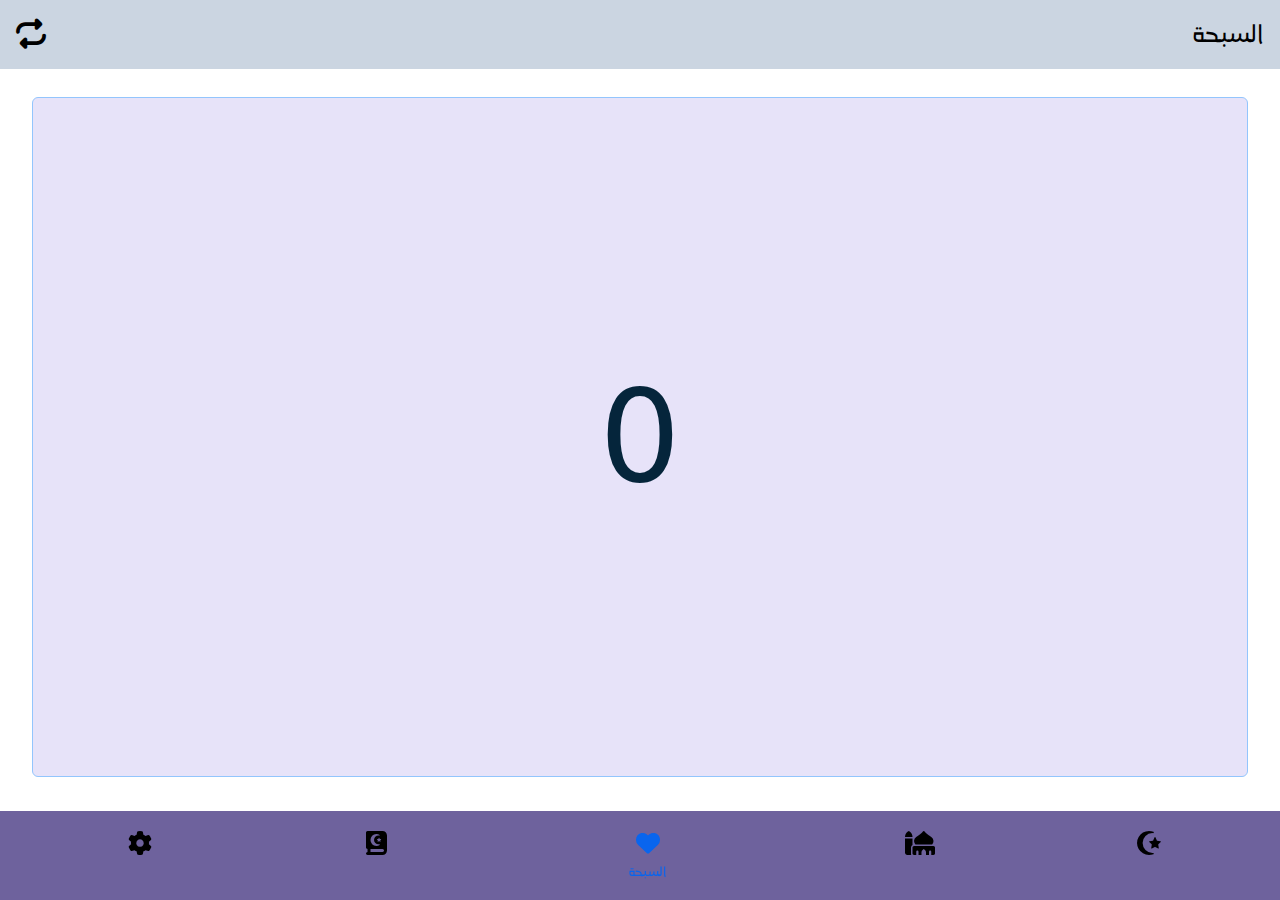
<file: Sebha/index.html>
<!DOCTYPE html><html data-critters-container><head>
  <meta charset="UTF-8">
  <title>سبحة</title>
  <base href="/">
  <meta name="viewport" content="width=device-width, initial-scale=1">
  <link rel="icon" type="image/x-icon" href="assets/favicon.png">
<style>.fa-solid{-moz-osx-font-smoothing:grayscale;-webkit-font-smoothing:antialiased;display:var(--fa-display,inline-block);font-style:normal;font-variant:normal;line-height:1;text-rendering:auto}.fa-solid:before{content:var(--fa)}.fa-solid{font-family:"Font Awesome 6 Free"}.fa-star-and-crescent{--fa:"\f699"}.fa-repeat{--fa:"\f363"}.fa-heart{--fa:"\f004"}.fa-gear{--fa:"\f013"}.fa-mosque{--fa:"\f678"}.fa-book-quran{--fa:"\f687"}:root{--fa-style-family-brands:"Font Awesome 6 Brands";--fa-font-brands:normal 400 1em/1 "Font Awesome 6 Brands"}@font-face{font-family:"Font Awesome 6 Brands";font-style:normal;font-weight:400;font-display:block;src:url("./media/fa-brands-400-Q3XCMWHQ.woff2") format("woff2"),url("./media/fa-brands-400-R2XQZCET.ttf") format("truetype")}:root{--fa-font-regular:normal 400 1em/1 "Font Awesome 6 Free"}@font-face{font-family:"Font Awesome 6 Free";font-style:normal;font-weight:400;font-display:block;src:url("./media/fa-regular-400-QSNYFYRT.woff2") format("woff2"),url("./media/fa-regular-400-XUOPSR7E.ttf") format("truetype")}:root{--fa-style-family-classic:"Font Awesome 6 Free";--fa-font-solid:normal 900 1em/1 "Font Awesome 6 Free"}@font-face{font-family:"Font Awesome 6 Free";font-style:normal;font-weight:900;font-display:block;src:url("./media/fa-solid-900-5ZUYHGA7.woff2") format("woff2"),url("./media/fa-solid-900-PJNKLK6W.ttf") format("truetype")}.fa-solid{font-weight:900}*,:before,:after{--tw-border-spacing-x: 0;--tw-border-spacing-y: 0;--tw-translate-x: 0;--tw-translate-y: 0;--tw-rotate: 0;--tw-skew-x: 0;--tw-skew-y: 0;--tw-scale-x: 1;--tw-scale-y: 1;--tw-pan-x: ;--tw-pan-y: ;--tw-pinch-zoom: ;--tw-scroll-snap-strictness: proximity;--tw-gradient-from-position: ;--tw-gradient-via-position: ;--tw-gradient-to-position: ;--tw-ordinal: ;--tw-slashed-zero: ;--tw-numeric-figure: ;--tw-numeric-spacing: ;--tw-numeric-fraction: ;--tw-ring-inset: ;--tw-ring-offset-width: 0px;--tw-ring-offset-color: #fff;--tw-ring-color: rgb(59 130 246 / .5);--tw-ring-offset-shadow: 0 0 #0000;--tw-ring-shadow: 0 0 #0000;--tw-shadow: 0 0 #0000;--tw-shadow-colored: 0 0 #0000;--tw-blur: ;--tw-brightness: ;--tw-contrast: ;--tw-grayscale: ;--tw-hue-rotate: ;--tw-invert: ;--tw-saturate: ;--tw-sepia: ;--tw-drop-shadow: ;--tw-backdrop-blur: ;--tw-backdrop-brightness: ;--tw-backdrop-contrast: ;--tw-backdrop-grayscale: ;--tw-backdrop-hue-rotate: ;--tw-backdrop-invert: ;--tw-backdrop-opacity: ;--tw-backdrop-saturate: ;--tw-backdrop-sepia: ;--tw-contain-size: ;--tw-contain-layout: ;--tw-contain-paint: ;--tw-contain-style: }*,:before,:after{box-sizing:border-box;border-width:0;border-style:solid;border-color:#e5e7eb}:before,:after{--tw-content: ""}html{line-height:1.5;-webkit-text-size-adjust:100%;-moz-tab-size:4;tab-size:4;font-family:ui-sans-serif,system-ui,sans-serif,"Apple Color Emoji","Segoe UI Emoji",Segoe UI Symbol,"Noto Color Emoji";font-feature-settings:normal;font-variation-settings:normal;-webkit-tap-highlight-color:transparent}body{margin:0;line-height:inherit}h1,h3{font-size:inherit;font-weight:inherit}a{color:inherit;text-decoration:inherit}button{font-family:inherit;font-feature-settings:inherit;font-variation-settings:inherit;font-size:100%;font-weight:inherit;line-height:inherit;letter-spacing:inherit;color:inherit;margin:0;padding:0}button{text-transform:none}button{-webkit-appearance:button;background-color:transparent;background-image:none}h1,h3,p{margin:0}ul{list-style:none;margin:0;padding:0}button{cursor:pointer}.container{width:100%}@media (min-width: 640px){.container{max-width:640px}}@media (min-width: 768px){.container{max-width:768px}}@media (min-width: 1024px){.container{max-width:1024px}}@media (min-width: 1280px){.container{max-width:1280px}}@media (min-width: 1536px){.container{max-width:1536px}}.fixed{position:fixed}.absolute{position:absolute}.relative{position:relative}.bottom-0{bottom:0}.z-20{z-index:20}.mt-3{margin-top:.75rem}.flex{display:flex}.h-\[80vh\]{height:80vh}.h-full{height:100%}.w-full{width:100%}.cursor-pointer{cursor:pointer}.items-center{align-items:center}.justify-between{justify-content:space-between}.justify-around{justify-content:space-around}.rounded-md{border-radius:.375rem}.border{border-width:1px}.border-blue-300{--tw-border-opacity: 1;border-color:rgb(147 197 253 / var(--tw-border-opacity, 1))}.bg-navBgColor{background-color:#312073b3}.bg-secondBgColor{background-color:#c4baf066}.bg-slate-300{--tw-bg-opacity: 1;background-color:rgb(203 213 225 / var(--tw-bg-opacity, 1))}.p-4{padding:1rem}.pb-10{padding-bottom:2.5rem}.text-center{text-align:center}.font-sans{font-family:ui-sans-serif,system-ui,sans-serif,"Apple Color Emoji","Segoe UI Emoji",Segoe UI Symbol,"Noto Color Emoji"}.text-2xl{font-size:1.5rem;line-height:2rem}.text-3xl{font-size:1.875rem;line-height:2.25rem}.text-9xl{font-size:8rem;line-height:1}.text-mainTextColor{--tw-text-opacity: 1;color:rgb(5 37 59 / var(--tw-text-opacity, 1))}@font-face{font-family:mainFont;src:url("./media/AQEEQSANSPRO-Regular-C6GJWSNN.otf");font-weight:400;font-style:normal}.container{margin-left:auto;margin-right:auto;width:95%}:root{--navIcon:#0965ee}html{height:100vh}body{font-family:Arial,sans-serif;font-family:mainFont,sans-serif;background-repeat:no-repeat}nav li h3{transform:translateY(50px);transition:transform .3s}nav a{transition:all .3s}.navActive{margin:50px;color:var(--navIcon)}.navActive+h3{color:var(--navIcon);transform:translateY(0)}@media (min-width: 768px){.md\:mt-7{margin-top:1.75rem}}
</style><link rel="stylesheet" href="styles-T3ULWFOV.css" media="print" onload="this.media='all'"><noscript><link rel="stylesheet" href="styles-T3ULWFOV.css"></noscript><link rel="modulepreload" href="chunk-MCQH4RF2.js"><link rel="modulepreload" href="chunk-VQRG344J.js"><style ng-app-id="ng">.counterNumber[_ngcontent-ng-c1943782165]{left:50%;top:50%;transform:translate(-50%,-50%)}</style></head>
<body class="dark:bg-slate-900 dark:text-gray-200"><!--nghm-->
  <app-root _nghost-ng-c1177882562 ng-version="17.3.12" ngh="1" ng-server-context="ssg"><main _ngcontent-ng-c1177882562><router-outlet _ngcontent-ng-c1177882562></router-outlet><app-counter _nghost-ng-c1943782165 ngh="0"><section _ngcontent-ng-c1943782165 class="h-[80vh] pb-10"><div _ngcontent-ng-c1943782165 class="repeat flex justify-between items-center p-4 bg-slate-300 dark:bg-slate-600"><button _ngcontent-ng-c1943782165><i _ngcontent-ng-c1943782165 class="fa-solid fa-repeat text-3xl"></i></button><h1 _ngcontent-ng-c1943782165 class="text-3xl">السبحة</h1></div><div _ngcontent-ng-c1943782165 class="cursor-pointer container h-full mt-3 md:mt-7 relative bg-secondBgColor border border-blue-300 rounded-md"><p _ngcontent-ng-c1943782165 class="counterNumber absolute text-9xl text-mainTextColor dark:text-blue-500 font-sans">0</p></div></section></app-counter><!----></main><app-nav _ngcontent-ng-c1177882562 _nghost-ng-c3508188404 ngh="0"><nav _ngcontent-ng-c3508188404 class="fixed bottom-0 w-full bg-navBgColor p-4 z-20"><div _ngcontent-ng-c3508188404><ul _ngcontent-ng-c3508188404 class="flex justify-around w-full"><li _ngcontent-ng-c3508188404 class="text-center cursor-pointer"><a _ngcontent-ng-c3508188404 routerlink="/Setting" routerlinkactive="navActive" href="/Setting" class><i _ngcontent-ng-c3508188404 class="fa-solid fa-gear text-2xl"></i></a><h3 _ngcontent-ng-c3508188404>الإعدادات</h3></li><li _ngcontent-ng-c3508188404 class="text-center cursor-pointer"><a _ngcontent-ng-c3508188404 routerlink="/Quran" routerlinkactive="navActive" href="/Quran" class><i _ngcontent-ng-c3508188404 class="fa-solid fa-book-quran text-2xl"></i></a><h3 _ngcontent-ng-c3508188404>القرآن</h3></li><li _ngcontent-ng-c3508188404 class="text-center cursor-pointer"><a _ngcontent-ng-c3508188404 routerlink="/Sebha" routerlinkactive="navActive" href="/Sebha" class="navActive"><i _ngcontent-ng-c3508188404 class="fa-solid fa-heart text-2xl"></i></a><h3 _ngcontent-ng-c3508188404>السبحة</h3></li><li _ngcontent-ng-c3508188404 class="text-center cursor-pointer"><a _ngcontent-ng-c3508188404 routerlink="/Prayers" routerlinkactive="navActive" href="/Prayers" class><i _ngcontent-ng-c3508188404 class="fa-solid fa-mosque text-2xl"></i></a><h3 _ngcontent-ng-c3508188404>الاذآن</h3></li><li _ngcontent-ng-c3508188404 class="text-center cursor-pointer"><a _ngcontent-ng-c3508188404 routerlink="/Azkar" routerlinkactive="navActive" href="/Azkar" class><i _ngcontent-ng-c3508188404 class="fa-solid fa-star-and-crescent text-2xl"></i></a><h3 _ngcontent-ng-c3508188404>الأذكار</h3></li></ul></div></nav></app-nav></app-root>
<script src="polyfills-FFHMD2TL.js" type="module"></script><script src="main-WSLMRQ4H.js" type="module"></script>

<script id="ng-state" type="application/json">{"__nghData__":[{},{"c":{"1":[{"i":"c1943782165","r":1}]}}]}</script></body></html>
</file>
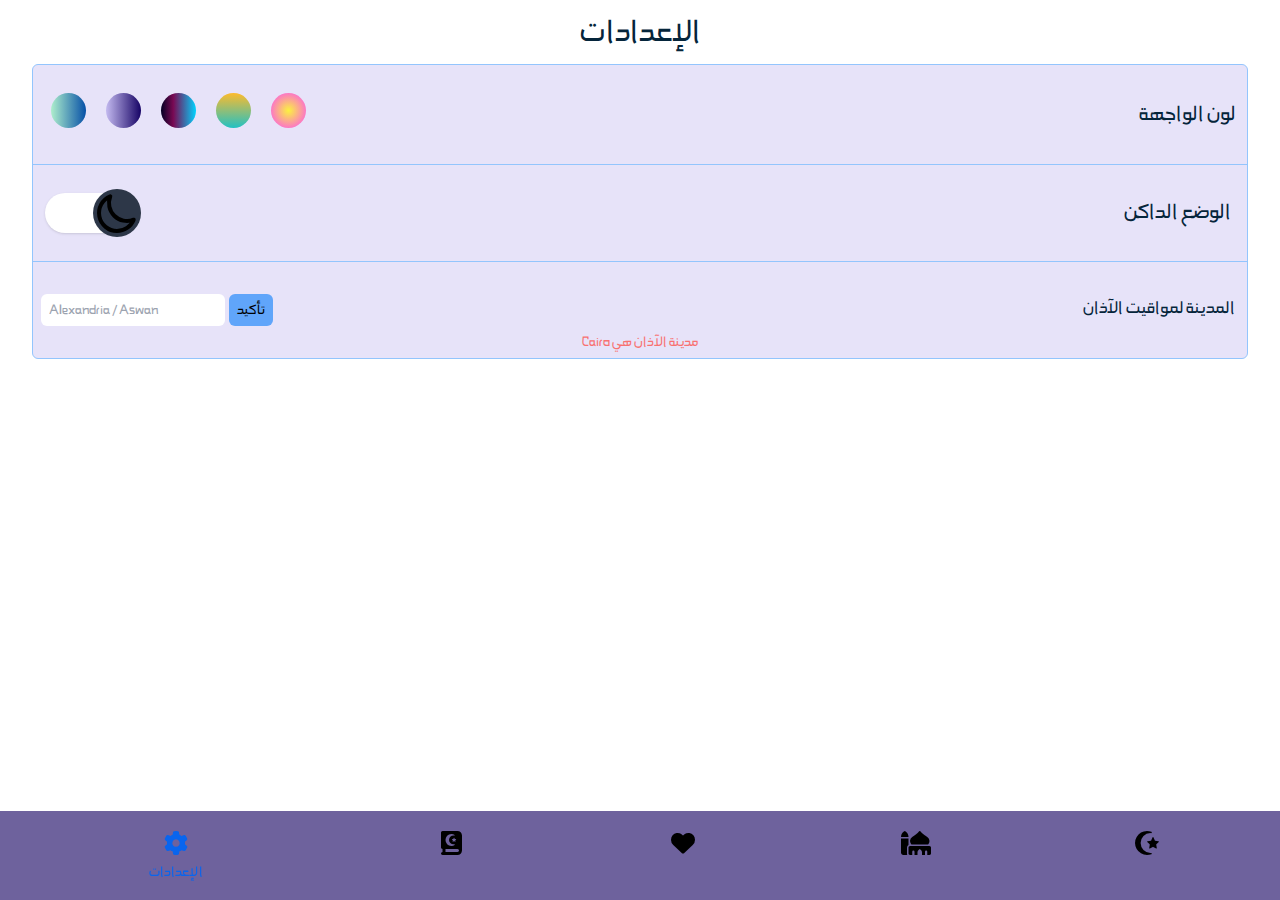
<file: Setting/index.html>
<!DOCTYPE html><html data-critters-container><head>
  <meta charset="UTF-8">
  <title>الإعدادات</title>
  <base href="/">
  <meta name="viewport" content="width=device-width, initial-scale=1">
  <link rel="icon" type="image/x-icon" href="assets/favicon.png">
<style>.fa-solid{-moz-osx-font-smoothing:grayscale;-webkit-font-smoothing:antialiased;display:var(--fa-display,inline-block);font-style:normal;font-variant:normal;line-height:1;text-rendering:auto}.fa-solid:before{content:var(--fa)}.fa-solid{font-family:"Font Awesome 6 Free"}.fa-star-and-crescent{--fa:"\f699"}.fa-heart{--fa:"\f004"}.fa-gear{--fa:"\f013"}.fa-mosque{--fa:"\f678"}.fa-book-quran{--fa:"\f687"}:root{--fa-style-family-brands:"Font Awesome 6 Brands";--fa-font-brands:normal 400 1em/1 "Font Awesome 6 Brands"}@font-face{font-family:"Font Awesome 6 Brands";font-style:normal;font-weight:400;font-display:block;src:url("./media/fa-brands-400-Q3XCMWHQ.woff2") format("woff2"),url("./media/fa-brands-400-R2XQZCET.ttf") format("truetype")}:root{--fa-font-regular:normal 400 1em/1 "Font Awesome 6 Free"}@font-face{font-family:"Font Awesome 6 Free";font-style:normal;font-weight:400;font-display:block;src:url("./media/fa-regular-400-QSNYFYRT.woff2") format("woff2"),url("./media/fa-regular-400-XUOPSR7E.ttf") format("truetype")}:root{--fa-style-family-classic:"Font Awesome 6 Free";--fa-font-solid:normal 900 1em/1 "Font Awesome 6 Free"}@font-face{font-family:"Font Awesome 6 Free";font-style:normal;font-weight:900;font-display:block;src:url("./media/fa-solid-900-5ZUYHGA7.woff2") format("woff2"),url("./media/fa-solid-900-PJNKLK6W.ttf") format("truetype")}.fa-solid{font-weight:900}*,:before,:after{--tw-border-spacing-x: 0;--tw-border-spacing-y: 0;--tw-translate-x: 0;--tw-translate-y: 0;--tw-rotate: 0;--tw-skew-x: 0;--tw-skew-y: 0;--tw-scale-x: 1;--tw-scale-y: 1;--tw-pan-x: ;--tw-pan-y: ;--tw-pinch-zoom: ;--tw-scroll-snap-strictness: proximity;--tw-gradient-from-position: ;--tw-gradient-via-position: ;--tw-gradient-to-position: ;--tw-ordinal: ;--tw-slashed-zero: ;--tw-numeric-figure: ;--tw-numeric-spacing: ;--tw-numeric-fraction: ;--tw-ring-inset: ;--tw-ring-offset-width: 0px;--tw-ring-offset-color: #fff;--tw-ring-color: rgb(59 130 246 / .5);--tw-ring-offset-shadow: 0 0 #0000;--tw-ring-shadow: 0 0 #0000;--tw-shadow: 0 0 #0000;--tw-shadow-colored: 0 0 #0000;--tw-blur: ;--tw-brightness: ;--tw-contrast: ;--tw-grayscale: ;--tw-hue-rotate: ;--tw-invert: ;--tw-saturate: ;--tw-sepia: ;--tw-drop-shadow: ;--tw-backdrop-blur: ;--tw-backdrop-brightness: ;--tw-backdrop-contrast: ;--tw-backdrop-grayscale: ;--tw-backdrop-hue-rotate: ;--tw-backdrop-invert: ;--tw-backdrop-opacity: ;--tw-backdrop-saturate: ;--tw-backdrop-sepia: ;--tw-contain-size: ;--tw-contain-layout: ;--tw-contain-paint: ;--tw-contain-style: }*,:before,:after{box-sizing:border-box;border-width:0;border-style:solid;border-color:#e5e7eb}:before,:after{--tw-content: ""}html{line-height:1.5;-webkit-text-size-adjust:100%;-moz-tab-size:4;tab-size:4;font-family:ui-sans-serif,system-ui,sans-serif,"Apple Color Emoji","Segoe UI Emoji",Segoe UI Symbol,"Noto Color Emoji";font-feature-settings:normal;font-variation-settings:normal;-webkit-tap-highlight-color:transparent}body{margin:0;line-height:inherit}h1,h2,h3{font-size:inherit;font-weight:inherit}a{color:inherit;text-decoration:inherit}button,input{font-family:inherit;font-feature-settings:inherit;font-variation-settings:inherit;font-size:100%;font-weight:inherit;line-height:inherit;letter-spacing:inherit;color:inherit;margin:0;padding:0}button{text-transform:none}button{-webkit-appearance:button;background-color:transparent;background-image:none}h1,h2,h3,p{margin:0}ul{list-style:none;margin:0;padding:0}input::placeholder{opacity:1;color:#9ca3af}button{cursor:pointer}svg{display:block;vertical-align:middle}.container{width:100%}@media (min-width: 640px){.container{max-width:640px}}@media (min-width: 768px){.container{max-width:768px}}@media (min-width: 1024px){.container{max-width:1024px}}@media (min-width: 1280px){.container{max-width:1280px}}@media (min-width: 1536px){.container{max-width:1536px}}.fixed{position:fixed}.absolute{position:absolute}.relative{position:relative}.bottom-0{bottom:0}.left-\[50\%\]{left:50%}.z-20{z-index:20}.mx-1{margin-left:.25rem;margin-right:.25rem}.my-3{margin-top:.75rem;margin-bottom:.75rem}.mb-1{margin-bottom:.25rem}.inline-block{display:inline-block}.flex{display:flex}.h-10{height:2.5rem}.h-12{height:3rem}.w-12{width:3rem}.w-20{width:5rem}.w-full{width:100%}.translate-x-\[-50\%\]{--tw-translate-x: -50%;transform:translate(var(--tw-translate-x),var(--tw-translate-y)) rotate(var(--tw-rotate)) skew(var(--tw-skew-x)) skewY(var(--tw-skew-y)) scaleX(var(--tw-scale-x)) scaleY(var(--tw-scale-y))}.translate-x-full{--tw-translate-x: 100%;transform:translate(var(--tw-translate-x),var(--tw-translate-y)) rotate(var(--tw-rotate)) skew(var(--tw-skew-x)) skewY(var(--tw-skew-y)) scaleX(var(--tw-scale-x)) scaleY(var(--tw-scale-y))}.transform{transform:translate(var(--tw-translate-x),var(--tw-translate-y)) rotate(var(--tw-rotate)) skew(var(--tw-skew-x)) skewY(var(--tw-skew-y)) scaleX(var(--tw-scale-x)) scaleY(var(--tw-scale-y))}.cursor-pointer{cursor:pointer}.flex-row-reverse{flex-direction:row-reverse}.items-center{align-items:center}.justify-between{justify-content:space-between}.justify-around{justify-content:space-around}.rounded-full{border-radius:9999px}.rounded-md{border-radius:.375rem}.border{border-width:1px}.border-b{border-bottom-width:1px}.border-blue-300{--tw-border-opacity: 1;border-color:rgb(147 197 253 / var(--tw-border-opacity, 1))}.bg-blue-400{--tw-bg-opacity: 1;background-color:rgb(96 165 250 / var(--tw-bg-opacity, 1))}.bg-gray-700{--tw-bg-opacity: 1;background-color:rgb(55 65 81 / var(--tw-bg-opacity, 1))}.bg-navBgColor{background-color:#312073b3}.bg-secondBgColor{background-color:#c4baf066}.bg-white{--tw-bg-opacity: 1;background-color:rgb(255 255 255 / var(--tw-bg-opacity, 1))}.p-4{padding:1rem}.px-2{padding-left:.5rem;padding-right:.5rem}.px-3{padding-left:.75rem;padding-right:.75rem}.py-1{padding-top:.25rem;padding-bottom:.25rem}.py-7{padding-top:1.75rem;padding-bottom:1.75rem}.py-8{padding-top:2rem;padding-bottom:2rem}.text-center{text-align:center}.text-2xl{font-size:1.5rem;line-height:2rem}.text-4xl{font-size:2.25rem;line-height:2.5rem}.text-mainTextColor{--tw-text-opacity: 1;color:rgb(5 37 59 / var(--tw-text-opacity, 1))}.text-red-400{--tw-text-opacity: 1;color:rgb(248 113 113 / var(--tw-text-opacity, 1))}.shadow{--tw-shadow: 0 1px 3px 0 rgb(0 0 0 / .1), 0 1px 2px -1px rgb(0 0 0 / .1);--tw-shadow-colored: 0 1px 3px 0 var(--tw-shadow-color), 0 1px 2px -1px var(--tw-shadow-color);box-shadow:var(--tw-ring-offset-shadow, 0 0 #0000),var(--tw-ring-shadow, 0 0 #0000),var(--tw-shadow)}.outline-none{outline:2px solid transparent;outline-offset:2px}.transition{transition-property:color,background-color,border-color,text-decoration-color,fill,stroke,opacity,box-shadow,transform,filter,backdrop-filter;transition-timing-function:cubic-bezier(.4,0,.2,1);transition-duration:.15s}.duration-300{transition-duration:.3s}.duration-500{transition-duration:.5s}@font-face{font-family:mainFont;src:url("./media/AQEEQSANSPRO-Regular-C6GJWSNN.otf");font-weight:400;font-style:normal}.container{margin-left:auto;margin-right:auto;width:95%}:root{--navIcon:#0965ee}html{height:100vh}body{font-family:Arial,sans-serif;font-family:mainFont,sans-serif;background-repeat:no-repeat}nav li h3{transform:translateY(50px);transition:transform .3s}nav a{transition:all .3s}.navActive{margin:50px;color:var(--navIcon)}.navActive+h3{color:var(--navIcon);transform:translateY(0)}.focus\:outline-none:focus{outline:2px solid transparent;outline-offset:2px}@media (min-width: 640px){.sm\:text-xl{font-size:1.25rem;line-height:1.75rem}}
</style><link rel="stylesheet" href="styles-T3ULWFOV.css" media="print" onload="this.media='all'"><noscript><link rel="stylesheet" href="styles-T3ULWFOV.css"></noscript><link rel="modulepreload" href="chunk-MCQH4RF2.js"><link rel="modulepreload" href="chunk-VQRG344J.js"><style ng-app-id="ng">.color[_ngcontent-ng-c21965690]{width:35px;height:35px;border-radius:50%;background-color:red;display:inline-block;margin-inline:10px;cursor:pointer}.color1[_ngcontent-ng-c21965690]{background:#aeeecc;background:linear-gradient(90deg,#aeeecc,#0650a7)}.color2[_ngcontent-ng-c21965690]{background:#c4baf0;background:linear-gradient(90deg,#c4baf0,#160365)}.color3[_ngcontent-ng-c21965690]{background:#020024;background:linear-gradient(90deg,#020024,#790953 35%,#00d4ff)}.color4[_ngcontent-ng-c21965690]{background:#22c1c3;background:linear-gradient(0deg,#22c1c3,#fdbb2d)}.color5[_ngcontent-ng-c21965690]{background:#fbf23f;background:radial-gradient(circle,#fbf23f,#fc46fb)}.bg-gray-700[_ngcontent-ng-c21965690]{background-color:#2d3748}.bg-yellow-500[_ngcontent-ng-c21965690]{background-color:#fbd38d}.translate-x-full[_ngcontent-ng-c21965690]{transform:translate(100%)}.-translate-x-2[_ngcontent-ng-c21965690]{transform:translate(-.5rem)}.switch-toggle[_ngcontent-ng-c21965690]{transition:transform .25s,background-color .25s}.svg[_ngcontent-ng-c21965690]{width:38px;margin-inline:auto}@media screen and (max-width: 600px){.color[_ngcontent-ng-c21965690]{width:30px;height:30px}.input[_ngcontent-ng-c21965690]{display:flex;flex-direction:column}.input[_ngcontent-ng-c21965690]   button[_ngcontent-ng-c21965690]{margin-top:5px;width:50%;margin-inline:auto}}</style></head>
<body class="dark:bg-slate-900 dark:text-gray-200"><!--nghm-->
  <app-root _nghost-ng-c1177882562 ng-version="17.3.12" ngh="2" ng-server-context="ssg"><main _ngcontent-ng-c1177882562><router-outlet _ngcontent-ng-c1177882562></router-outlet><app-setting _nghost-ng-c21965690 ngh="0"><section _ngcontent-ng-c21965690><h1 _ngcontent-ng-c21965690 class="text-center text-4xl text-mainTextColor my-3 dark:text-blue-300">الإعدادات</h1><div _ngcontent-ng-c21965690 class="container bg-secondBgColor border border-blue-300 rounded-md"><div _ngcontent-ng-c21965690 class="displayColor flex flex-row-reverse px-2 py-7 justify-between items-center border-b border-blue-300"><h2 _ngcontent-ng-c21965690 class="mx-1 text-2xl text-mainTextColor dark:text-blue-400">لون الواجهة</h2><div _ngcontent-ng-c21965690 class="colors"><span _ngcontent-ng-c21965690 class="color color1"></span><span _ngcontent-ng-c21965690 class="color color2"></span><span _ngcontent-ng-c21965690 class="color color3"></span><span _ngcontent-ng-c21965690 class="color color4"></span><span _ngcontent-ng-c21965690 class="color color5"></span></div></div><div _ngcontent-ng-c21965690 class="isDark flex flex-row-reverse items-center justify-between px-3 py-7 border-b border-blue-300"><h2 _ngcontent-ng-c21965690 class="mx-1 text-2xl text-mainTextColor dark:text-blue-400">الوضع الداكن</h2><button _ngcontent-ng-c21965690 class="w-20 h-10 rounded-full bg-white flex items-center transition duration-300 focus:outline-none shadow"><div _ngcontent-ng-c21965690 id="switch-toggle" class="w-12 h-12 relative rounded-full transition duration-500 transform bg-gray-700 translate-x-full"><svg _ngcontent-ng-c21965690="" xmlns="http://www.w3.org/2000/svg" fill="none" viewBox="0 0 24 24" stroke="currentColor"><path _ngcontent-ng-c21965690="" stroke-linecap="round" stroke-linejoin="round" stroke-width="2" d="M20.354 15.354A9 9 0 018.646 3.646 9.003 9.003 0 0012 21a9.003 9.003 0 008.354-5.646z"/></svg><!----><!----></div></button></div><div _ngcontent-ng-c21965690 class="cityPrayers flex flex-row-reverse justify-between px-2 py-8 relative"><h2 _ngcontent-ng-c21965690 class="mx-1 text-2xl sm:text-xl text-mainTextColor dark:text-blue-400">المدينة لمواقيت الآذان</h2><div _ngcontent-ng-c21965690 class="input"><input _ngcontent-ng-c21965690 type="text" placeholder="Alexandria / Aswan" class="theInput rounded-md outline-none px-2 py-1"><button _ngcontent-ng-c21965690 class="rounded-md px-2 py-1 bg-blue-400 mx-1">تأكيد</button></div><p _ngcontent-ng-c21965690 class="absolute bottom-0 left-[50%] translate-x-[-50%] text-red-400 mb-1"><span _ngcontent-ng-c21965690 class="inline-block">Cairo</span> مدينة الآذان هي</p></div></div></section></app-setting><!----></main><app-nav _ngcontent-ng-c1177882562 _nghost-ng-c3508188404 ngh="1"><nav _ngcontent-ng-c3508188404 class="fixed bottom-0 w-full bg-navBgColor p-4 z-20"><div _ngcontent-ng-c3508188404><ul _ngcontent-ng-c3508188404 class="flex justify-around w-full"><li _ngcontent-ng-c3508188404 class="text-center cursor-pointer"><a _ngcontent-ng-c3508188404 routerlink="/Setting" routerlinkactive="navActive" href="/Setting" class="navActive"><i _ngcontent-ng-c3508188404 class="fa-solid fa-gear text-2xl"></i></a><h3 _ngcontent-ng-c3508188404>الإعدادات</h3></li><li _ngcontent-ng-c3508188404 class="text-center cursor-pointer"><a _ngcontent-ng-c3508188404 routerlink="/Quran" routerlinkactive="navActive" href="/Quran" class><i _ngcontent-ng-c3508188404 class="fa-solid fa-book-quran text-2xl"></i></a><h3 _ngcontent-ng-c3508188404>القرآن</h3></li><li _ngcontent-ng-c3508188404 class="text-center cursor-pointer"><a _ngcontent-ng-c3508188404 routerlink="/Sebha" routerlinkactive="navActive" href="/Sebha" class><i _ngcontent-ng-c3508188404 class="fa-solid fa-heart text-2xl"></i></a><h3 _ngcontent-ng-c3508188404>السبحة</h3></li><li _ngcontent-ng-c3508188404 class="text-center cursor-pointer"><a _ngcontent-ng-c3508188404 routerlink="/Prayers" routerlinkactive="navActive" href="/Prayers" class><i _ngcontent-ng-c3508188404 class="fa-solid fa-mosque text-2xl"></i></a><h3 _ngcontent-ng-c3508188404>الاذآن</h3></li><li _ngcontent-ng-c3508188404 class="text-center cursor-pointer"><a _ngcontent-ng-c3508188404 routerlink="/Azkar" routerlinkactive="navActive" href="/Azkar" class><i _ngcontent-ng-c3508188404 class="fa-solid fa-star-and-crescent text-2xl"></i></a><h3 _ngcontent-ng-c3508188404>الأذكار</h3></li></ul></div></nav></app-nav></app-root>
<script src="polyfills-FFHMD2TL.js" type="module"></script><script src="main-WSLMRQ4H.js" type="module"></script>

<script id="ng-state" type="application/json">{"__nghData__":[{"t":{"18":"t0","19":"t1"},"c":{"18":[{"i":"t0","r":1}],"19":[]}},{},{"c":{"1":[{"i":"c21965690","r":1}]}}]}</script></body></html>
</file>
